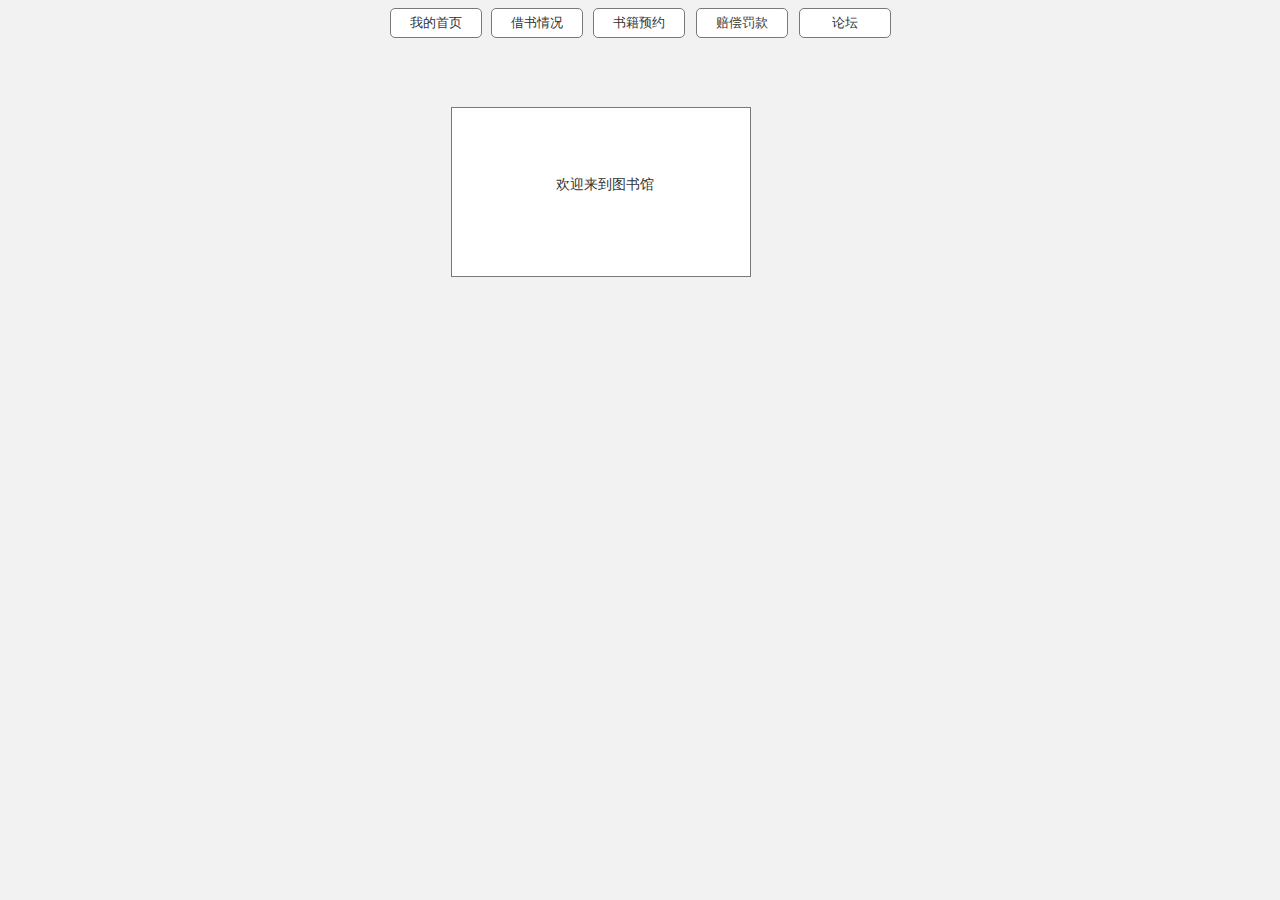
<file: index.html>
﻿<!DOCTYPE html>
<html>
  <head>
    <title>index</title>
    <meta http-equiv="X-UA-Compatible" content="IE=edge"/>
    <meta http-equiv="content-type" content="text/html; charset=utf-8"/>
    <link href="resources/css/axure_rp_page.css" type="text/css" rel="stylesheet"/>
    <link href="data/styles.css" type="text/css" rel="stylesheet"/>
    <link href="files/index/styles.css" type="text/css" rel="stylesheet"/>
    <script src="resources/scripts/jquery-3.2.1.min.js"></script>
    <script src="resources/scripts/axure/axQuery.js"></script>
    <script src="resources/scripts/axure/globals.js"></script>
    <script src="resources/scripts/axutils.js"></script>
    <script src="resources/scripts/axure/annotation.js"></script>
    <script src="resources/scripts/axure/axQuery.std.js"></script>
    <script src="resources/scripts/axure/doc.js"></script>
    <script src="resources/scripts/messagecenter.js"></script>
    <script src="resources/scripts/axure/events.js"></script>
    <script src="resources/scripts/axure/recording.js"></script>
    <script src="resources/scripts/axure/action.js"></script>
    <script src="resources/scripts/axure/expr.js"></script>
    <script src="resources/scripts/axure/geometry.js"></script>
    <script src="resources/scripts/axure/flyout.js"></script>
    <script src="resources/scripts/axure/model.js"></script>
    <script src="resources/scripts/axure/repeater.js"></script>
    <script src="resources/scripts/axure/sto.js"></script>
    <script src="resources/scripts/axure/utils.temp.js"></script>
    <script src="resources/scripts/axure/variables.js"></script>
    <script src="resources/scripts/axure/drag.js"></script>
    <script src="resources/scripts/axure/move.js"></script>
    <script src="resources/scripts/axure/visibility.js"></script>
    <script src="resources/scripts/axure/style.js"></script>
    <script src="resources/scripts/axure/adaptive.js"></script>
    <script src="resources/scripts/axure/tree.js"></script>
    <script src="resources/scripts/axure/init.temp.js"></script>
    <script src="resources/scripts/axure/legacy.js"></script>
    <script src="resources/scripts/axure/viewer.js"></script>
    <script src="resources/scripts/axure/math.js"></script>
    <script src="resources/scripts/axure/jquery.nicescroll.min.js"></script>
    <script src="data/document.js"></script>
    <script src="files/index/data.js"></script>
    <script type="text/javascript">
      $axure.utils.getTransparentGifPath = function() { return 'resources/images/transparent.gif'; };
      $axure.utils.getOtherPath = function() { return 'resources/Other.html'; };
      $axure.utils.getReloadPath = function() { return 'resources/reload.html'; };
    </script>
  </head>
  <body>
    <div id="base" class="">

      <!-- Unnamed (矩形) -->
      <div id="u0" class="ax_default button">
        <div id="u0_div" class=""></div>
        <div id="u0_text" class="text ">
          <p><span>我的首页</span></p>
        </div>
      </div>

      <!-- Unnamed (矩形) -->
      <div id="u1" class="ax_default button">
        <div id="u1_div" class=""></div>
        <div id="u1_text" class="text ">
          <p><span>借书情况</span></p>
        </div>
      </div>

      <!-- Unnamed (矩形) -->
      <div id="u2" class="ax_default button">
        <div id="u2_div" class=""></div>
        <div id="u2_text" class="text ">
          <p><span>书籍预约</span></p>
        </div>
      </div>

      <!-- Unnamed (矩形) -->
      <div id="u3" class="ax_default button">
        <div id="u3_div" class=""></div>
        <div id="u3_text" class="text ">
          <p><span>赔偿罚款</span></p>
        </div>
      </div>

      <!-- Unnamed (矩形) -->
      <div id="u4" class="ax_default button">
        <div id="u4_div" class=""></div>
        <div id="u4_text" class="text ">
          <p><span>论坛</span></p>
        </div>
      </div>

      <!-- Unnamed (矩形) -->
      <div id="u5" class="ax_default box_1">
        <div id="u5_div" class=""></div>
        <div id="u5_text" class="text " style="display:none; visibility: hidden">
          <p></p>
        </div>
      </div>

      <!-- Unnamed (矩形) -->
      <div id="u6" class="ax_default label">
        <div id="u6_div" class=""></div>
        <div id="u6_text" class="text ">
          <p><span>欢迎来到图书馆</span></p>
        </div>
      </div>
    </div>
    <script src="resources/scripts/axure/ios.js"></script>
  </body>
</html>
</file>
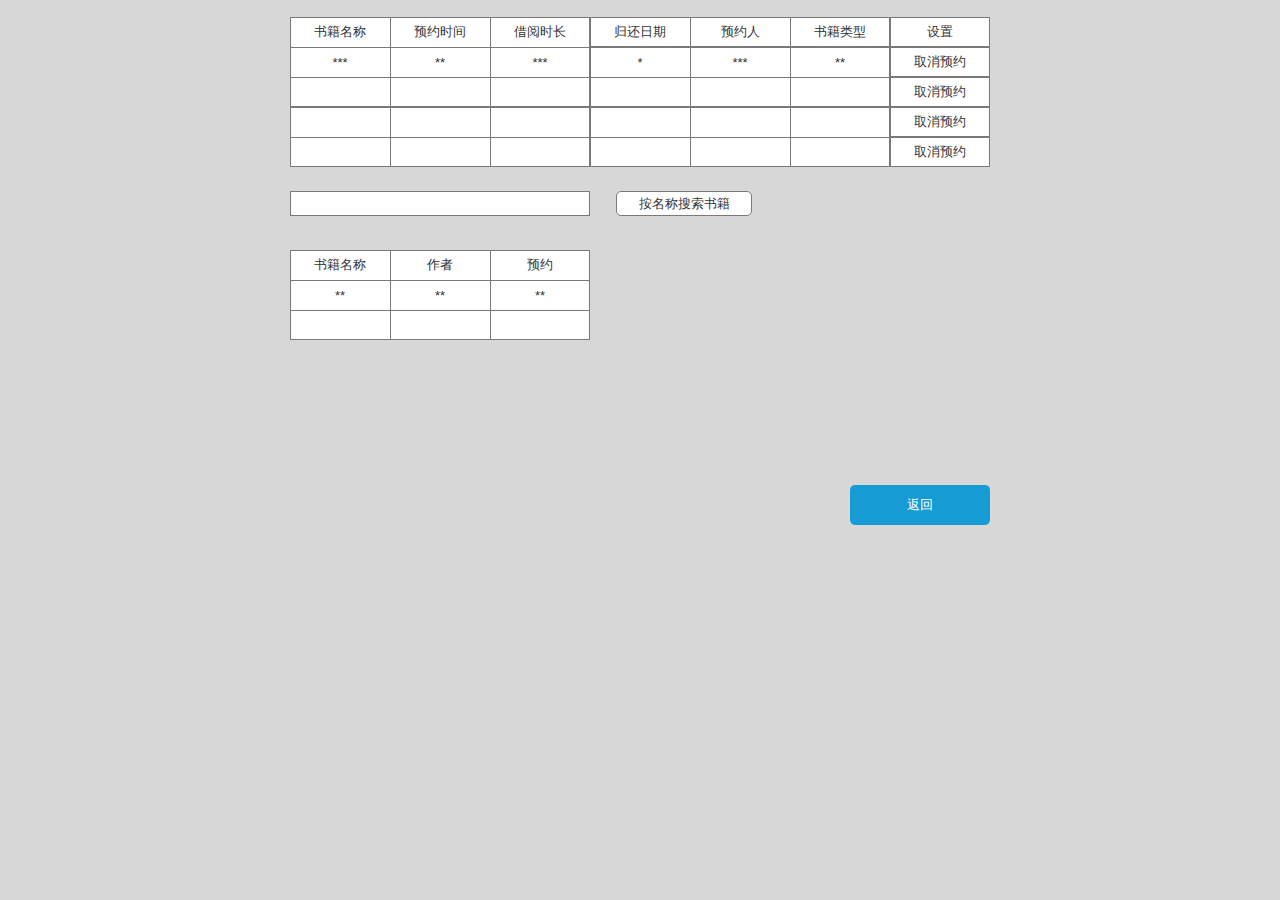
<file: 书籍预约.html>
﻿<!DOCTYPE html>
<html>
  <head>
    <title>书籍预约</title>
    <meta http-equiv="X-UA-Compatible" content="IE=edge"/>
    <meta http-equiv="content-type" content="text/html; charset=utf-8"/>
    <link href="resources/css/axure_rp_page.css" type="text/css" rel="stylesheet"/>
    <link href="data/styles.css" type="text/css" rel="stylesheet"/>
    <link href="files/书籍预约/styles.css" type="text/css" rel="stylesheet"/>
    <script src="resources/scripts/jquery-3.2.1.min.js"></script>
    <script src="resources/scripts/axure/axQuery.js"></script>
    <script src="resources/scripts/axure/globals.js"></script>
    <script src="resources/scripts/axutils.js"></script>
    <script src="resources/scripts/axure/annotation.js"></script>
    <script src="resources/scripts/axure/axQuery.std.js"></script>
    <script src="resources/scripts/axure/doc.js"></script>
    <script src="resources/scripts/messagecenter.js"></script>
    <script src="resources/scripts/axure/events.js"></script>
    <script src="resources/scripts/axure/recording.js"></script>
    <script src="resources/scripts/axure/action.js"></script>
    <script src="resources/scripts/axure/expr.js"></script>
    <script src="resources/scripts/axure/geometry.js"></script>
    <script src="resources/scripts/axure/flyout.js"></script>
    <script src="resources/scripts/axure/model.js"></script>
    <script src="resources/scripts/axure/repeater.js"></script>
    <script src="resources/scripts/axure/sto.js"></script>
    <script src="resources/scripts/axure/utils.temp.js"></script>
    <script src="resources/scripts/axure/variables.js"></script>
    <script src="resources/scripts/axure/drag.js"></script>
    <script src="resources/scripts/axure/move.js"></script>
    <script src="resources/scripts/axure/visibility.js"></script>
    <script src="resources/scripts/axure/style.js"></script>
    <script src="resources/scripts/axure/adaptive.js"></script>
    <script src="resources/scripts/axure/tree.js"></script>
    <script src="resources/scripts/axure/init.temp.js"></script>
    <script src="resources/scripts/axure/legacy.js"></script>
    <script src="resources/scripts/axure/viewer.js"></script>
    <script src="resources/scripts/axure/math.js"></script>
    <script src="resources/scripts/axure/jquery.nicescroll.min.js"></script>
    <script src="data/document.js"></script>
    <script src="files/书籍预约/data.js"></script>
    <script type="text/javascript">
      $axure.utils.getTransparentGifPath = function() { return 'resources/images/transparent.gif'; };
      $axure.utils.getOtherPath = function() { return 'resources/Other.html'; };
      $axure.utils.getReloadPath = function() { return 'resources/reload.html'; };
    </script>
  </head>
  <body>
    <div id="base" class="">

      <!-- Unnamed (表格) -->
      <div id="u61" class="ax_default">

        <!-- Unnamed (单元格) -->
        <div id="u62" class="ax_default table_cell">
          <img id="u62_img" class="img " src="images/借书情况/u26.png"/>
          <div id="u62_text" class="text ">
            <p><span>书籍名称</span></p>
          </div>
        </div>

        <!-- Unnamed (单元格) -->
        <div id="u63" class="ax_default table_cell">
          <img id="u63_img" class="img " src="images/借书情况/u26.png"/>
          <div id="u63_text" class="text ">
            <p><span>预约时间</span></p>
          </div>
        </div>

        <!-- Unnamed (单元格) -->
        <div id="u64" class="ax_default table_cell">
          <img id="u64_img" class="img " src="images/借书情况/u28.png"/>
          <div id="u64_text" class="text ">
            <p><span>借阅时长</span></p>
          </div>
        </div>

        <!-- Unnamed (单元格) -->
        <div id="u65" class="ax_default table_cell">
          <img id="u65_img" class="img " src="images/借书情况/u26.png"/>
          <div id="u65_text" class="text ">
            <p><span>***</span></p>
          </div>
        </div>

        <!-- Unnamed (单元格) -->
        <div id="u66" class="ax_default table_cell">
          <img id="u66_img" class="img " src="images/借书情况/u26.png"/>
          <div id="u66_text" class="text ">
            <p><span>**</span></p>
          </div>
        </div>

        <!-- Unnamed (单元格) -->
        <div id="u67" class="ax_default table_cell">
          <img id="u67_img" class="img " src="images/借书情况/u28.png"/>
          <div id="u67_text" class="text ">
            <p><span>***</span></p>
          </div>
        </div>

        <!-- Unnamed (单元格) -->
        <div id="u68" class="ax_default table_cell">
          <img id="u68_img" class="img " src="images/借书情况/u32.png"/>
          <div id="u68_text" class="text " style="display:none; visibility: hidden">
            <p></p>
          </div>
        </div>

        <!-- Unnamed (单元格) -->
        <div id="u69" class="ax_default table_cell">
          <img id="u69_img" class="img " src="images/借书情况/u32.png"/>
          <div id="u69_text" class="text " style="display:none; visibility: hidden">
            <p></p>
          </div>
        </div>

        <!-- Unnamed (单元格) -->
        <div id="u70" class="ax_default table_cell">
          <img id="u70_img" class="img " src="images/借书情况/u34.png"/>
          <div id="u70_text" class="text " style="display:none; visibility: hidden">
            <p></p>
          </div>
        </div>
      </div>

      <!-- Unnamed (表格) -->
      <div id="u71" class="ax_default">

        <!-- Unnamed (单元格) -->
        <div id="u72" class="ax_default table_cell">
          <img id="u72_img" class="img " src="images/借书情况/u32.png"/>
          <div id="u72_text" class="text ">
            <p><span>归还日期</span></p>
          </div>
        </div>

        <!-- Unnamed (单元格) -->
        <div id="u73" class="ax_default table_cell">
          <img id="u73_img" class="img " src="images/借书情况/u32.png"/>
          <div id="u73_text" class="text ">
            <p><span>预约人</span></p>
          </div>
        </div>

        <!-- Unnamed (单元格) -->
        <div id="u74" class="ax_default table_cell">
          <img id="u74_img" class="img " src="images/借书情况/u34.png"/>
          <div id="u74_text" class="text ">
            <p><span>书籍类型</span></p>
          </div>
        </div>
      </div>

      <!-- Unnamed (表格) -->
      <div id="u75" class="ax_default">

        <!-- Unnamed (单元格) -->
        <div id="u76" class="ax_default table_cell">
          <img id="u76_img" class="img " src="images/借书情况/u26.png"/>
          <div id="u76_text" class="text ">
            <p><span>*</span></p>
          </div>
        </div>

        <!-- Unnamed (单元格) -->
        <div id="u77" class="ax_default table_cell">
          <img id="u77_img" class="img " src="images/借书情况/u26.png"/>
          <div id="u77_text" class="text ">
            <p><span>***</span></p>
          </div>
        </div>

        <!-- Unnamed (单元格) -->
        <div id="u78" class="ax_default table_cell">
          <img id="u78_img" class="img " src="images/借书情况/u28.png"/>
          <div id="u78_text" class="text ">
            <p><span>**</span></p>
          </div>
        </div>

        <!-- Unnamed (单元格) -->
        <div id="u79" class="ax_default table_cell">
          <img id="u79_img" class="img " src="images/借书情况/u32.png"/>
          <div id="u79_text" class="text " style="display:none; visibility: hidden">
            <p></p>
          </div>
        </div>

        <!-- Unnamed (单元格) -->
        <div id="u80" class="ax_default table_cell">
          <img id="u80_img" class="img " src="images/借书情况/u32.png"/>
          <div id="u80_text" class="text " style="display:none; visibility: hidden">
            <p></p>
          </div>
        </div>

        <!-- Unnamed (单元格) -->
        <div id="u81" class="ax_default table_cell">
          <img id="u81_img" class="img " src="images/借书情况/u34.png"/>
          <div id="u81_text" class="text " style="display:none; visibility: hidden">
            <p></p>
          </div>
        </div>
      </div>

      <!-- Unnamed (表格) -->
      <div id="u82" class="ax_default">

        <!-- Unnamed (单元格) -->
        <div id="u83" class="ax_default table_cell">
          <img id="u83_img" class="img " src="images/借书情况/u26.png"/>
          <div id="u83_text" class="text " style="display:none; visibility: hidden">
            <p></p>
          </div>
        </div>

        <!-- Unnamed (单元格) -->
        <div id="u84" class="ax_default table_cell">
          <img id="u84_img" class="img " src="images/借书情况/u26.png"/>
          <div id="u84_text" class="text " style="display:none; visibility: hidden">
            <p></p>
          </div>
        </div>

        <!-- Unnamed (单元格) -->
        <div id="u85" class="ax_default table_cell">
          <img id="u85_img" class="img " src="images/借书情况/u28.png"/>
          <div id="u85_text" class="text " style="display:none; visibility: hidden">
            <p></p>
          </div>
        </div>

        <!-- Unnamed (单元格) -->
        <div id="u86" class="ax_default table_cell">
          <img id="u86_img" class="img " src="images/借书情况/u32.png"/>
          <div id="u86_text" class="text " style="display:none; visibility: hidden">
            <p></p>
          </div>
        </div>

        <!-- Unnamed (单元格) -->
        <div id="u87" class="ax_default table_cell">
          <img id="u87_img" class="img " src="images/借书情况/u32.png"/>
          <div id="u87_text" class="text " style="display:none; visibility: hidden">
            <p></p>
          </div>
        </div>

        <!-- Unnamed (单元格) -->
        <div id="u88" class="ax_default table_cell">
          <img id="u88_img" class="img " src="images/借书情况/u34.png"/>
          <div id="u88_text" class="text " style="display:none; visibility: hidden">
            <p></p>
          </div>
        </div>
      </div>

      <!-- Unnamed (表格) -->
      <div id="u89" class="ax_default">

        <!-- Unnamed (单元格) -->
        <div id="u90" class="ax_default table_cell">
          <img id="u90_img" class="img " src="images/借书情况/u26.png"/>
          <div id="u90_text" class="text " style="display:none; visibility: hidden">
            <p></p>
          </div>
        </div>

        <!-- Unnamed (单元格) -->
        <div id="u91" class="ax_default table_cell">
          <img id="u91_img" class="img " src="images/借书情况/u26.png"/>
          <div id="u91_text" class="text " style="display:none; visibility: hidden">
            <p></p>
          </div>
        </div>

        <!-- Unnamed (单元格) -->
        <div id="u92" class="ax_default table_cell">
          <img id="u92_img" class="img " src="images/借书情况/u28.png"/>
          <div id="u92_text" class="text " style="display:none; visibility: hidden">
            <p></p>
          </div>
        </div>

        <!-- Unnamed (单元格) -->
        <div id="u93" class="ax_default table_cell">
          <img id="u93_img" class="img " src="images/借书情况/u32.png"/>
          <div id="u93_text" class="text " style="display:none; visibility: hidden">
            <p></p>
          </div>
        </div>

        <!-- Unnamed (单元格) -->
        <div id="u94" class="ax_default table_cell">
          <img id="u94_img" class="img " src="images/借书情况/u32.png"/>
          <div id="u94_text" class="text " style="display:none; visibility: hidden">
            <p></p>
          </div>
        </div>

        <!-- Unnamed (单元格) -->
        <div id="u95" class="ax_default table_cell">
          <img id="u95_img" class="img " src="images/借书情况/u34.png"/>
          <div id="u95_text" class="text " style="display:none; visibility: hidden">
            <p></p>
          </div>
        </div>
      </div>

      <!-- Unnamed (表格) -->
      <div id="u96" class="ax_default">

        <!-- Unnamed (单元格) -->
        <div id="u97" class="ax_default table_cell">
          <img id="u97_img" class="img " src="images/借书情况/u34.png"/>
          <div id="u97_text" class="text ">
            <p><span>设置</span></p>
          </div>
        </div>
      </div>

      <!-- Unnamed (表格) -->
      <div id="u98" class="ax_default">

        <!-- Unnamed (单元格) -->
        <div id="u99" class="ax_default table_cell">
          <img id="u99_img" class="img " src="images/借书情况/u34.png"/>
          <div id="u99_text" class="text ">
            <p><span>取消预约</span></p>
          </div>
        </div>
      </div>

      <!-- Unnamed (表格) -->
      <div id="u100" class="ax_default">

        <!-- Unnamed (单元格) -->
        <div id="u101" class="ax_default table_cell">
          <img id="u101_img" class="img " src="images/借书情况/u34.png"/>
          <div id="u101_text" class="text ">
            <p><span>取消预约</span></p>
          </div>
        </div>
      </div>

      <!-- Unnamed (表格) -->
      <div id="u102" class="ax_default">

        <!-- Unnamed (单元格) -->
        <div id="u103" class="ax_default table_cell">
          <img id="u103_img" class="img " src="images/借书情况/u34.png"/>
          <div id="u103_text" class="text ">
            <p><span>取消预约</span></p>
          </div>
        </div>
      </div>

      <!-- Unnamed (表格) -->
      <div id="u104" class="ax_default">

        <!-- Unnamed (单元格) -->
        <div id="u105" class="ax_default table_cell">
          <img id="u105_img" class="img " src="images/借书情况/u34.png"/>
          <div id="u105_text" class="text ">
            <p><span>取消预约</span></p>
          </div>
        </div>
      </div>

      <!-- Unnamed (矩形) -->
      <div id="u106" class="ax_default primary_button">
        <div id="u106_div" class=""></div>
        <div id="u106_text" class="text ">
          <p><span>返回</span></p>
        </div>
      </div>

      <!-- Unnamed (文本框) -->
      <div id="u107" class="ax_default text_field">
        <div id="u107_div" class=""></div>
        <input id="u107_input" type="text" value="" class="u107_input"/>
      </div>

      <!-- Unnamed (矩形) -->
      <div id="u108" class="ax_default button">
        <div id="u108_div" class=""></div>
        <div id="u108_text" class="text ">
          <p><span>按名称搜索书籍</span></p>
        </div>
      </div>

      <!-- Unnamed (表格) -->
      <div id="u109" class="ax_default">

        <!-- Unnamed (单元格) -->
        <div id="u110" class="ax_default table_cell">
          <img id="u110_img" class="img " src="images/借书情况/u26.png"/>
          <div id="u110_text" class="text ">
            <p><span>书籍名称</span></p>
          </div>
        </div>

        <!-- Unnamed (单元格) -->
        <div id="u111" class="ax_default table_cell">
          <img id="u111_img" class="img " src="images/借书情况/u26.png"/>
          <div id="u111_text" class="text ">
            <p><span>作者</span></p>
          </div>
        </div>

        <!-- Unnamed (单元格) -->
        <div id="u112" class="ax_default table_cell">
          <img id="u112_img" class="img " src="images/借书情况/u28.png"/>
          <div id="u112_text" class="text ">
            <p><span>预约</span></p>
          </div>
        </div>

        <!-- Unnamed (单元格) -->
        <div id="u113" class="ax_default table_cell">
          <img id="u113_img" class="img " src="images/借书情况/u26.png"/>
          <div id="u113_text" class="text ">
            <p><span>**</span></p>
          </div>
        </div>

        <!-- Unnamed (单元格) -->
        <div id="u114" class="ax_default table_cell">
          <img id="u114_img" class="img " src="images/借书情况/u26.png"/>
          <div id="u114_text" class="text ">
            <p><span>**</span></p>
          </div>
        </div>

        <!-- Unnamed (单元格) -->
        <div id="u115" class="ax_default table_cell">
          <img id="u115_img" class="img " src="images/借书情况/u28.png"/>
          <div id="u115_text" class="text ">
            <p><span>**</span></p>
          </div>
        </div>

        <!-- Unnamed (单元格) -->
        <div id="u116" class="ax_default table_cell">
          <img id="u116_img" class="img " src="images/借书情况/u32.png"/>
          <div id="u116_text" class="text " style="display:none; visibility: hidden">
            <p></p>
          </div>
        </div>

        <!-- Unnamed (单元格) -->
        <div id="u117" class="ax_default table_cell">
          <img id="u117_img" class="img " src="images/借书情况/u32.png"/>
          <div id="u117_text" class="text " style="display:none; visibility: hidden">
            <p></p>
          </div>
        </div>

        <!-- Unnamed (单元格) -->
        <div id="u118" class="ax_default table_cell">
          <img id="u118_img" class="img " src="images/借书情况/u34.png"/>
          <div id="u118_text" class="text " style="display:none; visibility: hidden">
            <p></p>
          </div>
        </div>
      </div>
    </div>
    <script src="resources/scripts/axure/ios.js"></script>
  </body>
</html>
</file>
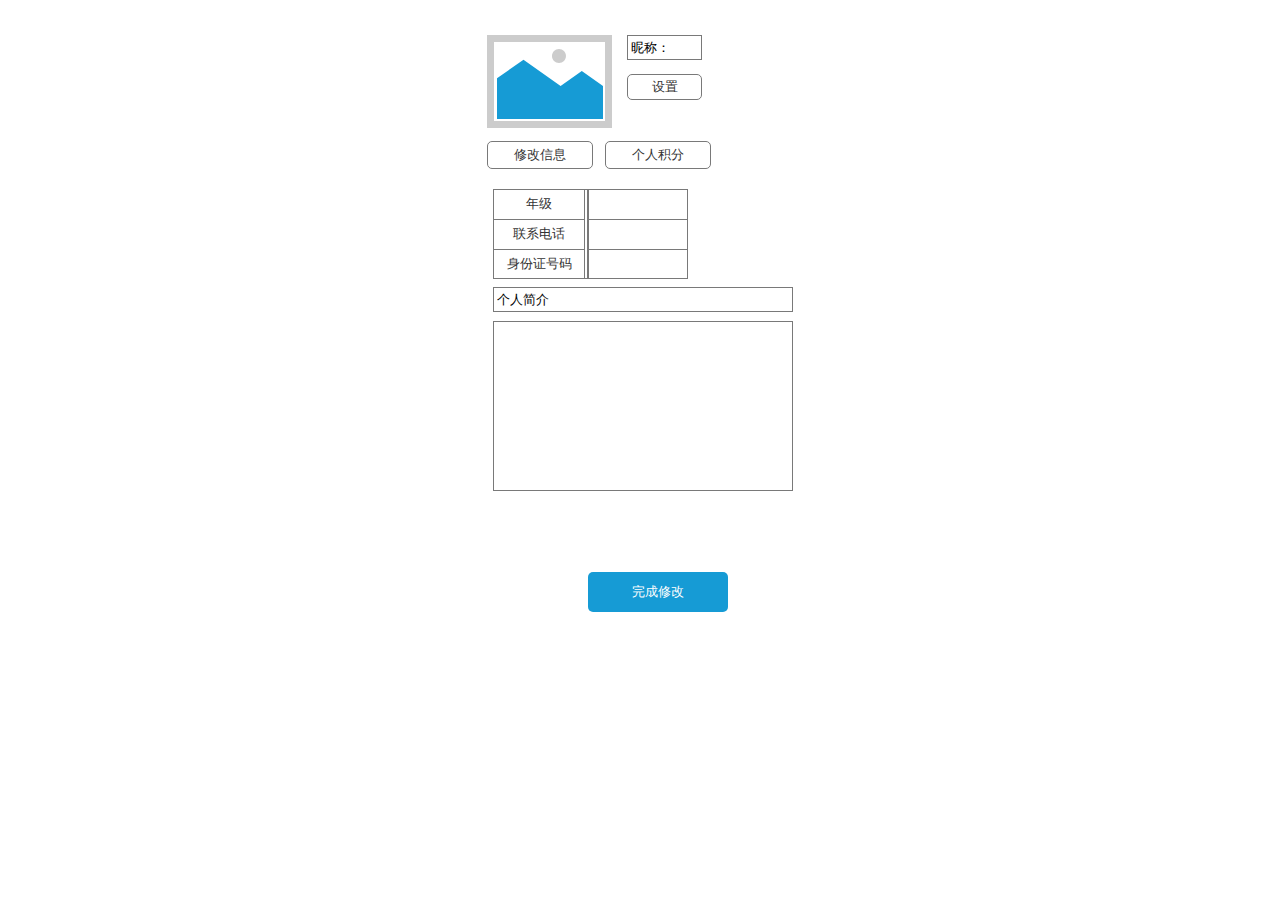
<file: 修改信息.html>
﻿<!DOCTYPE html>
<html>
  <head>
    <title>修改信息</title>
    <meta http-equiv="X-UA-Compatible" content="IE=edge"/>
    <meta http-equiv="content-type" content="text/html; charset=utf-8"/>
    <link href="resources/css/axure_rp_page.css" type="text/css" rel="stylesheet"/>
    <link href="data/styles.css" type="text/css" rel="stylesheet"/>
    <link href="files/修改信息/styles.css" type="text/css" rel="stylesheet"/>
    <script src="resources/scripts/jquery-3.2.1.min.js"></script>
    <script src="resources/scripts/axure/axQuery.js"></script>
    <script src="resources/scripts/axure/globals.js"></script>
    <script src="resources/scripts/axutils.js"></script>
    <script src="resources/scripts/axure/annotation.js"></script>
    <script src="resources/scripts/axure/axQuery.std.js"></script>
    <script src="resources/scripts/axure/doc.js"></script>
    <script src="resources/scripts/messagecenter.js"></script>
    <script src="resources/scripts/axure/events.js"></script>
    <script src="resources/scripts/axure/recording.js"></script>
    <script src="resources/scripts/axure/action.js"></script>
    <script src="resources/scripts/axure/expr.js"></script>
    <script src="resources/scripts/axure/geometry.js"></script>
    <script src="resources/scripts/axure/flyout.js"></script>
    <script src="resources/scripts/axure/model.js"></script>
    <script src="resources/scripts/axure/repeater.js"></script>
    <script src="resources/scripts/axure/sto.js"></script>
    <script src="resources/scripts/axure/utils.temp.js"></script>
    <script src="resources/scripts/axure/variables.js"></script>
    <script src="resources/scripts/axure/drag.js"></script>
    <script src="resources/scripts/axure/move.js"></script>
    <script src="resources/scripts/axure/visibility.js"></script>
    <script src="resources/scripts/axure/style.js"></script>
    <script src="resources/scripts/axure/adaptive.js"></script>
    <script src="resources/scripts/axure/tree.js"></script>
    <script src="resources/scripts/axure/init.temp.js"></script>
    <script src="resources/scripts/axure/legacy.js"></script>
    <script src="resources/scripts/axure/viewer.js"></script>
    <script src="resources/scripts/axure/math.js"></script>
    <script src="resources/scripts/axure/jquery.nicescroll.min.js"></script>
    <script src="data/document.js"></script>
    <script src="files/修改信息/data.js"></script>
    <script type="text/javascript">
      $axure.utils.getTransparentGifPath = function() { return 'resources/images/transparent.gif'; };
      $axure.utils.getOtherPath = function() { return 'resources/Other.html'; };
      $axure.utils.getReloadPath = function() { return 'resources/reload.html'; };
    </script>
  </head>
  <body>
    <div id="base" class="">

      <!-- Unnamed (图片 ) -->
      <div id="u143" class="ax_default image">
        <img id="u143_img" class="img " src="images/我的首页/u7.svg"/>
        <div id="u143_text" class="text " style="display:none; visibility: hidden">
          <p></p>
        </div>
      </div>

      <!-- Unnamed (文本框) -->
      <div id="u144" class="ax_default text_field">
        <div id="u144_div" class=""></div>
        <input id="u144_input" type="text" value="昵称： " class="u144_input"/>
      </div>

      <!-- Unnamed (矩形) -->
      <div id="u145" class="ax_default button">
        <div id="u145_div" class=""></div>
        <div id="u145_text" class="text ">
          <p><span>修改信息</span></p>
        </div>
      </div>

      <!-- Unnamed (矩形) -->
      <div id="u146" class="ax_default button">
        <div id="u146_div" class=""></div>
        <div id="u146_text" class="text ">
          <p><span>设置</span></p>
        </div>
      </div>

      <!-- Unnamed (菜单) -->
      <div id="u147" class="ax_default">
        <img id="u147_menu" class="img " src="images/我的首页/u11_menu.png" alt="u147_menu"/>

        <!-- Unnamed (表格) -->
        <div id="u148" class="ax_default">

          <!-- Unnamed (菜单项) -->
          <div id="u149" class="ax_default menu_item">
            <img id="u149_img" class="img " src="images/我的首页/u13.png"/>
            <div id="u149_text" class="text ">
              <p><span>年级</span></p>
            </div>
          </div>

          <!-- Unnamed (菜单项) -->
          <div id="u150" class="ax_default menu_item">
            <img id="u150_img" class="img " src="images/我的首页/u13.png"/>
            <div id="u150_text" class="text ">
              <p><span>联系电话</span></p>
            </div>
          </div>

          <!-- Unnamed (菜单项) -->
          <div id="u151" class="ax_default menu_item">
            <img id="u151_img" class="img " src="images/我的首页/u15.png"/>
            <div id="u151_text" class="text ">
              <p><span>身份证号码</span></p>
            </div>
          </div>
        </div>
      </div>

      <!-- Unnamed (菜单) -->
      <div id="u152" class="ax_default">
        <img id="u152_menu" class="img " src="images/我的首页/u16_menu.png" alt="u152_menu"/>

        <!-- Unnamed (表格) -->
        <div id="u153" class="ax_default">

          <!-- Unnamed (菜单项) -->
          <div id="u154" class="ax_default menu_item">
            <img id="u154_img" class="img " src="images/我的首页/u18.png"/>
            <div id="u154_text" class="text " style="display:none; visibility: hidden">
              <p></p>
            </div>
          </div>

          <!-- Unnamed (菜单项) -->
          <div id="u155" class="ax_default menu_item">
            <img id="u155_img" class="img " src="images/我的首页/u18.png"/>
            <div id="u155_text" class="text " style="display:none; visibility: hidden">
              <p></p>
            </div>
          </div>

          <!-- Unnamed (菜单项) -->
          <div id="u156" class="ax_default menu_item">
            <img id="u156_img" class="img " src="images/我的首页/u20.png"/>
            <div id="u156_text" class="text " style="display:none; visibility: hidden">
              <p></p>
            </div>
          </div>
        </div>
      </div>

      <!-- Unnamed (文本框) -->
      <div id="u157" class="ax_default text_field">
        <div id="u157_div" class=""></div>
        <input id="u157_input" type="text" value="个人简介" class="u157_input"/>
      </div>

      <!-- Unnamed (矩形) -->
      <div id="u158" class="ax_default box_1">
        <div id="u158_div" class=""></div>
        <div id="u158_text" class="text " style="display:none; visibility: hidden">
          <p></p>
        </div>
      </div>

      <!-- Unnamed (矩形) -->
      <div id="u159" class="ax_default primary_button">
        <div id="u159_div" class=""></div>
        <div id="u159_text" class="text ">
          <p><span>完成修改</span></p>
        </div>
      </div>

      <!-- Unnamed (矩形) -->
      <div id="u160" class="ax_default button">
        <div id="u160_div" class=""></div>
        <div id="u160_text" class="text ">
          <p><span>个人积分</span></p>
        </div>
      </div>
    </div>
    <script src="resources/scripts/axure/ios.js"></script>
  </body>
</html>
</file>
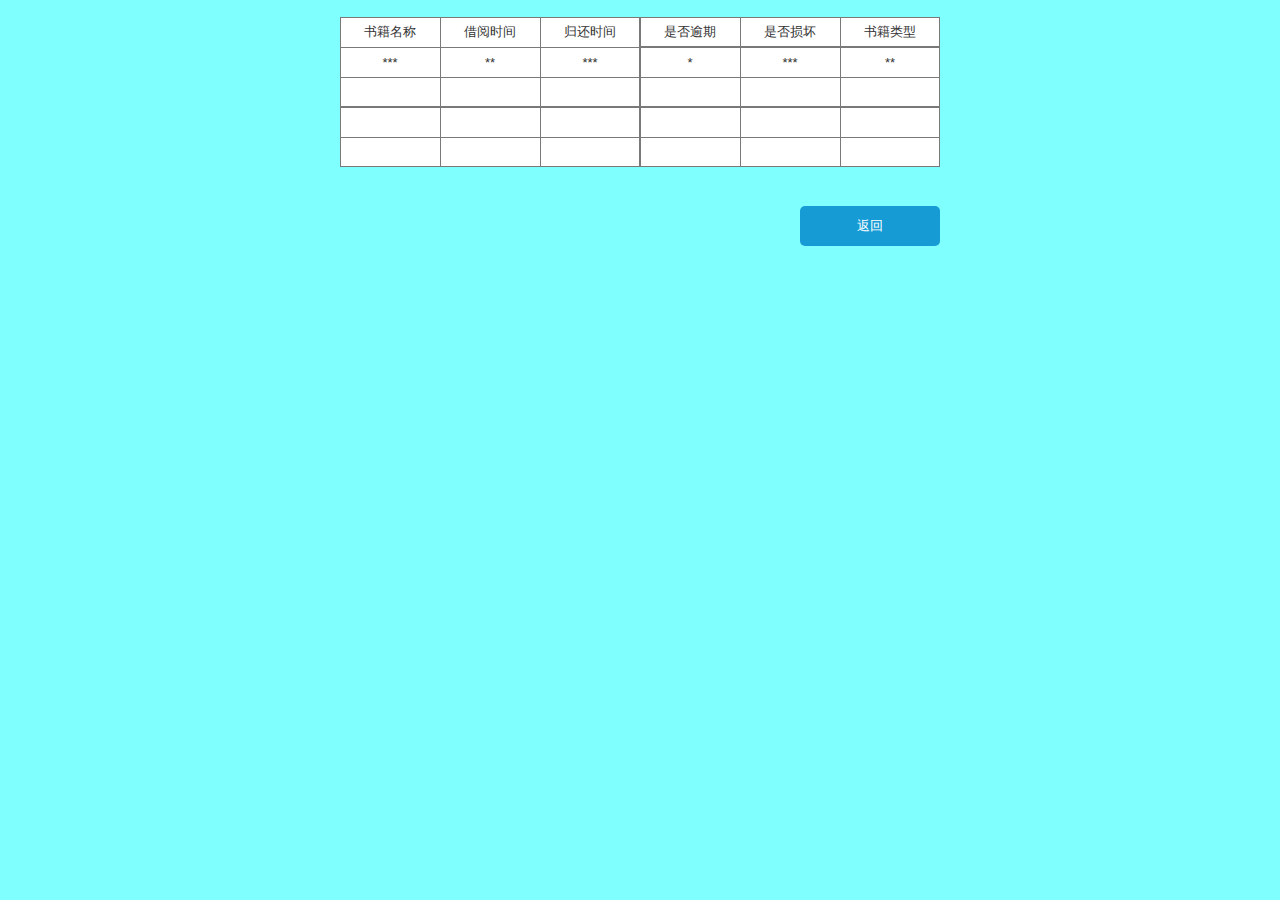
<file: 借书情况.html>
﻿<!DOCTYPE html>
<html>
  <head>
    <title>借书情况</title>
    <meta http-equiv="X-UA-Compatible" content="IE=edge"/>
    <meta http-equiv="content-type" content="text/html; charset=utf-8"/>
    <link href="resources/css/axure_rp_page.css" type="text/css" rel="stylesheet"/>
    <link href="data/styles.css" type="text/css" rel="stylesheet"/>
    <link href="files/借书情况/styles.css" type="text/css" rel="stylesheet"/>
    <script src="resources/scripts/jquery-3.2.1.min.js"></script>
    <script src="resources/scripts/axure/axQuery.js"></script>
    <script src="resources/scripts/axure/globals.js"></script>
    <script src="resources/scripts/axutils.js"></script>
    <script src="resources/scripts/axure/annotation.js"></script>
    <script src="resources/scripts/axure/axQuery.std.js"></script>
    <script src="resources/scripts/axure/doc.js"></script>
    <script src="resources/scripts/messagecenter.js"></script>
    <script src="resources/scripts/axure/events.js"></script>
    <script src="resources/scripts/axure/recording.js"></script>
    <script src="resources/scripts/axure/action.js"></script>
    <script src="resources/scripts/axure/expr.js"></script>
    <script src="resources/scripts/axure/geometry.js"></script>
    <script src="resources/scripts/axure/flyout.js"></script>
    <script src="resources/scripts/axure/model.js"></script>
    <script src="resources/scripts/axure/repeater.js"></script>
    <script src="resources/scripts/axure/sto.js"></script>
    <script src="resources/scripts/axure/utils.temp.js"></script>
    <script src="resources/scripts/axure/variables.js"></script>
    <script src="resources/scripts/axure/drag.js"></script>
    <script src="resources/scripts/axure/move.js"></script>
    <script src="resources/scripts/axure/visibility.js"></script>
    <script src="resources/scripts/axure/style.js"></script>
    <script src="resources/scripts/axure/adaptive.js"></script>
    <script src="resources/scripts/axure/tree.js"></script>
    <script src="resources/scripts/axure/init.temp.js"></script>
    <script src="resources/scripts/axure/legacy.js"></script>
    <script src="resources/scripts/axure/viewer.js"></script>
    <script src="resources/scripts/axure/math.js"></script>
    <script src="resources/scripts/axure/jquery.nicescroll.min.js"></script>
    <script src="data/document.js"></script>
    <script src="files/借书情况/data.js"></script>
    <script type="text/javascript">
      $axure.utils.getTransparentGifPath = function() { return 'resources/images/transparent.gif'; };
      $axure.utils.getOtherPath = function() { return 'resources/Other.html'; };
      $axure.utils.getReloadPath = function() { return 'resources/reload.html'; };
    </script>
  </head>
  <body>
    <div id="base" class="">

      <!-- Unnamed (表格) -->
      <div id="u25" class="ax_default">

        <!-- Unnamed (单元格) -->
        <div id="u26" class="ax_default table_cell">
          <img id="u26_img" class="img " src="images/借书情况/u26.png"/>
          <div id="u26_text" class="text ">
            <p><span>书籍名称</span></p>
          </div>
        </div>

        <!-- Unnamed (单元格) -->
        <div id="u27" class="ax_default table_cell">
          <img id="u27_img" class="img " src="images/借书情况/u26.png"/>
          <div id="u27_text" class="text ">
            <p><span>借阅时间</span></p>
          </div>
        </div>

        <!-- Unnamed (单元格) -->
        <div id="u28" class="ax_default table_cell">
          <img id="u28_img" class="img " src="images/借书情况/u28.png"/>
          <div id="u28_text" class="text ">
            <p><span>归还时间</span></p>
          </div>
        </div>

        <!-- Unnamed (单元格) -->
        <div id="u29" class="ax_default table_cell">
          <img id="u29_img" class="img " src="images/借书情况/u26.png"/>
          <div id="u29_text" class="text ">
            <p><span>***</span></p>
          </div>
        </div>

        <!-- Unnamed (单元格) -->
        <div id="u30" class="ax_default table_cell">
          <img id="u30_img" class="img " src="images/借书情况/u26.png"/>
          <div id="u30_text" class="text ">
            <p><span>**</span></p>
          </div>
        </div>

        <!-- Unnamed (单元格) -->
        <div id="u31" class="ax_default table_cell">
          <img id="u31_img" class="img " src="images/借书情况/u28.png"/>
          <div id="u31_text" class="text ">
            <p><span>***</span></p>
          </div>
        </div>

        <!-- Unnamed (单元格) -->
        <div id="u32" class="ax_default table_cell">
          <img id="u32_img" class="img " src="images/借书情况/u32.png"/>
          <div id="u32_text" class="text " style="display:none; visibility: hidden">
            <p></p>
          </div>
        </div>

        <!-- Unnamed (单元格) -->
        <div id="u33" class="ax_default table_cell">
          <img id="u33_img" class="img " src="images/借书情况/u32.png"/>
          <div id="u33_text" class="text " style="display:none; visibility: hidden">
            <p></p>
          </div>
        </div>

        <!-- Unnamed (单元格) -->
        <div id="u34" class="ax_default table_cell">
          <img id="u34_img" class="img " src="images/借书情况/u34.png"/>
          <div id="u34_text" class="text " style="display:none; visibility: hidden">
            <p></p>
          </div>
        </div>
      </div>

      <!-- Unnamed (表格) -->
      <div id="u35" class="ax_default">

        <!-- Unnamed (单元格) -->
        <div id="u36" class="ax_default table_cell">
          <img id="u36_img" class="img " src="images/借书情况/u32.png"/>
          <div id="u36_text" class="text ">
            <p><span>是否逾期</span></p>
          </div>
        </div>

        <!-- Unnamed (单元格) -->
        <div id="u37" class="ax_default table_cell">
          <img id="u37_img" class="img " src="images/借书情况/u32.png"/>
          <div id="u37_text" class="text ">
            <p><span>是否损坏</span></p>
          </div>
        </div>

        <!-- Unnamed (单元格) -->
        <div id="u38" class="ax_default table_cell">
          <img id="u38_img" class="img " src="images/借书情况/u34.png"/>
          <div id="u38_text" class="text ">
            <p><span>书籍类型</span></p>
          </div>
        </div>
      </div>

      <!-- Unnamed (表格) -->
      <div id="u39" class="ax_default">

        <!-- Unnamed (单元格) -->
        <div id="u40" class="ax_default table_cell">
          <img id="u40_img" class="img " src="images/借书情况/u26.png"/>
          <div id="u40_text" class="text ">
            <p><span>*</span></p>
          </div>
        </div>

        <!-- Unnamed (单元格) -->
        <div id="u41" class="ax_default table_cell">
          <img id="u41_img" class="img " src="images/借书情况/u26.png"/>
          <div id="u41_text" class="text ">
            <p><span>***</span></p>
          </div>
        </div>

        <!-- Unnamed (单元格) -->
        <div id="u42" class="ax_default table_cell">
          <img id="u42_img" class="img " src="images/借书情况/u28.png"/>
          <div id="u42_text" class="text ">
            <p><span>**</span></p>
          </div>
        </div>

        <!-- Unnamed (单元格) -->
        <div id="u43" class="ax_default table_cell">
          <img id="u43_img" class="img " src="images/借书情况/u32.png"/>
          <div id="u43_text" class="text " style="display:none; visibility: hidden">
            <p></p>
          </div>
        </div>

        <!-- Unnamed (单元格) -->
        <div id="u44" class="ax_default table_cell">
          <img id="u44_img" class="img " src="images/借书情况/u32.png"/>
          <div id="u44_text" class="text " style="display:none; visibility: hidden">
            <p></p>
          </div>
        </div>

        <!-- Unnamed (单元格) -->
        <div id="u45" class="ax_default table_cell">
          <img id="u45_img" class="img " src="images/借书情况/u34.png"/>
          <div id="u45_text" class="text " style="display:none; visibility: hidden">
            <p></p>
          </div>
        </div>
      </div>

      <!-- Unnamed (表格) -->
      <div id="u46" class="ax_default">

        <!-- Unnamed (单元格) -->
        <div id="u47" class="ax_default table_cell">
          <img id="u47_img" class="img " src="images/借书情况/u26.png"/>
          <div id="u47_text" class="text " style="display:none; visibility: hidden">
            <p></p>
          </div>
        </div>

        <!-- Unnamed (单元格) -->
        <div id="u48" class="ax_default table_cell">
          <img id="u48_img" class="img " src="images/借书情况/u26.png"/>
          <div id="u48_text" class="text " style="display:none; visibility: hidden">
            <p></p>
          </div>
        </div>

        <!-- Unnamed (单元格) -->
        <div id="u49" class="ax_default table_cell">
          <img id="u49_img" class="img " src="images/借书情况/u28.png"/>
          <div id="u49_text" class="text " style="display:none; visibility: hidden">
            <p></p>
          </div>
        </div>

        <!-- Unnamed (单元格) -->
        <div id="u50" class="ax_default table_cell">
          <img id="u50_img" class="img " src="images/借书情况/u32.png"/>
          <div id="u50_text" class="text " style="display:none; visibility: hidden">
            <p></p>
          </div>
        </div>

        <!-- Unnamed (单元格) -->
        <div id="u51" class="ax_default table_cell">
          <img id="u51_img" class="img " src="images/借书情况/u32.png"/>
          <div id="u51_text" class="text " style="display:none; visibility: hidden">
            <p></p>
          </div>
        </div>

        <!-- Unnamed (单元格) -->
        <div id="u52" class="ax_default table_cell">
          <img id="u52_img" class="img " src="images/借书情况/u34.png"/>
          <div id="u52_text" class="text " style="display:none; visibility: hidden">
            <p></p>
          </div>
        </div>
      </div>

      <!-- Unnamed (表格) -->
      <div id="u53" class="ax_default">

        <!-- Unnamed (单元格) -->
        <div id="u54" class="ax_default table_cell">
          <img id="u54_img" class="img " src="images/借书情况/u26.png"/>
          <div id="u54_text" class="text " style="display:none; visibility: hidden">
            <p></p>
          </div>
        </div>

        <!-- Unnamed (单元格) -->
        <div id="u55" class="ax_default table_cell">
          <img id="u55_img" class="img " src="images/借书情况/u26.png"/>
          <div id="u55_text" class="text " style="display:none; visibility: hidden">
            <p></p>
          </div>
        </div>

        <!-- Unnamed (单元格) -->
        <div id="u56" class="ax_default table_cell">
          <img id="u56_img" class="img " src="images/借书情况/u28.png"/>
          <div id="u56_text" class="text " style="display:none; visibility: hidden">
            <p></p>
          </div>
        </div>

        <!-- Unnamed (单元格) -->
        <div id="u57" class="ax_default table_cell">
          <img id="u57_img" class="img " src="images/借书情况/u32.png"/>
          <div id="u57_text" class="text " style="display:none; visibility: hidden">
            <p></p>
          </div>
        </div>

        <!-- Unnamed (单元格) -->
        <div id="u58" class="ax_default table_cell">
          <img id="u58_img" class="img " src="images/借书情况/u32.png"/>
          <div id="u58_text" class="text " style="display:none; visibility: hidden">
            <p></p>
          </div>
        </div>

        <!-- Unnamed (单元格) -->
        <div id="u59" class="ax_default table_cell">
          <img id="u59_img" class="img " src="images/借书情况/u34.png"/>
          <div id="u59_text" class="text " style="display:none; visibility: hidden">
            <p></p>
          </div>
        </div>
      </div>

      <!-- Unnamed (矩形) -->
      <div id="u60" class="ax_default primary_button">
        <div id="u60_div" class=""></div>
        <div id="u60_text" class="text ">
          <p><span>返回</span></p>
        </div>
      </div>
    </div>
    <script src="resources/scripts/axure/ios.js"></script>
  </body>
</html>
</file>
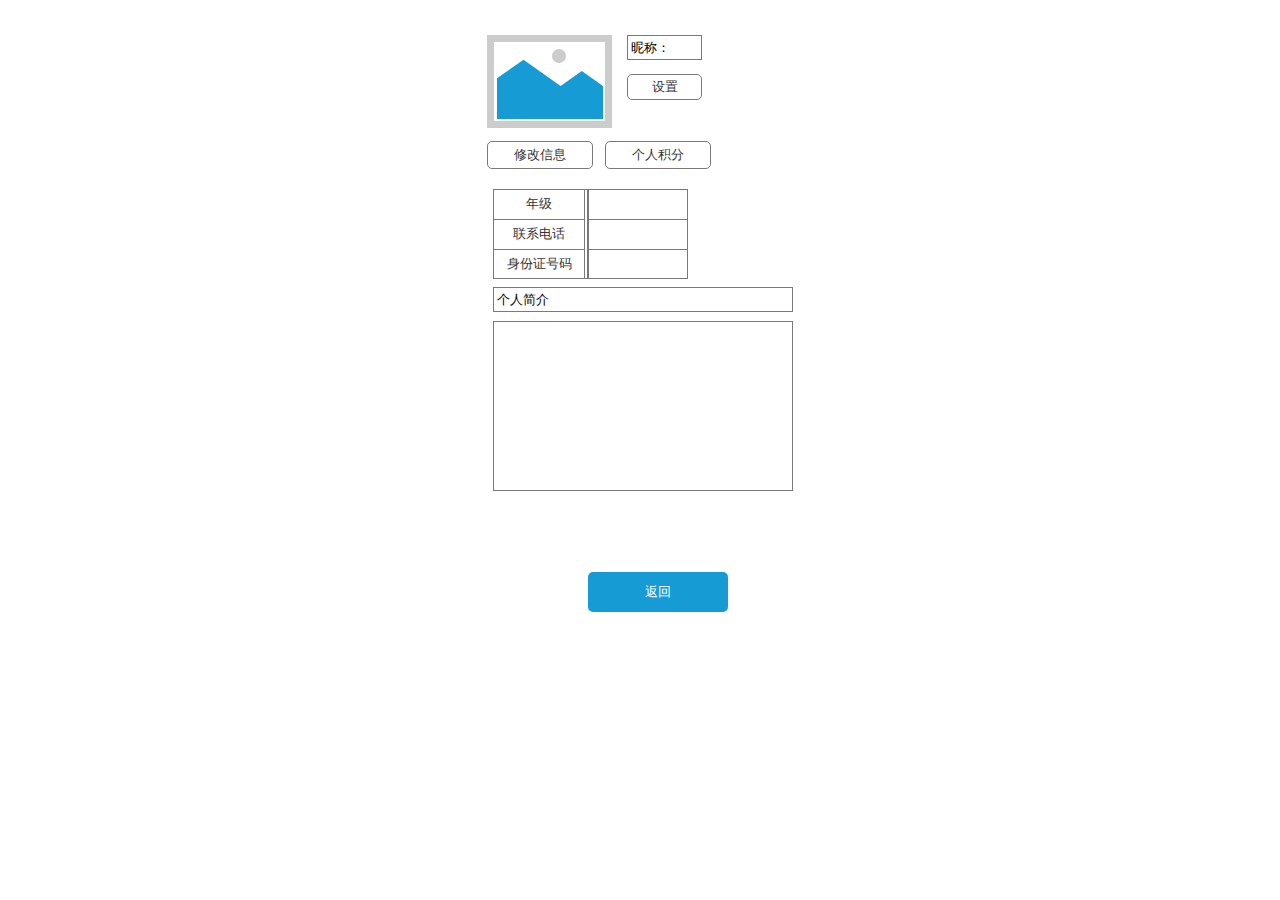
<file: 我的首页.html>
﻿<!DOCTYPE html>
<html>
  <head>
    <title>我的首页</title>
    <meta http-equiv="X-UA-Compatible" content="IE=edge"/>
    <meta http-equiv="content-type" content="text/html; charset=utf-8"/>
    <link href="resources/css/axure_rp_page.css" type="text/css" rel="stylesheet"/>
    <link href="data/styles.css" type="text/css" rel="stylesheet"/>
    <link href="files/我的首页/styles.css" type="text/css" rel="stylesheet"/>
    <script src="resources/scripts/jquery-3.2.1.min.js"></script>
    <script src="resources/scripts/axure/axQuery.js"></script>
    <script src="resources/scripts/axure/globals.js"></script>
    <script src="resources/scripts/axutils.js"></script>
    <script src="resources/scripts/axure/annotation.js"></script>
    <script src="resources/scripts/axure/axQuery.std.js"></script>
    <script src="resources/scripts/axure/doc.js"></script>
    <script src="resources/scripts/messagecenter.js"></script>
    <script src="resources/scripts/axure/events.js"></script>
    <script src="resources/scripts/axure/recording.js"></script>
    <script src="resources/scripts/axure/action.js"></script>
    <script src="resources/scripts/axure/expr.js"></script>
    <script src="resources/scripts/axure/geometry.js"></script>
    <script src="resources/scripts/axure/flyout.js"></script>
    <script src="resources/scripts/axure/model.js"></script>
    <script src="resources/scripts/axure/repeater.js"></script>
    <script src="resources/scripts/axure/sto.js"></script>
    <script src="resources/scripts/axure/utils.temp.js"></script>
    <script src="resources/scripts/axure/variables.js"></script>
    <script src="resources/scripts/axure/drag.js"></script>
    <script src="resources/scripts/axure/move.js"></script>
    <script src="resources/scripts/axure/visibility.js"></script>
    <script src="resources/scripts/axure/style.js"></script>
    <script src="resources/scripts/axure/adaptive.js"></script>
    <script src="resources/scripts/axure/tree.js"></script>
    <script src="resources/scripts/axure/init.temp.js"></script>
    <script src="resources/scripts/axure/legacy.js"></script>
    <script src="resources/scripts/axure/viewer.js"></script>
    <script src="resources/scripts/axure/math.js"></script>
    <script src="resources/scripts/axure/jquery.nicescroll.min.js"></script>
    <script src="data/document.js"></script>
    <script src="files/我的首页/data.js"></script>
    <script type="text/javascript">
      $axure.utils.getTransparentGifPath = function() { return 'resources/images/transparent.gif'; };
      $axure.utils.getOtherPath = function() { return 'resources/Other.html'; };
      $axure.utils.getReloadPath = function() { return 'resources/reload.html'; };
    </script>
  </head>
  <body>
    <div id="base" class="">

      <!-- Unnamed (图片 ) -->
      <div id="u7" class="ax_default image">
        <img id="u7_img" class="img " src="images/我的首页/u7.svg"/>
        <div id="u7_text" class="text " style="display:none; visibility: hidden">
          <p></p>
        </div>
      </div>

      <!-- Unnamed (文本框) -->
      <div id="u8" class="ax_default text_field">
        <div id="u8_div" class=""></div>
        <input id="u8_input" type="text" value="昵称： " class="u8_input"/>
      </div>

      <!-- Unnamed (矩形) -->
      <div id="u9" class="ax_default button">
        <div id="u9_div" class=""></div>
        <div id="u9_text" class="text ">
          <p><span>修改信息</span></p>
        </div>
      </div>

      <!-- Unnamed (矩形) -->
      <div id="u10" class="ax_default button">
        <div id="u10_div" class=""></div>
        <div id="u10_text" class="text ">
          <p><span>设置</span></p>
        </div>
      </div>

      <!-- Unnamed (菜单) -->
      <div id="u11" class="ax_default">
        <img id="u11_menu" class="img " src="images/我的首页/u11_menu.png" alt="u11_menu"/>

        <!-- Unnamed (表格) -->
        <div id="u12" class="ax_default">

          <!-- Unnamed (菜单项) -->
          <div id="u13" class="ax_default menu_item">
            <img id="u13_img" class="img " src="images/我的首页/u13.png"/>
            <div id="u13_text" class="text ">
              <p><span>年级</span></p>
            </div>
          </div>

          <!-- Unnamed (菜单项) -->
          <div id="u14" class="ax_default menu_item">
            <img id="u14_img" class="img " src="images/我的首页/u13.png"/>
            <div id="u14_text" class="text ">
              <p><span>联系电话</span></p>
            </div>
          </div>

          <!-- Unnamed (菜单项) -->
          <div id="u15" class="ax_default menu_item">
            <img id="u15_img" class="img " src="images/我的首页/u15.png"/>
            <div id="u15_text" class="text ">
              <p><span>身份证号码</span></p>
            </div>
          </div>
        </div>
      </div>

      <!-- Unnamed (菜单) -->
      <div id="u16" class="ax_default">
        <img id="u16_menu" class="img " src="images/我的首页/u16_menu.png" alt="u16_menu"/>

        <!-- Unnamed (表格) -->
        <div id="u17" class="ax_default">

          <!-- Unnamed (菜单项) -->
          <div id="u18" class="ax_default menu_item">
            <img id="u18_img" class="img " src="images/我的首页/u18.png"/>
            <div id="u18_text" class="text " style="display:none; visibility: hidden">
              <p></p>
            </div>
          </div>

          <!-- Unnamed (菜单项) -->
          <div id="u19" class="ax_default menu_item">
            <img id="u19_img" class="img " src="images/我的首页/u18.png"/>
            <div id="u19_text" class="text " style="display:none; visibility: hidden">
              <p></p>
            </div>
          </div>

          <!-- Unnamed (菜单项) -->
          <div id="u20" class="ax_default menu_item">
            <img id="u20_img" class="img " src="images/我的首页/u20.png"/>
            <div id="u20_text" class="text " style="display:none; visibility: hidden">
              <p></p>
            </div>
          </div>
        </div>
      </div>

      <!-- Unnamed (文本框) -->
      <div id="u21" class="ax_default text_field">
        <div id="u21_div" class=""></div>
        <input id="u21_input" type="text" value="个人简介" class="u21_input"/>
      </div>

      <!-- Unnamed (矩形) -->
      <div id="u22" class="ax_default box_1">
        <div id="u22_div" class=""></div>
        <div id="u22_text" class="text " style="display:none; visibility: hidden">
          <p></p>
        </div>
      </div>

      <!-- Unnamed (矩形) -->
      <div id="u23" class="ax_default primary_button">
        <div id="u23_div" class=""></div>
        <div id="u23_text" class="text ">
          <p><span>返回</span></p>
        </div>
      </div>

      <!-- Unnamed (矩形) -->
      <div id="u24" class="ax_default button">
        <div id="u24_div" class=""></div>
        <div id="u24_text" class="text ">
          <p><span>个人积分</span></p>
        </div>
      </div>
    </div>
    <script src="resources/scripts/axure/ios.js"></script>
  </body>
</html>
</file>
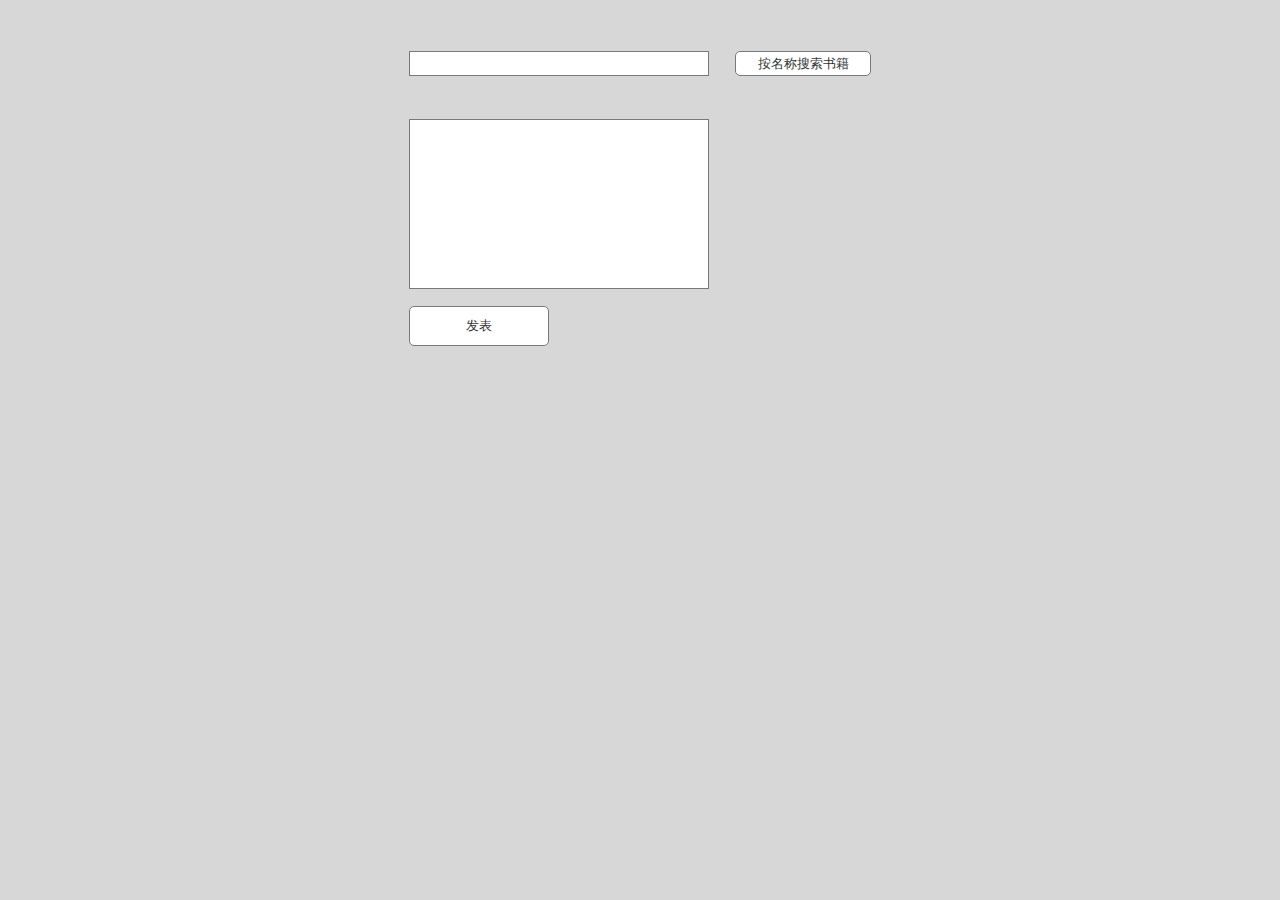
<file: 论坛.html>
﻿<!DOCTYPE html>
<html>
  <head>
    <title>论坛</title>
    <meta http-equiv="X-UA-Compatible" content="IE=edge"/>
    <meta http-equiv="content-type" content="text/html; charset=utf-8"/>
    <link href="resources/css/axure_rp_page.css" type="text/css" rel="stylesheet"/>
    <link href="data/styles.css" type="text/css" rel="stylesheet"/>
    <link href="files/论坛/styles.css" type="text/css" rel="stylesheet"/>
    <script src="resources/scripts/jquery-3.2.1.min.js"></script>
    <script src="resources/scripts/axure/axQuery.js"></script>
    <script src="resources/scripts/axure/globals.js"></script>
    <script src="resources/scripts/axutils.js"></script>
    <script src="resources/scripts/axure/annotation.js"></script>
    <script src="resources/scripts/axure/axQuery.std.js"></script>
    <script src="resources/scripts/axure/doc.js"></script>
    <script src="resources/scripts/messagecenter.js"></script>
    <script src="resources/scripts/axure/events.js"></script>
    <script src="resources/scripts/axure/recording.js"></script>
    <script src="resources/scripts/axure/action.js"></script>
    <script src="resources/scripts/axure/expr.js"></script>
    <script src="resources/scripts/axure/geometry.js"></script>
    <script src="resources/scripts/axure/flyout.js"></script>
    <script src="resources/scripts/axure/model.js"></script>
    <script src="resources/scripts/axure/repeater.js"></script>
    <script src="resources/scripts/axure/sto.js"></script>
    <script src="resources/scripts/axure/utils.temp.js"></script>
    <script src="resources/scripts/axure/variables.js"></script>
    <script src="resources/scripts/axure/drag.js"></script>
    <script src="resources/scripts/axure/move.js"></script>
    <script src="resources/scripts/axure/visibility.js"></script>
    <script src="resources/scripts/axure/style.js"></script>
    <script src="resources/scripts/axure/adaptive.js"></script>
    <script src="resources/scripts/axure/tree.js"></script>
    <script src="resources/scripts/axure/init.temp.js"></script>
    <script src="resources/scripts/axure/legacy.js"></script>
    <script src="resources/scripts/axure/viewer.js"></script>
    <script src="resources/scripts/axure/math.js"></script>
    <script src="resources/scripts/axure/jquery.nicescroll.min.js"></script>
    <script src="data/document.js"></script>
    <script src="files/论坛/data.js"></script>
    <script type="text/javascript">
      $axure.utils.getTransparentGifPath = function() { return 'resources/images/transparent.gif'; };
      $axure.utils.getOtherPath = function() { return 'resources/Other.html'; };
      $axure.utils.getReloadPath = function() { return 'resources/reload.html'; };
    </script>
  </head>
  <body>
    <div id="base" class="">

      <!-- Unnamed (矩形) -->
      <div id="u139" class="ax_default box_1">
        <div id="u139_div" class=""></div>
        <div id="u139_text" class="text " style="display:none; visibility: hidden">
          <p></p>
        </div>
      </div>

      <!-- Unnamed (矩形) -->
      <div id="u140" class="ax_default button">
        <div id="u140_div" class=""></div>
        <div id="u140_text" class="text ">
          <p><span>发表</span></p>
        </div>
      </div>

      <!-- Unnamed (文本框) -->
      <div id="u141" class="ax_default text_field">
        <div id="u141_div" class=""></div>
        <input id="u141_input" type="text" value="" class="u141_input"/>
      </div>

      <!-- Unnamed (矩形) -->
      <div id="u142" class="ax_default button">
        <div id="u142_div" class=""></div>
        <div id="u142_text" class="text ">
          <p><span>按名称搜索书籍</span></p>
        </div>
      </div>
    </div>
    <script src="resources/scripts/axure/ios.js"></script>
  </body>
</html>
</file>
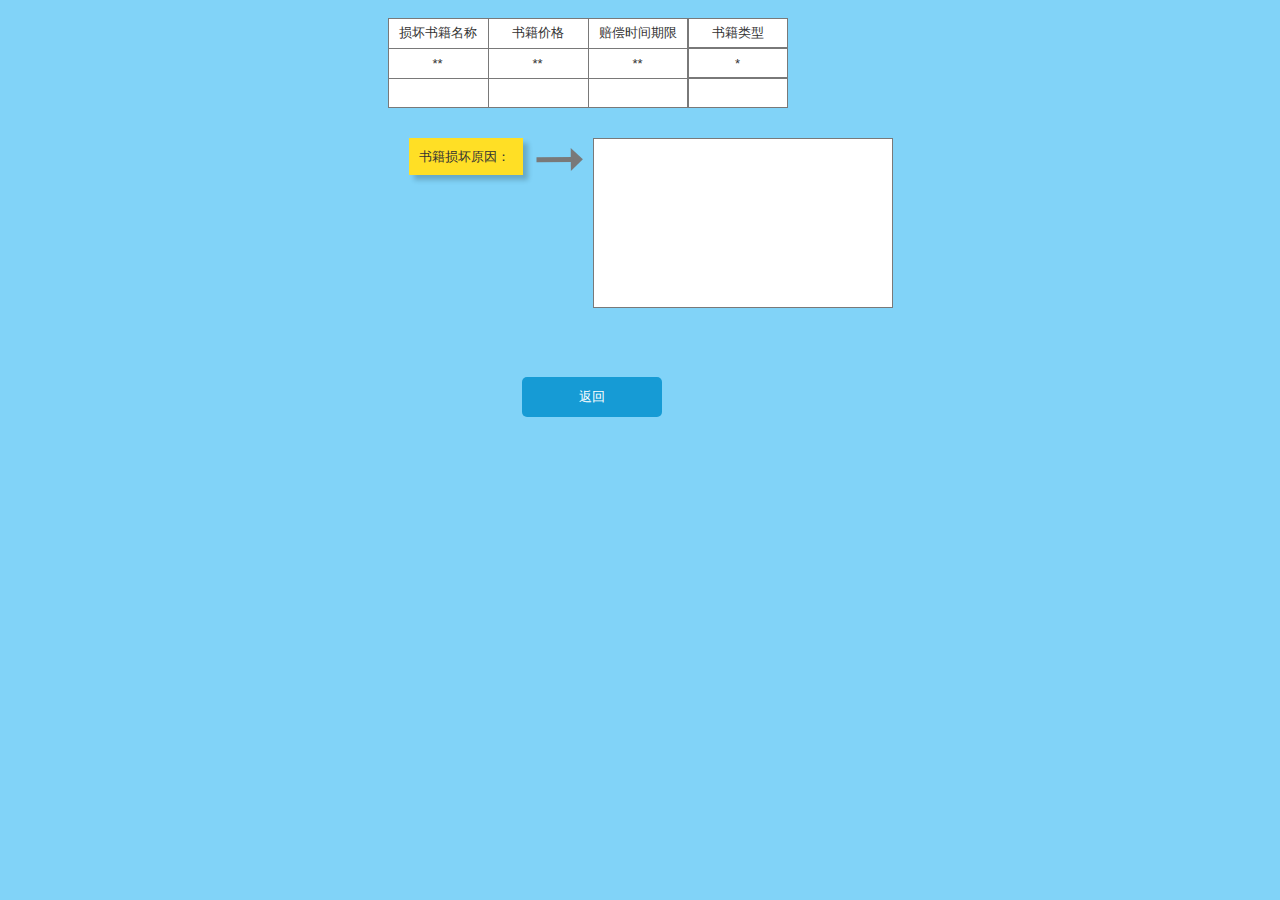
<file: 赔偿罚款.html>
﻿<!DOCTYPE html>
<html>
  <head>
    <title>赔偿罚款</title>
    <meta http-equiv="X-UA-Compatible" content="IE=edge"/>
    <meta http-equiv="content-type" content="text/html; charset=utf-8"/>
    <link href="resources/css/axure_rp_page.css" type="text/css" rel="stylesheet"/>
    <link href="data/styles.css" type="text/css" rel="stylesheet"/>
    <link href="files/赔偿罚款/styles.css" type="text/css" rel="stylesheet"/>
    <script src="resources/scripts/jquery-3.2.1.min.js"></script>
    <script src="resources/scripts/axure/axQuery.js"></script>
    <script src="resources/scripts/axure/globals.js"></script>
    <script src="resources/scripts/axutils.js"></script>
    <script src="resources/scripts/axure/annotation.js"></script>
    <script src="resources/scripts/axure/axQuery.std.js"></script>
    <script src="resources/scripts/axure/doc.js"></script>
    <script src="resources/scripts/messagecenter.js"></script>
    <script src="resources/scripts/axure/events.js"></script>
    <script src="resources/scripts/axure/recording.js"></script>
    <script src="resources/scripts/axure/action.js"></script>
    <script src="resources/scripts/axure/expr.js"></script>
    <script src="resources/scripts/axure/geometry.js"></script>
    <script src="resources/scripts/axure/flyout.js"></script>
    <script src="resources/scripts/axure/model.js"></script>
    <script src="resources/scripts/axure/repeater.js"></script>
    <script src="resources/scripts/axure/sto.js"></script>
    <script src="resources/scripts/axure/utils.temp.js"></script>
    <script src="resources/scripts/axure/variables.js"></script>
    <script src="resources/scripts/axure/drag.js"></script>
    <script src="resources/scripts/axure/move.js"></script>
    <script src="resources/scripts/axure/visibility.js"></script>
    <script src="resources/scripts/axure/style.js"></script>
    <script src="resources/scripts/axure/adaptive.js"></script>
    <script src="resources/scripts/axure/tree.js"></script>
    <script src="resources/scripts/axure/init.temp.js"></script>
    <script src="resources/scripts/axure/legacy.js"></script>
    <script src="resources/scripts/axure/viewer.js"></script>
    <script src="resources/scripts/axure/math.js"></script>
    <script src="resources/scripts/axure/jquery.nicescroll.min.js"></script>
    <script src="data/document.js"></script>
    <script src="files/赔偿罚款/data.js"></script>
    <script type="text/javascript">
      $axure.utils.getTransparentGifPath = function() { return 'resources/images/transparent.gif'; };
      $axure.utils.getOtherPath = function() { return 'resources/Other.html'; };
      $axure.utils.getReloadPath = function() { return 'resources/reload.html'; };
    </script>
  </head>
  <body>
    <div id="base" class="">

      <!-- Unnamed (表格) -->
      <div id="u119" class="ax_default">

        <!-- Unnamed (单元格) -->
        <div id="u120" class="ax_default table_cell">
          <img id="u120_img" class="img " src="images/借书情况/u26.png"/>
          <div id="u120_text" class="text ">
            <p><span>损坏书籍名称</span></p>
          </div>
        </div>

        <!-- Unnamed (单元格) -->
        <div id="u121" class="ax_default table_cell">
          <img id="u121_img" class="img " src="images/借书情况/u26.png"/>
          <div id="u121_text" class="text ">
            <p><span>书籍价格</span></p>
          </div>
        </div>

        <!-- Unnamed (单元格) -->
        <div id="u122" class="ax_default table_cell">
          <img id="u122_img" class="img " src="images/借书情况/u28.png"/>
          <div id="u122_text" class="text ">
            <p><span>赔偿时间期限</span></p>
          </div>
        </div>

        <!-- Unnamed (单元格) -->
        <div id="u123" class="ax_default table_cell">
          <img id="u123_img" class="img " src="images/借书情况/u26.png"/>
          <div id="u123_text" class="text ">
            <p><span>**</span></p>
          </div>
        </div>

        <!-- Unnamed (单元格) -->
        <div id="u124" class="ax_default table_cell">
          <img id="u124_img" class="img " src="images/借书情况/u26.png"/>
          <div id="u124_text" class="text ">
            <p><span>**</span></p>
          </div>
        </div>

        <!-- Unnamed (单元格) -->
        <div id="u125" class="ax_default table_cell">
          <img id="u125_img" class="img " src="images/借书情况/u28.png"/>
          <div id="u125_text" class="text ">
            <p><span>**</span></p>
          </div>
        </div>

        <!-- Unnamed (单元格) -->
        <div id="u126" class="ax_default table_cell">
          <img id="u126_img" class="img " src="images/借书情况/u32.png"/>
          <div id="u126_text" class="text " style="display:none; visibility: hidden">
            <p></p>
          </div>
        </div>

        <!-- Unnamed (单元格) -->
        <div id="u127" class="ax_default table_cell">
          <img id="u127_img" class="img " src="images/借书情况/u32.png"/>
          <div id="u127_text" class="text " style="display:none; visibility: hidden">
            <p></p>
          </div>
        </div>

        <!-- Unnamed (单元格) -->
        <div id="u128" class="ax_default table_cell">
          <img id="u128_img" class="img " src="images/借书情况/u34.png"/>
          <div id="u128_text" class="text " style="display:none; visibility: hidden">
            <p></p>
          </div>
        </div>
      </div>

      <!-- Unnamed (表格) -->
      <div id="u129" class="ax_default">

        <!-- Unnamed (单元格) -->
        <div id="u130" class="ax_default table_cell">
          <img id="u130_img" class="img " src="images/借书情况/u34.png"/>
          <div id="u130_text" class="text ">
            <p><span>书籍类型</span></p>
          </div>
        </div>
      </div>

      <!-- Unnamed (表格) -->
      <div id="u131" class="ax_default">

        <!-- Unnamed (单元格) -->
        <div id="u132" class="ax_default table_cell">
          <img id="u132_img" class="img " src="images/借书情况/u34.png"/>
          <div id="u132_text" class="text ">
            <p><span>*</span></p>
          </div>
        </div>
      </div>

      <!-- Unnamed (表格) -->
      <div id="u133" class="ax_default">

        <!-- Unnamed (单元格) -->
        <div id="u134" class="ax_default table_cell">
          <img id="u134_img" class="img " src="images/借书情况/u34.png"/>
          <div id="u134_text" class="text " style="display:none; visibility: hidden">
            <p></p>
          </div>
        </div>
      </div>

      <!-- Unnamed (矩形) -->
      <div id="u135" class="ax_default sticky_1">
        <div id="u135_div" class=""></div>
        <div id="u135_text" class="text ">
          <p><span>书籍损坏原因：</span></p>
        </div>
      </div>

      <!-- Unnamed (线段) -->
      <div id="u136" class="ax_default arrow">
        <img id="u136_img" class="img " src="images/赔偿罚款/u136.svg"/>
        <div id="u136_text" class="text " style="display:none; visibility: hidden">
          <p></p>
        </div>
      </div>

      <!-- Unnamed (矩形) -->
      <div id="u137" class="ax_default box_1">
        <div id="u137_div" class=""></div>
        <div id="u137_text" class="text " style="display:none; visibility: hidden">
          <p></p>
        </div>
      </div>

      <!-- Unnamed (矩形) -->
      <div id="u138" class="ax_default primary_button">
        <div id="u138_div" class=""></div>
        <div id="u138_text" class="text ">
          <p><span>返回</span></p>
        </div>
      </div>
    </div>
    <script src="resources/scripts/axure/ios.js"></script>
  </body>
</html>
</file>
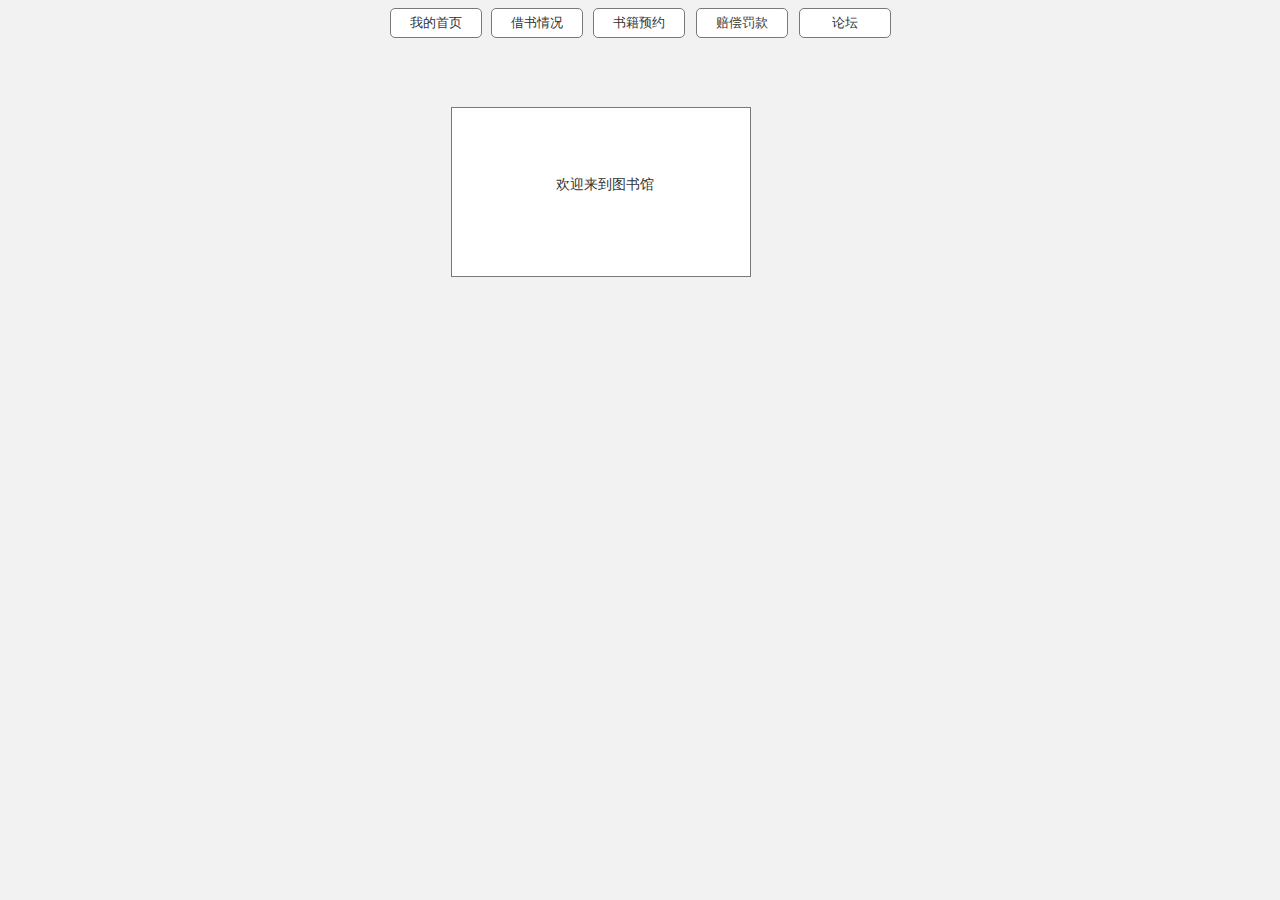
<file: resources/reload.html>
﻿<html>
	<head>
		<title></title>
	</head>
	<body>
	
	<script language="javascript">
	function getUrl() {
      var query = window.location.hash.substring(1);
      var vars = query.split("&&&");
      for (var i=0;i<vars.length;i++) {
        var url = vars[i];
        return decodeURI(url).replace("html%23","html#");
      } 
    }

    var rel = '../';
    var url = getUrl();
    if (url.indexOf(":") > 0 && url.indexOf(":") < 10) rel = '';
	self.location.href = rel + url;
	</script>
	
	</body>
</html>
</file>
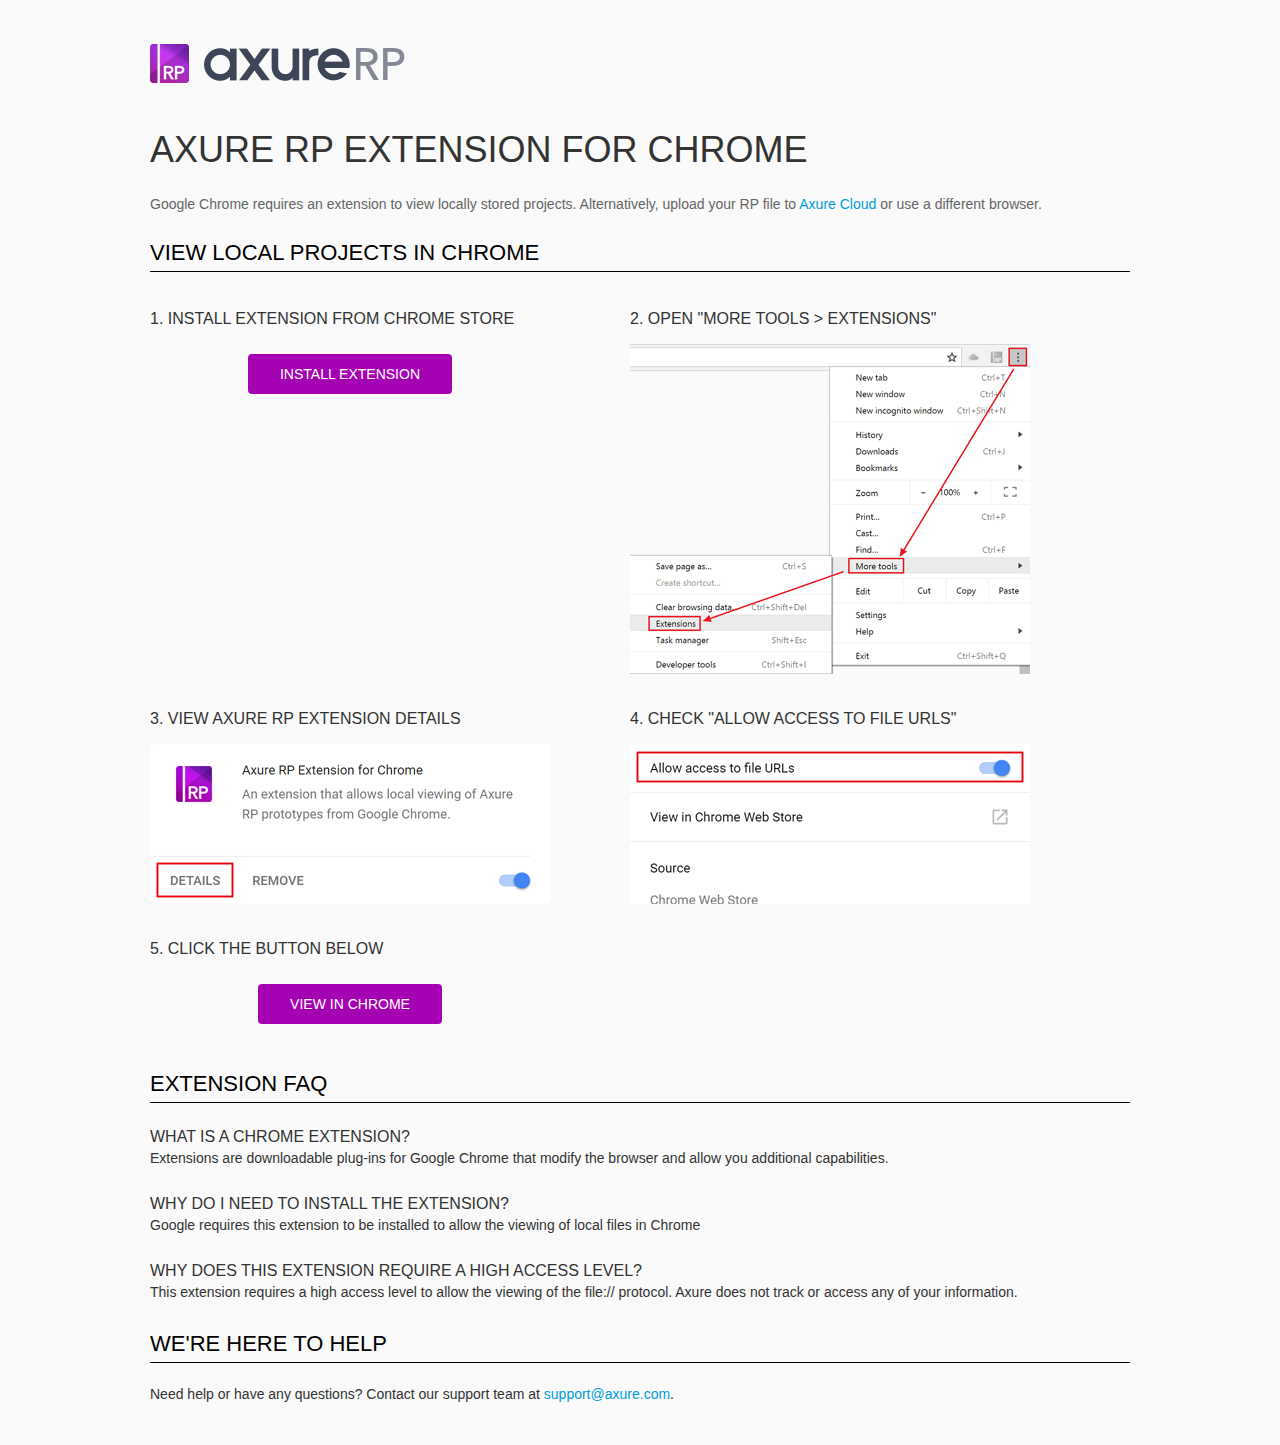
<file: resources/chrome/chrome.html>
<html>
<head>
    <title>Install the Axure RP Chrome Extension</title>
    <style type="text/css">
        *
        {
            font-family: NunitoSans, Helvetica, Arial, sans-serif;
        }
        body
        {
            text-align: center;
            background-color: #fafafa;
        }
        p
        {
            font-size: 14px;
            line-height: 18px;
            color: #333333;
        }
        div.container
        {
            width: 980px;
            margin-left: auto;
            margin-right: auto;
            text-align: left;
        }
        a
        {
            text-decoration: none;
            color: #009dda;
        }
        .button
        {
            background: #A502B3;
            font: normal 16px Arial, sans-serif;
            color: #FFFFFF;
            padding: 10px 30px 10px 30px;
            border: 2px solid #A502B3;
            display: inline-block;
            margin-top: 10px;
            text-transform: uppercase;
            font-size: 14px;
	    border-radius: 4px;
        }
        a:hover.button
        {
            border: 2px solid #A502B3;
	    color: #A502B3;
	    background-color: #FFFFFF;
        }
        div.left
        {
            width: 400px;
            float: left;
            margin-right: 80px;
        }
        div.right
        {
            width: 400px;
            float: left;
        }
        div.buttonContainer
        {
            text-align: center;
        }
        h1
        {
            font-size: 36px;
            color: #333333;
            line-height: 50px;
            margin-bottom: 20px;
            font-weight: normal;
        }
        h2
        {
            font-size: 24px;
            font-weight: normal;
            color: #08639C;
            text-align: center;
        }
        h3
        {
            font-size: 16px;
            color: #333333;
            font-weight: normal;
	    text-transform: uppercase;
        }
        .heading
        {
            border-bottom: 1px solid black;
	    height: 36px;
            line-height: 36px;
            font-size: 22px;
            color: #000000;

        }
        span.faq
        {
            font-size: 16px;
	    line-height: 24px;
            font-weight: normal;
	    text-transform: uppercase;
            color: #333333;
            display: block;
        }
    </style>
</head>
<body>
    <div class="container">
        <br />
        <br />
        <img src="axure_logo.png" alt="axure" />
        <br />
	<br />
        <h1>
            AXURE RP EXTENSION FOR CHROME</h1>
        <p style="font-size: 14px; color: #666666; margin-top: 10px;">
            Google Chrome requires an extension to view locally stored projects. Alternatively,
            upload your RP file to <a href="https://share.axure.com">Axure Cloud</a> or use a different
            browser.</p>
        <h3 class="heading">
            VIEW LOCAL PROJECTS IN CHROME</h3>
        <div class="left">
            <h3>
                1. Install Extension from Chrome Store</h3>
            <div class="buttonContainer">
                <a class="button" href="https://chrome.google.com/webstore/detail/dogkpdfcklifaemcdfbildhcofnopogp"
                    target="_blank">Install Extension</a>
            </div>
        </div>
        <div class="right">
            <h3>
                2. Open "More Tools > Extensions"</h3>
            <img src="extensions.png" alt="extensions"/>
        </div>
        <div style="clear: both; height: 20px;">
            &nbsp;</div>
       <div class="left">
            <h3>
                3. View Axure RP Extension Details</h3>
            <img src="details.png" alt="extension details"/>
            </div>
	<div class="right">
            <h3>
                4. Check "Allow access to file URLs"</h3>
            <img src="allow-access.png" alt="allow access"/>
        </div>
   <div style="clear: both; height: 20px;">
            &nbsp;</div>
        <div class="left">
            <h3>
                5. Click the button below</h3>
            <div class="buttonContainer">
                <a class="button" href="../../start.html">View in Chrome</a>
            </div>
        </div>
        <div style="clear: both; height: 20px;">
        </div>
        <h3 class="heading">
            EXTENSION FAQ</h3>
        <p>
            <span class="faq">What is a Chrome Extension?</span> Extensions are downloadable
            plug-ins for Google Chrome that modify the browser
            and allow you additional capabilities.
        </p>
        <p style="margin-top: 25px;">
            <span class="faq">Why do I need to install the extension?</span> Google requires
            this extension to be installed to allow the viewing of local files in
            Chrome
        </p>
        <p style="margin-top: 25px; margin-bottom: 25px;">
            <span class="faq">Why does this extension require a high access level?</span> This
            extension requires a high access level to allow the viewing of the file://
            protocol. Axure does not track or access any of your information.
        </p>
        <h3 class="heading">
           WE'RE HERE TO HELP</h3>
        <p>
            Need help or have any questions? Contact our support team at <a href="mailto:support@axure.com">
                support@axure.com</a>.
        </p>
        <div style="clear: both; height: 20px;">
        </div>
    </div>
</body>
</html>
</file>
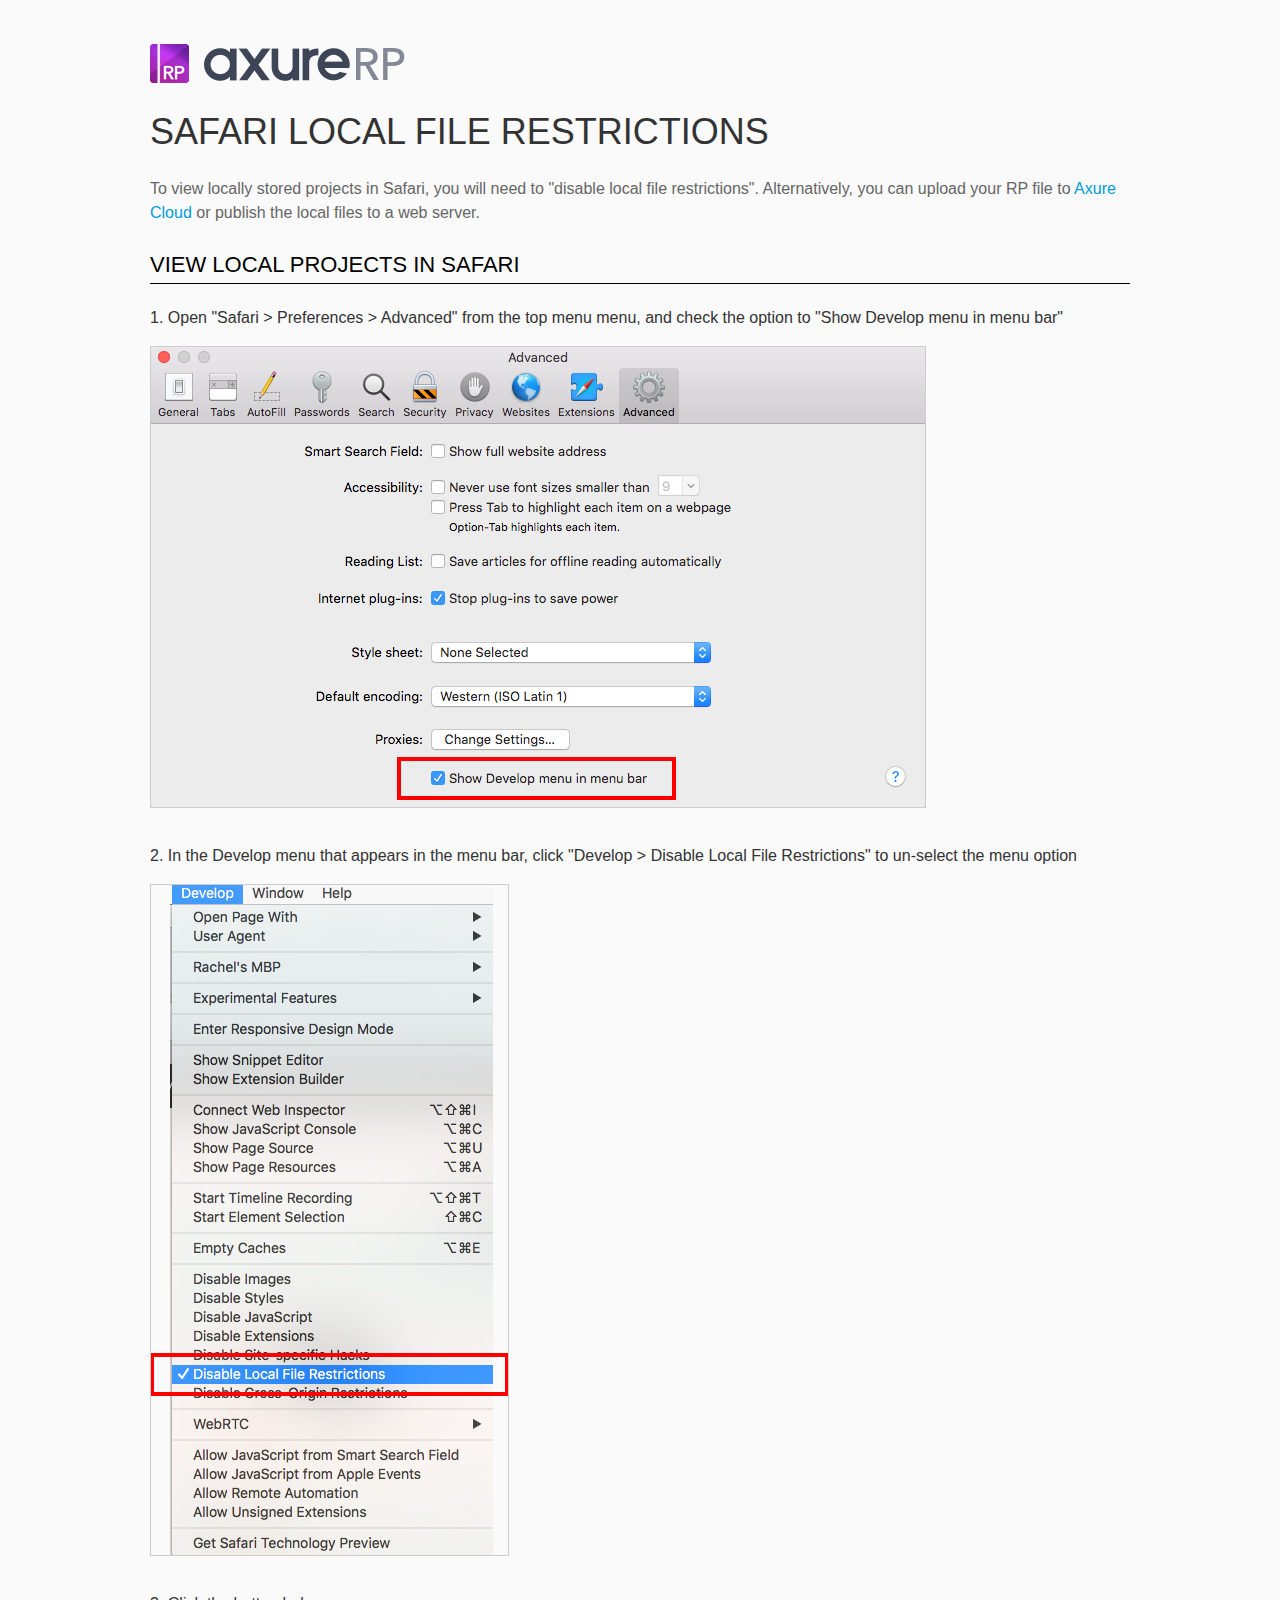
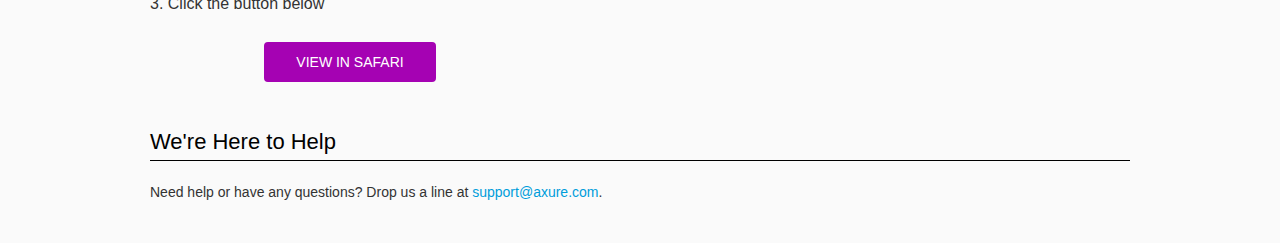
<file: resources/chrome/safari.html>
<html>
<head>
    <title>Axure RP - Safari Local File Restrictions</title>
    <style type="text/css">
        *
        {
            font-family: Helvetica, Arial, sans-serif;
        }
        body
        {
            text-align: center;
            background-color: #fafafa;
        }
        p
        {
            font-size: 14px;
            line-height: 18px;
            color: #333333;
        }
        div.container
        {
            width: 980px;
            margin-left: auto;
            margin-right: auto;
            text-align: left;
        }
        a
        {
            text-decoration: none;
            color: #009dda;
        }
        .button
        {
            background: #A502B3;
            font: normal 16px Arial, sans-serif;
            color: #FFFFFF;
            padding: 10px 30px 10px 30px;
            border: 2px solid #A502B3;
            display: inline-block;
            margin-top: 10px;
            text-transform: uppercase;
            font-size: 14px;
	    border-radius: 4px;
        }
        a:hover.button
        {
            border: 2px solid #A502B3;
	    color: #A502B3;
	    background-color: #FFFFFF;
        }
        div.left
        {
            width: 400px;
            float: left;
            margin-right: 80px;
        }
        div.right
        {
            width: 400px;
            float: left;
        }
        div.buttonContainer
        {
            text-align: center;
        }
        h1
        {
            font-size: 36px;
            color: #333333;
            line-height: 50px;
            margin-bottom: 20px;
            font-weight: normal;
        }
        h2
        {
            font-size: 24px;
            font-weight: normal;
            color: #08639C;
            text-align: center;
        }
        h3
        {
            font-size: 16px;
            line-height: 24px;
            color: #333333;
            font-weight: normal;
        }
        .heading
        {
            border-bottom: 1px solid black;
	    height: 36px;
            line-height: 36px;
            font-size: 22px;
            color: #000000;
        }
        span.faq
        {
            font-size: 16px;
            font-weight: normal;
	    text-transform: uppercase;
            color: #333333;
            display: block;
        }
    </style>
</head>
<body>
    <div class="container">
        <br />
        <br />
        <img src="axure_logo.png" alt="axure" />
        <br />
        <h1>
            SAFARI LOCAL FILE RESTRICTIONS</h1>
        <p style="font-size: 16px; line-height: 24px; color: #666666; margin-top: 10px;">
            To view locally stored projects in Safari, you will need to "disable local file restrictions". Alternatively,
            you can upload your RP file to <a href="https://share.axure.com">Axure Cloud</a> or publish the local files to a web server.</p>
        <h3 class="heading">
            VIEW LOCAL PROJECTS IN SAFARI</h3>
        <div class="">
            <h3>
                1. Open "Safari > Preferences > Advanced" from the top menu menu, and check the option to "Show Develop menu in menu bar"</h3>
            <img src="safari_advanced.png" alt="advanced" />
        </div>
        <div style="clear: both; height: 20px;">
            &nbsp;
        </div>
        <div class="">
            <h3>
                2. In the Develop menu that appears in the menu bar, click "Develop > Disable Local File Restrictions" to un-select the menu option</h3>
            <img src="safari_restrictions.png" alt="extensions" />
        </div>
        <div style="clear: both; height: 20px;">
            &nbsp;</div>
        <div class="left">
            <h3>
                3. Click the button below
            </h3>
            <div class="buttonContainer">
                <a class="button" href="../../start.html">View in Safari</a>
            </div>
        </div>
        <div style="clear: both; height: 20px;">
        </div>
        <h3 class="heading">
            We're Here to Help</h3>
        <p>
            Need help or have any questions? Drop us a line at <a href="mailto:support@axure.com">
                support@axure.com</a>.
        </p>
        <div style="clear: both; height: 20px;">
        </div>
    </div>
</body>
</html>
</file>
<file: resources/css/axure_rp_page.css>
﻿/* so the window resize fires within a frame in IE7 */
html, body {
    height: 100%;
}

.mobileFrameCursor div * {
    cursor: inherit !important;
}

a {
    color: inherit;
}

p {
    margin: 0px;
    text-rendering: optimizeLegibility;
    font-feature-settings: "kern" 1;
    -webkit-font-feature-settings: "kern";
    -moz-font-feature-settings: "kern";
    -moz-font-feature-settings: "kern=1";
    font-kerning: normal;
}

ul {
    margin:0px;
}

iframe {
    background: #FFFFFF;
}

/* to match IE with C, FF */
input {
    padding: 1px 0px 1px 0px;
    box-sizing: border-box;
    -moz-box-sizing: border-box;
}

input[type=text]::-ms-clear {
    width: 0;
    height: 0;
    display: none;
}

textarea {
    margin: 0px;
    box-sizing: border-box;
    -moz-box-sizing: border-box;
}

.focused:focus, .selectedFocused:focus {
    outline: none;
}

div.intcases {
    font-family: arial; 
    font-size: 12px;
    text-align:left; 
    border:1px solid #AAA; 
    background:#FFF none repeat scroll 0% 0%; 
    z-index:9999; 
    visibility:hidden; 
    position:absolute;
    padding: 0px;
    border-radius: 3px;
    white-space: nowrap;
}

div.intcaselink {
    cursor: pointer;
    padding: 3px 8px 3px 8px;
    margin: 5px;
    background:#EEE none repeat scroll 0% 0%; 
    border:1px solid #AAA;
    border-radius: 3px;
}

div.refpageimage {
    position: absolute;
    left: 0px;
    top: 0px;
    font-size: 0px;
    width: 16px;
    height: 16px;
    cursor: pointer;
    background-image: url(images/newwindow.gif);
    background-repeat: no-repeat;
}

div.annnoteimage {
    position: absolute;
    left: 0px;
    top: 0px;
    font-size: 0px;
    /*width: 16px;
    height: 12px;*/
    cursor: help;
    /*background-image: url(images/note.gif);*/
    /*background-repeat: no-repeat;*/
    width: 13px;
    height: 12px;
    padding-top: 1px;
    text-align: center;
    background-color: #138CDD;
    -moz-box-shadow: 1px 1px 3px #aaa;
    -webkit-box-shadow: 1px 1px 3px #aaa;
    box-shadow: 1px 1px 3px #aaa;
}

div.annnoteline {
    display: inline-block;
    width: 9px;
    height: 1px;
    border-bottom: 1px solid white;
    margin-top: 1px;
}

div.annnotelabel {
    /*position: absolute;
    left: 0px;
    top: 0px;*/
    font-family: Helvetica,Arial;
    white-space: nowrap;
    
    padding-top: 1px;
    background-color: #fff849;
    font-size: 10px;
    font-weight: bold;
    line-height: 14px;
    margin-right: 3px;
    padding: 0px 4px;
    color: #000;

    -moz-box-shadow: 1px 1px 3px #aaa;
    -webkit-box-shadow: 1px 1px 3px #aaa;
    box-shadow: 1px 1px 3px #aaa;
}

div.annnote {
    display: flex;
    position: absolute;
    cursor: help;
    line-height: 14px;
}

.annotation {
    font-size: 12px;
    padding-left: 2px;
    margin-bottom: 5px;
}

.annotationName {
    /*font-size: 13px;
    font-weight: bold;
    margin-bottom: 3px;
    white-space: nowrap;*/

    font-family: 'Trebuchet MS';
    font-size: 14px;
    font-weight: bold;
    margin-bottom: 5px;
    white-space: nowrap;
}

.annotationValue {
    font-family: Arial, Helvetica, Sans-Serif;
    font-size: 12px;
    color: #4a4a4a;
    line-height: 21px;
    margin-bottom: 20px;
}

.noteLink {
    text-decoration: inherit;
    color: inherit;
}

.noteLink:hover {
    background-color: white;
}

/* this is a fix for the issue where dialogs jump around and takes the text-align from the body */
.dialogFix {
    position:absolute;
    text-align:left;
    border: 1px solid #8f949a;
}


@keyframes pulsate {
  from {
    box-shadow: 0 0 10px #15d6ba;
  }
  to {
    box-shadow: 0 0 20px #15d6ba;
  }
}

@-webkit-keyframes pulsate {
  from {
    -webkit-box-shadow: 0 0 10px #15d6ba;
    box-shadow: 0 0 10px #15d6ba;
  }
  to {
    -webkit-box-shadow: 0 0 20px #15d6ba;
    box-shadow: 0 0 20px #15d6ba;
  }
}
 
@-moz-keyframes pulsate {
  from {
    -moz-box-shadow: 0 0 10px #15d6ba;
    box-shadow: 0 0 10px #15d6ba;
  }
  to {
    -moz-box-shadow: 0 0 20px #15d6ba;
    box-shadow: 0 0 20px #15d6ba;
  }
}

.legacyPulsateBorder {
    /*border: 5px solid #15d6ba;
    margin: -5px;*/
    -moz-box-shadow: 0 0 10px 3px #15d6ba;
    box-shadow: 0 0 10px 3px #15d6ba;
}

.pulsateBorder {
  animation-name: pulsate;
  animation-timing-function: ease-in-out;
  animation-duration: 0.9s;
  animation-iteration-count: infinite;
  animation-direction: alternate;
  
  -webkit-animation-name: pulsate;
  -webkit-animation-timing-function: ease-in-out;
  -webkit-animation-duration: 0.9s;
  -webkit-animation-iteration-count: infinite;
  -webkit-animation-direction: alternate;

  -moz-animation-name: pulsate;
  -moz-animation-timing-function: ease-in-out;
  -moz-animation-duration: 0.9s;
  -moz-animation-iteration-count: infinite;
  -moz-animation-direction: alternate;
}

.ax_default_hidden, .ax_default_unplaced{
    display: none;
    visibility: hidden;
}

.widgetNoteSelected {
    -moz-box-shadow: 0 0 10px 3px #138CDD;
    box-shadow: 0 0 10px 3px #138CDD;
    /*-moz-box-shadow: 0 0 20px #3915d6;
    box-shadow: 0 0 20px #3915d6;*/
    /*border: 3px solid #3915d6;*/
    /*margin: -3px;*/
}


.singleImg {
    display: none;
    visibility: hidden;
}

#ios-safari {
    overflow: auto;
    -webkit-overflow-scrolling: touch;
}

#ios-safari-html {
    display: block;
    overflow: auto;
    -webkit-overflow-scrolling: touch;
    position: absolute;
    top: 0;
    left: 0;
    right: 0;
    bottom: 0;
}

#ios-safari-fixed {
    position: absolute;
    pointer-events: none;
    width: initial;
}

#ios-safari-fixed div {
    pointer-events: auto;
}
</file>
<file: data/styles.css>
﻿.ax_default {
  font-family:'Arial Normal', 'Arial';
  font-weight:400;
  font-style:normal;
  font-size:13px;
  letter-spacing:normal;
  color:#333333;
  vertical-align:none;
  text-align:center;
  line-height:normal;
  text-transform:none;
}
.box_1 {
}
.box_2 {
}
.image {
}
.button {
}
.primary_button {
  color:#FFFFFF;
}
._一级标题 {
  font-family:'Arial Normal', 'Arial';
  font-weight:bold;
  font-style:normal;
  font-size:32px;
  text-align:left;
}
._二级标题 {
  font-family:'Arial Normal', 'Arial';
  font-weight:bold;
  font-style:normal;
  font-size:24px;
  text-align:left;
}
._三级标题 {
  font-family:'Arial Normal', 'Arial';
  font-weight:bold;
  font-style:normal;
  font-size:18px;
  text-align:left;
}
._四级标题 {
  font-family:'Arial Normal', 'Arial';
  font-weight:bold;
  font-style:normal;
  font-size:14px;
  text-align:left;
}
._五级标题 {
  font-family:'Arial Normal', 'Arial';
  font-weight:bold;
  font-style:normal;
  text-align:left;
}
._六级标题 {
  font-family:'Arial Normal', 'Arial';
  font-weight:bold;
  font-style:normal;
  font-size:10px;
  text-align:left;
}
.label {
  font-size:14px;
  text-align:left;
}
._文本段落 {
  text-align:left;
}
.arrow {
}
.text_field {
  color:#000000;
  text-align:left;
}
.text_area {
  color:#000000;
  text-align:left;
}
.list_box {
  color:#000000;
  text-align:left;
}
.table_cell {
}
.menu_item {
}
.sticky_1 {
  text-align:left;
}
.form_hint {
  color:#999999;
}
.form_disabled {
}
._表单提示 {
  color:#999999;
}
._表单禁用 {
}
textarea, select, input, button { outline: none; }
</file>
<file: files/index/styles.css>
﻿body {
  margin:0px;
  background-color:rgba(242, 242, 242, 1);
  background-image:none;
  position:relative;
  left:-8px;
  width:501px;
  margin-left:auto;
  margin-right:auto;
  text-align:left;
}
.form_sketch {
  border-color:transparent;
  background-color:transparent;
}
#base {
  position:absolute;
  z-index:0;
}
#u0_div {
  border-width:0px;
  position:absolute;
  left:0px;
  top:0px;
  width:92px;
  height:30px;
  background:inherit;
  background-color:rgba(255, 255, 255, 1);
  box-sizing:border-box;
  border-width:1px;
  border-style:solid;
  border-color:rgba(121, 121, 121, 1);
  border-radius:5px;
  -moz-box-shadow:none;
  -webkit-box-shadow:none;
  box-shadow:none;
}
#u0 {
  border-width:0px;
  position:absolute;
  left:8px;
  top:8px;
  width:92px;
  height:30px;
  display:flex;
}
#u0 .text {
  position:absolute;
  align-self:center;
  padding:2px 2px 2px 2px;
  box-sizing:border-box;
  width:100%;
}
#u0_text {
  border-width:0px;
  word-wrap:break-word;
  text-transform:none;
}
#u1_div {
  border-width:0px;
  position:absolute;
  left:0px;
  top:0px;
  width:92px;
  height:30px;
  background:inherit;
  background-color:rgba(255, 255, 255, 1);
  box-sizing:border-box;
  border-width:1px;
  border-style:solid;
  border-color:rgba(121, 121, 121, 1);
  border-radius:5px;
  -moz-box-shadow:none;
  -webkit-box-shadow:none;
  box-shadow:none;
}
#u1 {
  border-width:0px;
  position:absolute;
  left:109px;
  top:8px;
  width:92px;
  height:30px;
  display:flex;
}
#u1 .text {
  position:absolute;
  align-self:center;
  padding:2px 2px 2px 2px;
  box-sizing:border-box;
  width:100%;
}
#u1_text {
  border-width:0px;
  word-wrap:break-word;
  text-transform:none;
}
#u2_div {
  border-width:0px;
  position:absolute;
  left:0px;
  top:0px;
  width:92px;
  height:30px;
  background:inherit;
  background-color:rgba(255, 255, 255, 1);
  box-sizing:border-box;
  border-width:1px;
  border-style:solid;
  border-color:rgba(121, 121, 121, 1);
  border-radius:5px;
  -moz-box-shadow:none;
  -webkit-box-shadow:none;
  box-shadow:none;
}
#u2 {
  border-width:0px;
  position:absolute;
  left:211px;
  top:8px;
  width:92px;
  height:30px;
  display:flex;
}
#u2 .text {
  position:absolute;
  align-self:center;
  padding:2px 2px 2px 2px;
  box-sizing:border-box;
  width:100%;
}
#u2_text {
  border-width:0px;
  word-wrap:break-word;
  text-transform:none;
}
#u3_div {
  border-width:0px;
  position:absolute;
  left:0px;
  top:0px;
  width:92px;
  height:30px;
  background:inherit;
  background-color:rgba(255, 255, 255, 1);
  box-sizing:border-box;
  border-width:1px;
  border-style:solid;
  border-color:rgba(121, 121, 121, 1);
  border-radius:5px;
  -moz-box-shadow:none;
  -webkit-box-shadow:none;
  box-shadow:none;
}
#u3 {
  border-width:0px;
  position:absolute;
  left:314px;
  top:8px;
  width:92px;
  height:30px;
  display:flex;
}
#u3 .text {
  position:absolute;
  align-self:center;
  padding:2px 2px 2px 2px;
  box-sizing:border-box;
  width:100%;
}
#u3_text {
  border-width:0px;
  word-wrap:break-word;
  text-transform:none;
}
#u4_div {
  border-width:0px;
  position:absolute;
  left:0px;
  top:0px;
  width:92px;
  height:30px;
  background:inherit;
  background-color:rgba(255, 255, 255, 1);
  box-sizing:border-box;
  border-width:1px;
  border-style:solid;
  border-color:rgba(121, 121, 121, 1);
  border-radius:5px;
  -moz-box-shadow:none;
  -webkit-box-shadow:none;
  box-shadow:none;
}
#u4 {
  border-width:0px;
  position:absolute;
  left:417px;
  top:8px;
  width:92px;
  height:30px;
  display:flex;
}
#u4 .text {
  position:absolute;
  align-self:center;
  padding:2px 2px 2px 2px;
  box-sizing:border-box;
  width:100%;
}
#u4_text {
  border-width:0px;
  word-wrap:break-word;
  text-transform:none;
}
#u5_div {
  border-width:0px;
  position:absolute;
  left:0px;
  top:0px;
  width:300px;
  height:170px;
  background:inherit;
  background-color:rgba(255, 255, 255, 1);
  box-sizing:border-box;
  border-width:1px;
  border-style:solid;
  border-color:rgba(121, 121, 121, 1);
  border-radius:0px;
  -moz-box-shadow:none;
  -webkit-box-shadow:none;
  box-shadow:none;
  color:#D7D7D7;
}
#u5 {
  border-width:0px;
  position:absolute;
  left:69px;
  top:107px;
  width:300px;
  height:170px;
  display:flex;
  color:#D7D7D7;
}
#u5 .text {
  position:absolute;
  align-self:center;
  padding:2px 2px 2px 2px;
  box-sizing:border-box;
  width:100%;
}
#u5_text {
  border-width:0px;
  word-wrap:break-word;
  text-transform:none;
  visibility:hidden;
}
#u6_div {
  border-width:0px;
  position:absolute;
  left:0px;
  top:0px;
  width:98px;
  height:16px;
  background:inherit;
  background-color:rgba(255, 255, 255, 0);
  border:none;
  border-radius:0px;
  -moz-box-shadow:none;
  -webkit-box-shadow:none;
  box-shadow:none;
}
#u6 {
  border-width:0px;
  position:absolute;
  left:174px;
  top:176px;
  width:98px;
  height:16px;
  display:flex;
}
#u6 .text {
  position:absolute;
  align-self:flex-start;
  padding:0px 0px 0px 0px;
  box-sizing:border-box;
  width:100%;
}
#u6_text {
  border-width:0px;
  white-space:nowrap;
  text-transform:none;
}
</file>
<file: files/书籍预约/styles.css>
﻿body {
  margin:0px;
  background-color:rgba(215, 215, 215, 1);
  background-image:none;
  position:relative;
  left:-20px;
  width:700px;
  margin-left:auto;
  margin-right:auto;
  text-align:left;
}
.form_sketch {
  border-color:transparent;
  background-color:transparent;
}
#base {
  position:absolute;
  z-index:0;
}
#u61 {
  border-width:0px;
  position:absolute;
  left:20px;
  top:17px;
  width:300px;
  height:90px;
}
#u62_img {
  border-width:0px;
  position:absolute;
  left:0px;
  top:0px;
  width:100px;
  height:30px;
}
#u62 {
  border-width:0px;
  position:absolute;
  left:0px;
  top:0px;
  width:100px;
  height:30px;
  display:flex;
}
#u62 .text {
  position:absolute;
  align-self:center;
  padding:2px 2px 2px 2px;
  box-sizing:border-box;
  width:100%;
}
#u62_text {
  border-width:0px;
  word-wrap:break-word;
  text-transform:none;
}
#u63_img {
  border-width:0px;
  position:absolute;
  left:0px;
  top:0px;
  width:100px;
  height:30px;
}
#u63 {
  border-width:0px;
  position:absolute;
  left:100px;
  top:0px;
  width:100px;
  height:30px;
  display:flex;
}
#u63 .text {
  position:absolute;
  align-self:center;
  padding:2px 2px 2px 2px;
  box-sizing:border-box;
  width:100%;
}
#u63_text {
  border-width:0px;
  word-wrap:break-word;
  text-transform:none;
}
#u64_img {
  border-width:0px;
  position:absolute;
  left:0px;
  top:0px;
  width:100px;
  height:30px;
}
#u64 {
  border-width:0px;
  position:absolute;
  left:200px;
  top:0px;
  width:100px;
  height:30px;
  display:flex;
}
#u64 .text {
  position:absolute;
  align-self:center;
  padding:2px 2px 2px 2px;
  box-sizing:border-box;
  width:100%;
}
#u64_text {
  border-width:0px;
  word-wrap:break-word;
  text-transform:none;
}
#u65_img {
  border-width:0px;
  position:absolute;
  left:0px;
  top:0px;
  width:100px;
  height:30px;
}
#u65 {
  border-width:0px;
  position:absolute;
  left:0px;
  top:30px;
  width:100px;
  height:30px;
  display:flex;
}
#u65 .text {
  position:absolute;
  align-self:center;
  padding:2px 2px 2px 2px;
  box-sizing:border-box;
  width:100%;
}
#u65_text {
  border-width:0px;
  word-wrap:break-word;
  text-transform:none;
}
#u66_img {
  border-width:0px;
  position:absolute;
  left:0px;
  top:0px;
  width:100px;
  height:30px;
}
#u66 {
  border-width:0px;
  position:absolute;
  left:100px;
  top:30px;
  width:100px;
  height:30px;
  display:flex;
}
#u66 .text {
  position:absolute;
  align-self:center;
  padding:2px 2px 2px 2px;
  box-sizing:border-box;
  width:100%;
}
#u66_text {
  border-width:0px;
  word-wrap:break-word;
  text-transform:none;
}
#u67_img {
  border-width:0px;
  position:absolute;
  left:0px;
  top:0px;
  width:100px;
  height:30px;
}
#u67 {
  border-width:0px;
  position:absolute;
  left:200px;
  top:30px;
  width:100px;
  height:30px;
  display:flex;
}
#u67 .text {
  position:absolute;
  align-self:center;
  padding:2px 2px 2px 2px;
  box-sizing:border-box;
  width:100%;
}
#u67_text {
  border-width:0px;
  word-wrap:break-word;
  text-transform:none;
}
#u68_img {
  border-width:0px;
  position:absolute;
  left:0px;
  top:0px;
  width:100px;
  height:30px;
}
#u68 {
  border-width:0px;
  position:absolute;
  left:0px;
  top:60px;
  width:100px;
  height:30px;
  display:flex;
}
#u68 .text {
  position:absolute;
  align-self:center;
  padding:2px 2px 2px 2px;
  box-sizing:border-box;
  width:100%;
}
#u68_text {
  border-width:0px;
  word-wrap:break-word;
  text-transform:none;
  visibility:hidden;
}
#u69_img {
  border-width:0px;
  position:absolute;
  left:0px;
  top:0px;
  width:100px;
  height:30px;
}
#u69 {
  border-width:0px;
  position:absolute;
  left:100px;
  top:60px;
  width:100px;
  height:30px;
  display:flex;
}
#u69 .text {
  position:absolute;
  align-self:center;
  padding:2px 2px 2px 2px;
  box-sizing:border-box;
  width:100%;
}
#u69_text {
  border-width:0px;
  word-wrap:break-word;
  text-transform:none;
  visibility:hidden;
}
#u70_img {
  border-width:0px;
  position:absolute;
  left:0px;
  top:0px;
  width:100px;
  height:30px;
}
#u70 {
  border-width:0px;
  position:absolute;
  left:200px;
  top:60px;
  width:100px;
  height:30px;
  display:flex;
}
#u70 .text {
  position:absolute;
  align-self:center;
  padding:2px 2px 2px 2px;
  box-sizing:border-box;
  width:100%;
}
#u70_text {
  border-width:0px;
  word-wrap:break-word;
  text-transform:none;
  visibility:hidden;
}
#u71 {
  border-width:0px;
  position:absolute;
  left:320px;
  top:17px;
  width:300px;
  height:30px;
}
#u72_img {
  border-width:0px;
  position:absolute;
  left:0px;
  top:0px;
  width:100px;
  height:30px;
}
#u72 {
  border-width:0px;
  position:absolute;
  left:0px;
  top:0px;
  width:100px;
  height:30px;
  display:flex;
}
#u72 .text {
  position:absolute;
  align-self:center;
  padding:2px 2px 2px 2px;
  box-sizing:border-box;
  width:100%;
}
#u72_text {
  border-width:0px;
  word-wrap:break-word;
  text-transform:none;
}
#u73_img {
  border-width:0px;
  position:absolute;
  left:0px;
  top:0px;
  width:100px;
  height:30px;
}
#u73 {
  border-width:0px;
  position:absolute;
  left:100px;
  top:0px;
  width:100px;
  height:30px;
  display:flex;
}
#u73 .text {
  position:absolute;
  align-self:center;
  padding:2px 2px 2px 2px;
  box-sizing:border-box;
  width:100%;
}
#u73_text {
  border-width:0px;
  word-wrap:break-word;
  text-transform:none;
}
#u74_img {
  border-width:0px;
  position:absolute;
  left:0px;
  top:0px;
  width:100px;
  height:30px;
}
#u74 {
  border-width:0px;
  position:absolute;
  left:200px;
  top:0px;
  width:100px;
  height:30px;
  display:flex;
}
#u74 .text {
  position:absolute;
  align-self:center;
  padding:2px 2px 2px 2px;
  box-sizing:border-box;
  width:100%;
}
#u74_text {
  border-width:0px;
  word-wrap:break-word;
  text-transform:none;
}
#u75 {
  border-width:0px;
  position:absolute;
  left:320px;
  top:47px;
  width:300px;
  height:60px;
}
#u76_img {
  border-width:0px;
  position:absolute;
  left:0px;
  top:0px;
  width:100px;
  height:30px;
}
#u76 {
  border-width:0px;
  position:absolute;
  left:0px;
  top:0px;
  width:100px;
  height:30px;
  display:flex;
}
#u76 .text {
  position:absolute;
  align-self:center;
  padding:2px 2px 2px 2px;
  box-sizing:border-box;
  width:100%;
}
#u76_text {
  border-width:0px;
  word-wrap:break-word;
  text-transform:none;
}
#u77_img {
  border-width:0px;
  position:absolute;
  left:0px;
  top:0px;
  width:100px;
  height:30px;
}
#u77 {
  border-width:0px;
  position:absolute;
  left:100px;
  top:0px;
  width:100px;
  height:30px;
  display:flex;
}
#u77 .text {
  position:absolute;
  align-self:center;
  padding:2px 2px 2px 2px;
  box-sizing:border-box;
  width:100%;
}
#u77_text {
  border-width:0px;
  word-wrap:break-word;
  text-transform:none;
}
#u78_img {
  border-width:0px;
  position:absolute;
  left:0px;
  top:0px;
  width:100px;
  height:30px;
}
#u78 {
  border-width:0px;
  position:absolute;
  left:200px;
  top:0px;
  width:100px;
  height:30px;
  display:flex;
}
#u78 .text {
  position:absolute;
  align-self:center;
  padding:2px 2px 2px 2px;
  box-sizing:border-box;
  width:100%;
}
#u78_text {
  border-width:0px;
  word-wrap:break-word;
  text-transform:none;
}
#u79_img {
  border-width:0px;
  position:absolute;
  left:0px;
  top:0px;
  width:100px;
  height:30px;
}
#u79 {
  border-width:0px;
  position:absolute;
  left:0px;
  top:30px;
  width:100px;
  height:30px;
  display:flex;
}
#u79 .text {
  position:absolute;
  align-self:center;
  padding:2px 2px 2px 2px;
  box-sizing:border-box;
  width:100%;
}
#u79_text {
  border-width:0px;
  word-wrap:break-word;
  text-transform:none;
  visibility:hidden;
}
#u80_img {
  border-width:0px;
  position:absolute;
  left:0px;
  top:0px;
  width:100px;
  height:30px;
}
#u80 {
  border-width:0px;
  position:absolute;
  left:100px;
  top:30px;
  width:100px;
  height:30px;
  display:flex;
}
#u80 .text {
  position:absolute;
  align-self:center;
  padding:2px 2px 2px 2px;
  box-sizing:border-box;
  width:100%;
}
#u80_text {
  border-width:0px;
  word-wrap:break-word;
  text-transform:none;
  visibility:hidden;
}
#u81_img {
  border-width:0px;
  position:absolute;
  left:0px;
  top:0px;
  width:100px;
  height:30px;
}
#u81 {
  border-width:0px;
  position:absolute;
  left:200px;
  top:30px;
  width:100px;
  height:30px;
  display:flex;
}
#u81 .text {
  position:absolute;
  align-self:center;
  padding:2px 2px 2px 2px;
  box-sizing:border-box;
  width:100%;
}
#u81_text {
  border-width:0px;
  word-wrap:break-word;
  text-transform:none;
  visibility:hidden;
}
#u82 {
  border-width:0px;
  position:absolute;
  left:20px;
  top:107px;
  width:300px;
  height:60px;
}
#u83_img {
  border-width:0px;
  position:absolute;
  left:0px;
  top:0px;
  width:100px;
  height:30px;
}
#u83 {
  border-width:0px;
  position:absolute;
  left:0px;
  top:0px;
  width:100px;
  height:30px;
  display:flex;
}
#u83 .text {
  position:absolute;
  align-self:center;
  padding:2px 2px 2px 2px;
  box-sizing:border-box;
  width:100%;
}
#u83_text {
  border-width:0px;
  word-wrap:break-word;
  text-transform:none;
  visibility:hidden;
}
#u84_img {
  border-width:0px;
  position:absolute;
  left:0px;
  top:0px;
  width:100px;
  height:30px;
}
#u84 {
  border-width:0px;
  position:absolute;
  left:100px;
  top:0px;
  width:100px;
  height:30px;
  display:flex;
}
#u84 .text {
  position:absolute;
  align-self:center;
  padding:2px 2px 2px 2px;
  box-sizing:border-box;
  width:100%;
}
#u84_text {
  border-width:0px;
  word-wrap:break-word;
  text-transform:none;
  visibility:hidden;
}
#u85_img {
  border-width:0px;
  position:absolute;
  left:0px;
  top:0px;
  width:100px;
  height:30px;
}
#u85 {
  border-width:0px;
  position:absolute;
  left:200px;
  top:0px;
  width:100px;
  height:30px;
  display:flex;
}
#u85 .text {
  position:absolute;
  align-self:center;
  padding:2px 2px 2px 2px;
  box-sizing:border-box;
  width:100%;
}
#u85_text {
  border-width:0px;
  word-wrap:break-word;
  text-transform:none;
  visibility:hidden;
}
#u86_img {
  border-width:0px;
  position:absolute;
  left:0px;
  top:0px;
  width:100px;
  height:30px;
}
#u86 {
  border-width:0px;
  position:absolute;
  left:0px;
  top:30px;
  width:100px;
  height:30px;
  display:flex;
}
#u86 .text {
  position:absolute;
  align-self:center;
  padding:2px 2px 2px 2px;
  box-sizing:border-box;
  width:100%;
}
#u86_text {
  border-width:0px;
  word-wrap:break-word;
  text-transform:none;
  visibility:hidden;
}
#u87_img {
  border-width:0px;
  position:absolute;
  left:0px;
  top:0px;
  width:100px;
  height:30px;
}
#u87 {
  border-width:0px;
  position:absolute;
  left:100px;
  top:30px;
  width:100px;
  height:30px;
  display:flex;
}
#u87 .text {
  position:absolute;
  align-self:center;
  padding:2px 2px 2px 2px;
  box-sizing:border-box;
  width:100%;
}
#u87_text {
  border-width:0px;
  word-wrap:break-word;
  text-transform:none;
  visibility:hidden;
}
#u88_img {
  border-width:0px;
  position:absolute;
  left:0px;
  top:0px;
  width:100px;
  height:30px;
}
#u88 {
  border-width:0px;
  position:absolute;
  left:200px;
  top:30px;
  width:100px;
  height:30px;
  display:flex;
}
#u88 .text {
  position:absolute;
  align-self:center;
  padding:2px 2px 2px 2px;
  box-sizing:border-box;
  width:100%;
}
#u88_text {
  border-width:0px;
  word-wrap:break-word;
  text-transform:none;
  visibility:hidden;
}
#u89 {
  border-width:0px;
  position:absolute;
  left:320px;
  top:107px;
  width:300px;
  height:60px;
}
#u90_img {
  border-width:0px;
  position:absolute;
  left:0px;
  top:0px;
  width:100px;
  height:30px;
}
#u90 {
  border-width:0px;
  position:absolute;
  left:0px;
  top:0px;
  width:100px;
  height:30px;
  display:flex;
}
#u90 .text {
  position:absolute;
  align-self:center;
  padding:2px 2px 2px 2px;
  box-sizing:border-box;
  width:100%;
}
#u90_text {
  border-width:0px;
  word-wrap:break-word;
  text-transform:none;
  visibility:hidden;
}
#u91_img {
  border-width:0px;
  position:absolute;
  left:0px;
  top:0px;
  width:100px;
  height:30px;
}
#u91 {
  border-width:0px;
  position:absolute;
  left:100px;
  top:0px;
  width:100px;
  height:30px;
  display:flex;
}
#u91 .text {
  position:absolute;
  align-self:center;
  padding:2px 2px 2px 2px;
  box-sizing:border-box;
  width:100%;
}
#u91_text {
  border-width:0px;
  word-wrap:break-word;
  text-transform:none;
  visibility:hidden;
}
#u92_img {
  border-width:0px;
  position:absolute;
  left:0px;
  top:0px;
  width:100px;
  height:30px;
}
#u92 {
  border-width:0px;
  position:absolute;
  left:200px;
  top:0px;
  width:100px;
  height:30px;
  display:flex;
}
#u92 .text {
  position:absolute;
  align-self:center;
  padding:2px 2px 2px 2px;
  box-sizing:border-box;
  width:100%;
}
#u92_text {
  border-width:0px;
  word-wrap:break-word;
  text-transform:none;
  visibility:hidden;
}
#u93_img {
  border-width:0px;
  position:absolute;
  left:0px;
  top:0px;
  width:100px;
  height:30px;
}
#u93 {
  border-width:0px;
  position:absolute;
  left:0px;
  top:30px;
  width:100px;
  height:30px;
  display:flex;
}
#u93 .text {
  position:absolute;
  align-self:center;
  padding:2px 2px 2px 2px;
  box-sizing:border-box;
  width:100%;
}
#u93_text {
  border-width:0px;
  word-wrap:break-word;
  text-transform:none;
  visibility:hidden;
}
#u94_img {
  border-width:0px;
  position:absolute;
  left:0px;
  top:0px;
  width:100px;
  height:30px;
}
#u94 {
  border-width:0px;
  position:absolute;
  left:100px;
  top:30px;
  width:100px;
  height:30px;
  display:flex;
}
#u94 .text {
  position:absolute;
  align-self:center;
  padding:2px 2px 2px 2px;
  box-sizing:border-box;
  width:100%;
}
#u94_text {
  border-width:0px;
  word-wrap:break-word;
  text-transform:none;
  visibility:hidden;
}
#u95_img {
  border-width:0px;
  position:absolute;
  left:0px;
  top:0px;
  width:100px;
  height:30px;
}
#u95 {
  border-width:0px;
  position:absolute;
  left:200px;
  top:30px;
  width:100px;
  height:30px;
  display:flex;
}
#u95 .text {
  position:absolute;
  align-self:center;
  padding:2px 2px 2px 2px;
  box-sizing:border-box;
  width:100%;
}
#u95_text {
  border-width:0px;
  word-wrap:break-word;
  text-transform:none;
  visibility:hidden;
}
#u96 {
  border-width:0px;
  position:absolute;
  left:620px;
  top:17px;
  width:100px;
  height:30px;
}
#u97_img {
  border-width:0px;
  position:absolute;
  left:0px;
  top:0px;
  width:100px;
  height:30px;
}
#u97 {
  border-width:0px;
  position:absolute;
  left:0px;
  top:0px;
  width:100px;
  height:30px;
  display:flex;
}
#u97 .text {
  position:absolute;
  align-self:center;
  padding:2px 2px 2px 2px;
  box-sizing:border-box;
  width:100%;
}
#u97_text {
  border-width:0px;
  word-wrap:break-word;
  text-transform:none;
}
#u98 {
  border-width:0px;
  position:absolute;
  left:620px;
  top:47px;
  width:100px;
  height:30px;
}
#u99_img {
  border-width:0px;
  position:absolute;
  left:0px;
  top:0px;
  width:100px;
  height:30px;
}
#u99 {
  border-width:0px;
  position:absolute;
  left:0px;
  top:0px;
  width:100px;
  height:30px;
  display:flex;
}
#u99 .text {
  position:absolute;
  align-self:center;
  padding:2px 2px 2px 2px;
  box-sizing:border-box;
  width:100%;
}
#u99_text {
  border-width:0px;
  word-wrap:break-word;
  text-transform:none;
}
#u100 {
  border-width:0px;
  position:absolute;
  left:620px;
  top:77px;
  width:100px;
  height:30px;
}
#u101_img {
  border-width:0px;
  position:absolute;
  left:0px;
  top:0px;
  width:100px;
  height:30px;
}
#u101 {
  border-width:0px;
  position:absolute;
  left:0px;
  top:0px;
  width:100px;
  height:30px;
  display:flex;
}
#u101 .text {
  position:absolute;
  align-self:center;
  padding:2px 2px 2px 2px;
  box-sizing:border-box;
  width:100%;
}
#u101_text {
  border-width:0px;
  word-wrap:break-word;
  text-transform:none;
}
#u102 {
  border-width:0px;
  position:absolute;
  left:620px;
  top:107px;
  width:100px;
  height:30px;
}
#u103_img {
  border-width:0px;
  position:absolute;
  left:0px;
  top:0px;
  width:100px;
  height:30px;
}
#u103 {
  border-width:0px;
  position:absolute;
  left:0px;
  top:0px;
  width:100px;
  height:30px;
  display:flex;
}
#u103 .text {
  position:absolute;
  align-self:center;
  padding:2px 2px 2px 2px;
  box-sizing:border-box;
  width:100%;
}
#u103_text {
  border-width:0px;
  word-wrap:break-word;
  text-transform:none;
}
#u104 {
  border-width:0px;
  position:absolute;
  left:620px;
  top:137px;
  width:100px;
  height:30px;
}
#u105_img {
  border-width:0px;
  position:absolute;
  left:0px;
  top:0px;
  width:100px;
  height:30px;
}
#u105 {
  border-width:0px;
  position:absolute;
  left:0px;
  top:0px;
  width:100px;
  height:30px;
  display:flex;
}
#u105 .text {
  position:absolute;
  align-self:center;
  padding:2px 2px 2px 2px;
  box-sizing:border-box;
  width:100%;
}
#u105_text {
  border-width:0px;
  word-wrap:break-word;
  text-transform:none;
}
#u106_div {
  border-width:0px;
  position:absolute;
  left:0px;
  top:0px;
  width:140px;
  height:40px;
  background:inherit;
  background-color:rgba(22, 155, 213, 1);
  border:none;
  border-radius:5px;
  -moz-box-shadow:none;
  -webkit-box-shadow:none;
  box-shadow:none;
}
#u106 {
  border-width:0px;
  position:absolute;
  left:580px;
  top:485px;
  width:140px;
  height:40px;
  display:flex;
}
#u106 .text {
  position:absolute;
  align-self:center;
  padding:2px 2px 2px 2px;
  box-sizing:border-box;
  width:100%;
}
#u106_text {
  border-width:0px;
  word-wrap:break-word;
  text-transform:none;
}
#u107_input {
  position:absolute;
  left:0px;
  top:0px;
  width:300px;
  height:25px;
  padding:3px 2px 3px 2px;
  font-family:'Arial Normal', 'Arial';
  font-weight:400;
  font-style:normal;
  font-size:13px;
  letter-spacing:normal;
  color:#000000;
  vertical-align:none;
  text-align:left;
  text-transform:none;
  background-color:transparent;
  border-color:transparent;
}
#u107_input.disabled {
  position:absolute;
  left:0px;
  top:0px;
  width:300px;
  height:25px;
  padding:3px 2px 3px 2px;
  font-family:'Arial Normal', 'Arial';
  font-weight:400;
  font-style:normal;
  font-size:13px;
  letter-spacing:normal;
  color:#000000;
  vertical-align:none;
  text-align:left;
  text-transform:none;
  background-color:transparent;
  border-color:transparent;
}
#u107_div {
  border-width:0px;
  position:absolute;
  left:0px;
  top:0px;
  width:300px;
  height:25px;
  background:inherit;
  background-color:rgba(255, 255, 255, 1);
  box-sizing:border-box;
  border-width:1px;
  border-style:solid;
  border-color:rgba(121, 121, 121, 1);
  border-radius:0px;
  -moz-box-shadow:none;
  -webkit-box-shadow:none;
  box-shadow:none;
}
#u107 {
  border-width:0px;
  position:absolute;
  left:20px;
  top:191px;
  width:300px;
  height:25px;
  display:flex;
}
#u107 .text {
  position:absolute;
  align-self:center;
  padding:2px 2px 2px 2px;
  box-sizing:border-box;
  width:100%;
}
#u107_div.disabled {
  border-width:0px;
  position:absolute;
  left:0px;
  top:0px;
  width:300px;
  height:25px;
  background:inherit;
  background-color:rgba(240, 240, 240, 1);
  box-sizing:border-box;
  border-width:1px;
  border-style:solid;
  border-color:rgba(121, 121, 121, 1);
  border-radius:0px;
  -moz-box-shadow:none;
  -webkit-box-shadow:none;
  box-shadow:none;
}
#u107.disabled {
}
#u108_div {
  border-width:0px;
  position:absolute;
  left:0px;
  top:0px;
  width:136px;
  height:25px;
  background:inherit;
  background-color:rgba(255, 255, 255, 1);
  box-sizing:border-box;
  border-width:1px;
  border-style:solid;
  border-color:rgba(121, 121, 121, 1);
  border-radius:5px;
  -moz-box-shadow:none;
  -webkit-box-shadow:none;
  box-shadow:none;
}
#u108 {
  border-width:0px;
  position:absolute;
  left:346px;
  top:191px;
  width:136px;
  height:25px;
  display:flex;
}
#u108 .text {
  position:absolute;
  align-self:center;
  padding:2px 2px 2px 2px;
  box-sizing:border-box;
  width:100%;
}
#u108_text {
  border-width:0px;
  word-wrap:break-word;
  text-transform:none;
}
#u109 {
  border-width:0px;
  position:absolute;
  left:20px;
  top:250px;
  width:300px;
  height:92px;
}
#u110_img {
  border-width:0px;
  position:absolute;
  left:0px;
  top:0px;
  width:100px;
  height:30px;
}
#u110 {
  border-width:0px;
  position:absolute;
  left:0px;
  top:0px;
  width:100px;
  height:30px;
  display:flex;
}
#u110 .text {
  position:absolute;
  align-self:center;
  padding:2px 2px 2px 2px;
  box-sizing:border-box;
  width:100%;
}
#u110_text {
  border-width:0px;
  word-wrap:break-word;
  text-transform:none;
}
#u111_img {
  border-width:0px;
  position:absolute;
  left:0px;
  top:0px;
  width:100px;
  height:30px;
}
#u111 {
  border-width:0px;
  position:absolute;
  left:100px;
  top:0px;
  width:100px;
  height:30px;
  display:flex;
}
#u111 .text {
  position:absolute;
  align-self:center;
  padding:2px 2px 2px 2px;
  box-sizing:border-box;
  width:100%;
}
#u111_text {
  border-width:0px;
  word-wrap:break-word;
  text-transform:none;
}
#u112_img {
  border-width:0px;
  position:absolute;
  left:0px;
  top:0px;
  width:100px;
  height:30px;
}
#u112 {
  border-width:0px;
  position:absolute;
  left:200px;
  top:0px;
  width:100px;
  height:30px;
  display:flex;
}
#u112 .text {
  position:absolute;
  align-self:center;
  padding:2px 2px 2px 2px;
  box-sizing:border-box;
  width:100%;
}
#u112_text {
  border-width:0px;
  word-wrap:break-word;
  text-transform:none;
}
#u113_img {
  border-width:0px;
  position:absolute;
  left:0px;
  top:0px;
  width:100px;
  height:30px;
}
#u113 {
  border-width:0px;
  position:absolute;
  left:0px;
  top:30px;
  width:100px;
  height:30px;
  display:flex;
}
#u113 .text {
  position:absolute;
  align-self:center;
  padding:2px 2px 2px 2px;
  box-sizing:border-box;
  width:100%;
}
#u113_text {
  border-width:0px;
  word-wrap:break-word;
  text-transform:none;
}
#u114_img {
  border-width:0px;
  position:absolute;
  left:0px;
  top:0px;
  width:100px;
  height:30px;
}
#u114 {
  border-width:0px;
  position:absolute;
  left:100px;
  top:30px;
  width:100px;
  height:30px;
  display:flex;
}
#u114 .text {
  position:absolute;
  align-self:center;
  padding:2px 2px 2px 2px;
  box-sizing:border-box;
  width:100%;
}
#u114_text {
  border-width:0px;
  word-wrap:break-word;
  text-transform:none;
}
#u115_img {
  border-width:0px;
  position:absolute;
  left:0px;
  top:0px;
  width:100px;
  height:30px;
}
#u115 {
  border-width:0px;
  position:absolute;
  left:200px;
  top:30px;
  width:100px;
  height:30px;
  display:flex;
}
#u115 .text {
  position:absolute;
  align-self:center;
  padding:2px 2px 2px 2px;
  box-sizing:border-box;
  width:100%;
}
#u115_text {
  border-width:0px;
  word-wrap:break-word;
  text-transform:none;
}
#u116_img {
  border-width:0px;
  position:absolute;
  left:0px;
  top:0px;
  width:100px;
  height:30px;
}
#u116 {
  border-width:0px;
  position:absolute;
  left:0px;
  top:60px;
  width:100px;
  height:30px;
  display:flex;
}
#u116 .text {
  position:absolute;
  align-self:center;
  padding:2px 2px 2px 2px;
  box-sizing:border-box;
  width:100%;
}
#u116_text {
  border-width:0px;
  word-wrap:break-word;
  text-transform:none;
  visibility:hidden;
}
#u117_img {
  border-width:0px;
  position:absolute;
  left:0px;
  top:0px;
  width:100px;
  height:30px;
}
#u117 {
  border-width:0px;
  position:absolute;
  left:100px;
  top:60px;
  width:100px;
  height:30px;
  display:flex;
}
#u117 .text {
  position:absolute;
  align-self:center;
  padding:2px 2px 2px 2px;
  box-sizing:border-box;
  width:100%;
}
#u117_text {
  border-width:0px;
  word-wrap:break-word;
  text-transform:none;
  visibility:hidden;
}
#u118_img {
  border-width:0px;
  position:absolute;
  left:0px;
  top:0px;
  width:100px;
  height:30px;
}
#u118 {
  border-width:0px;
  position:absolute;
  left:200px;
  top:60px;
  width:100px;
  height:30px;
  display:flex;
}
#u118 .text {
  position:absolute;
  align-self:center;
  padding:2px 2px 2px 2px;
  box-sizing:border-box;
  width:100%;
}
#u118_text {
  border-width:0px;
  word-wrap:break-word;
  text-transform:none;
  visibility:hidden;
}
</file>
<file: files/修改信息/styles.css>
﻿body {
  margin:0px;
  background-image:none;
  position:relative;
  left:-68px;
  width:306px;
  margin-left:auto;
  margin-right:auto;
  text-align:left;
}
.form_sketch {
  border-color:transparent;
  background-color:transparent;
}
#base {
  position:absolute;
  z-index:0;
}
#u143_img {
  border-width:0px;
  position:absolute;
  left:0px;
  top:0px;
  width:125px;
  height:93px;
}
#u143 {
  border-width:0px;
  position:absolute;
  left:68px;
  top:35px;
  width:125px;
  height:93px;
  display:flex;
}
#u143 .text {
  position:absolute;
  align-self:center;
  padding:2px 2px 2px 2px;
  box-sizing:border-box;
  width:100%;
}
#u143_text {
  border-width:0px;
  word-wrap:break-word;
  text-transform:none;
  visibility:hidden;
}
#u144_input {
  position:absolute;
  left:0px;
  top:0px;
  width:75px;
  height:25px;
  padding:3px 2px 3px 2px;
  font-family:'Arial Normal', 'Arial';
  font-weight:400;
  font-style:normal;
  font-size:13px;
  letter-spacing:normal;
  color:#000000;
  vertical-align:none;
  text-align:left;
  text-transform:none;
  background-color:transparent;
  border-color:transparent;
}
#u144_input.disabled {
  position:absolute;
  left:0px;
  top:0px;
  width:75px;
  height:25px;
  padding:3px 2px 3px 2px;
  font-family:'Arial Normal', 'Arial';
  font-weight:400;
  font-style:normal;
  font-size:13px;
  letter-spacing:normal;
  color:#000000;
  vertical-align:none;
  text-align:left;
  text-transform:none;
  background-color:transparent;
  border-color:transparent;
}
#u144_div {
  border-width:0px;
  position:absolute;
  left:0px;
  top:0px;
  width:75px;
  height:25px;
  background:inherit;
  background-color:rgba(255, 255, 255, 1);
  box-sizing:border-box;
  border-width:1px;
  border-style:solid;
  border-color:rgba(121, 121, 121, 1);
  border-radius:0px;
  -moz-box-shadow:none;
  -webkit-box-shadow:none;
  box-shadow:none;
}
#u144 {
  border-width:0px;
  position:absolute;
  left:208px;
  top:35px;
  width:75px;
  height:25px;
  display:flex;
}
#u144 .text {
  position:absolute;
  align-self:center;
  padding:2px 2px 2px 2px;
  box-sizing:border-box;
  width:100%;
}
#u144_div.disabled {
  border-width:0px;
  position:absolute;
  left:0px;
  top:0px;
  width:75px;
  height:25px;
  background:inherit;
  background-color:rgba(240, 240, 240, 1);
  box-sizing:border-box;
  border-width:1px;
  border-style:solid;
  border-color:rgba(121, 121, 121, 1);
  border-radius:0px;
  -moz-box-shadow:none;
  -webkit-box-shadow:none;
  box-shadow:none;
}
#u144.disabled {
}
#u145_div {
  border-width:0px;
  position:absolute;
  left:0px;
  top:0px;
  width:106px;
  height:28px;
  background:inherit;
  background-color:rgba(255, 255, 255, 1);
  box-sizing:border-box;
  border-width:1px;
  border-style:solid;
  border-color:rgba(121, 121, 121, 1);
  border-radius:5px;
  -moz-box-shadow:none;
  -webkit-box-shadow:none;
  box-shadow:none;
}
#u145 {
  border-width:0px;
  position:absolute;
  left:68px;
  top:141px;
  width:106px;
  height:28px;
  display:flex;
}
#u145 .text {
  position:absolute;
  align-self:center;
  padding:2px 2px 2px 2px;
  box-sizing:border-box;
  width:100%;
}
#u145_text {
  border-width:0px;
  word-wrap:break-word;
  text-transform:none;
}
#u146_div {
  border-width:0px;
  position:absolute;
  left:0px;
  top:0px;
  width:75px;
  height:26px;
  background:inherit;
  background-color:rgba(255, 255, 255, 1);
  box-sizing:border-box;
  border-width:1px;
  border-style:solid;
  border-color:rgba(121, 121, 121, 1);
  border-radius:5px;
  -moz-box-shadow:none;
  -webkit-box-shadow:none;
  box-shadow:none;
}
#u146 {
  border-width:0px;
  position:absolute;
  left:208px;
  top:74px;
  width:75px;
  height:26px;
  display:flex;
}
#u146 .text {
  position:absolute;
  align-self:center;
  padding:2px 2px 2px 2px;
  box-sizing:border-box;
  width:100%;
}
#u146_text {
  border-width:0px;
  word-wrap:break-word;
  text-transform:none;
}
#u147 {
  border-width:0px;
  position:absolute;
  left:74px;
  top:189px;
  width:95px;
  height:90px;
}
#u147_menu {
  border-width:0px;
  position:absolute;
  left:0px;
  top:0px;
  width:95px;
  height:90px;
  -webkit-transform:rotate(NaNdeg);
  -moz-transform:rotate(NaNdeg);
  -ms-transform:rotate(NaNdeg);
  transform:rotate(NaNdeg);
}
#u148 {
  border-width:0px;
  position:absolute;
  left:0px;
  top:0px;
  width:95px;
  height:90px;
}
#u149_img {
  border-width:0px;
  position:absolute;
  left:0px;
  top:0px;
  width:92px;
  height:30px;
}
#u149 {
  border-width:0px;
  position:absolute;
  left:0px;
  top:0px;
  width:92px;
  height:30px;
  display:flex;
}
#u149 .text {
  position:absolute;
  align-self:center;
  padding:2px 2px 2px 2px;
  box-sizing:border-box;
  width:100%;
}
#u149_text {
  border-width:0px;
  word-wrap:break-word;
  text-transform:none;
}
#u150_img {
  border-width:0px;
  position:absolute;
  left:0px;
  top:0px;
  width:92px;
  height:30px;
}
#u150 {
  border-width:0px;
  position:absolute;
  left:0px;
  top:30px;
  width:92px;
  height:30px;
  display:flex;
}
#u150 .text {
  position:absolute;
  align-self:center;
  padding:2px 2px 2px 2px;
  box-sizing:border-box;
  width:100%;
}
#u150_text {
  border-width:0px;
  word-wrap:break-word;
  text-transform:none;
}
#u151_img {
  border-width:0px;
  position:absolute;
  left:0px;
  top:0px;
  width:92px;
  height:30px;
}
#u151 {
  border-width:0px;
  position:absolute;
  left:0px;
  top:60px;
  width:92px;
  height:30px;
  display:flex;
}
#u151 .text {
  position:absolute;
  align-self:center;
  padding:2px 2px 2px 2px;
  box-sizing:border-box;
  width:100%;
}
#u151_text {
  border-width:0px;
  word-wrap:break-word;
  text-transform:none;
}
#u152 {
  border-width:0px;
  position:absolute;
  left:169px;
  top:189px;
  width:100px;
  height:90px;
}
#u152_menu {
  border-width:0px;
  position:absolute;
  left:0px;
  top:0px;
  width:100px;
  height:90px;
  -webkit-transform:rotate(NaNdeg);
  -moz-transform:rotate(NaNdeg);
  -ms-transform:rotate(NaNdeg);
  transform:rotate(NaNdeg);
}
#u153 {
  border-width:0px;
  position:absolute;
  left:0px;
  top:0px;
  width:100px;
  height:90px;
}
#u154_img {
  border-width:0px;
  position:absolute;
  left:0px;
  top:0px;
  width:100px;
  height:30px;
}
#u154 {
  border-width:0px;
  position:absolute;
  left:0px;
  top:0px;
  width:100px;
  height:30px;
  display:flex;
}
#u154 .text {
  position:absolute;
  align-self:center;
  padding:2px 2px 2px 2px;
  box-sizing:border-box;
  width:100%;
}
#u154_text {
  border-width:0px;
  word-wrap:break-word;
  text-transform:none;
  visibility:hidden;
}
#u155_img {
  border-width:0px;
  position:absolute;
  left:0px;
  top:0px;
  width:100px;
  height:30px;
}
#u155 {
  border-width:0px;
  position:absolute;
  left:0px;
  top:30px;
  width:100px;
  height:30px;
  display:flex;
}
#u155 .text {
  position:absolute;
  align-self:center;
  padding:2px 2px 2px 2px;
  box-sizing:border-box;
  width:100%;
}
#u155_text {
  border-width:0px;
  word-wrap:break-word;
  text-transform:none;
  visibility:hidden;
}
#u156_img {
  border-width:0px;
  position:absolute;
  left:0px;
  top:0px;
  width:100px;
  height:30px;
}
#u156 {
  border-width:0px;
  position:absolute;
  left:0px;
  top:60px;
  width:100px;
  height:30px;
  display:flex;
}
#u156 .text {
  position:absolute;
  align-self:center;
  padding:2px 2px 2px 2px;
  box-sizing:border-box;
  width:100%;
}
#u156_text {
  border-width:0px;
  word-wrap:break-word;
  text-transform:none;
  visibility:hidden;
}
#u157_input {
  position:absolute;
  left:0px;
  top:0px;
  width:300px;
  height:25px;
  padding:3px 2px 3px 2px;
  font-family:'Arial Normal', 'Arial';
  font-weight:400;
  font-style:normal;
  font-size:13px;
  letter-spacing:normal;
  color:#000000;
  vertical-align:none;
  text-align:left;
  text-transform:none;
  background-color:transparent;
  border-color:transparent;
}
#u157_input.disabled {
  position:absolute;
  left:0px;
  top:0px;
  width:300px;
  height:25px;
  padding:3px 2px 3px 2px;
  font-family:'Arial Normal', 'Arial';
  font-weight:400;
  font-style:normal;
  font-size:13px;
  letter-spacing:normal;
  color:#000000;
  vertical-align:none;
  text-align:left;
  text-transform:none;
  background-color:transparent;
  border-color:transparent;
}
#u157_div {
  border-width:0px;
  position:absolute;
  left:0px;
  top:0px;
  width:300px;
  height:25px;
  background:inherit;
  background-color:rgba(255, 255, 255, 1);
  box-sizing:border-box;
  border-width:1px;
  border-style:solid;
  border-color:rgba(121, 121, 121, 1);
  border-radius:0px;
  -moz-box-shadow:none;
  -webkit-box-shadow:none;
  box-shadow:none;
}
#u157 {
  border-width:0px;
  position:absolute;
  left:74px;
  top:287px;
  width:300px;
  height:25px;
  display:flex;
}
#u157 .text {
  position:absolute;
  align-self:center;
  padding:2px 2px 2px 2px;
  box-sizing:border-box;
  width:100%;
}
#u157_div.disabled {
  border-width:0px;
  position:absolute;
  left:0px;
  top:0px;
  width:300px;
  height:25px;
  background:inherit;
  background-color:rgba(240, 240, 240, 1);
  box-sizing:border-box;
  border-width:1px;
  border-style:solid;
  border-color:rgba(121, 121, 121, 1);
  border-radius:0px;
  -moz-box-shadow:none;
  -webkit-box-shadow:none;
  box-shadow:none;
}
#u157.disabled {
}
#u158_div {
  border-width:0px;
  position:absolute;
  left:0px;
  top:0px;
  width:300px;
  height:170px;
  background:inherit;
  background-color:rgba(255, 255, 255, 1);
  box-sizing:border-box;
  border-width:1px;
  border-style:solid;
  border-color:rgba(121, 121, 121, 1);
  border-radius:0px;
  -moz-box-shadow:none;
  -webkit-box-shadow:none;
  box-shadow:none;
}
#u158 {
  border-width:0px;
  position:absolute;
  left:74px;
  top:321px;
  width:300px;
  height:170px;
  display:flex;
}
#u158 .text {
  position:absolute;
  align-self:center;
  padding:2px 2px 2px 2px;
  box-sizing:border-box;
  width:100%;
}
#u158_text {
  border-width:0px;
  word-wrap:break-word;
  text-transform:none;
  visibility:hidden;
}
#u159_div {
  border-width:0px;
  position:absolute;
  left:0px;
  top:0px;
  width:140px;
  height:40px;
  background:inherit;
  background-color:rgba(22, 155, 213, 1);
  border:none;
  border-radius:5px;
  -moz-box-shadow:none;
  -webkit-box-shadow:none;
  box-shadow:none;
}
#u159 {
  border-width:0px;
  position:absolute;
  left:169px;
  top:572px;
  width:140px;
  height:40px;
  display:flex;
}
#u159 .text {
  position:absolute;
  align-self:center;
  padding:2px 2px 2px 2px;
  box-sizing:border-box;
  width:100%;
}
#u159_text {
  border-width:0px;
  word-wrap:break-word;
  text-transform:none;
}
#u160_div {
  border-width:0px;
  position:absolute;
  left:0px;
  top:0px;
  width:106px;
  height:28px;
  background:inherit;
  background-color:rgba(255, 255, 255, 1);
  box-sizing:border-box;
  border-width:1px;
  border-style:solid;
  border-color:rgba(121, 121, 121, 1);
  border-radius:5px;
  -moz-box-shadow:none;
  -webkit-box-shadow:none;
  box-shadow:none;
}
#u160 {
  border-width:0px;
  position:absolute;
  left:186px;
  top:141px;
  width:106px;
  height:28px;
  display:flex;
}
#u160 .text {
  position:absolute;
  align-self:center;
  padding:2px 2px 2px 2px;
  box-sizing:border-box;
  width:100%;
}
#u160_text {
  border-width:0px;
  word-wrap:break-word;
  text-transform:none;
}
</file>
<file: files/借书情况/styles.css>
﻿body {
  margin:0px;
  background-color:rgba(128, 255, 255, 1);
  background-image:none;
  position:relative;
  left:-20px;
  width:600px;
  margin-left:auto;
  margin-right:auto;
  text-align:left;
}
.form_sketch {
  border-color:transparent;
  background-color:transparent;
}
#base {
  position:absolute;
  z-index:0;
}
#u25 {
  border-width:0px;
  position:absolute;
  left:20px;
  top:17px;
  width:300px;
  height:90px;
}
#u26_img {
  border-width:0px;
  position:absolute;
  left:0px;
  top:0px;
  width:100px;
  height:30px;
}
#u26 {
  border-width:0px;
  position:absolute;
  left:0px;
  top:0px;
  width:100px;
  height:30px;
  display:flex;
}
#u26 .text {
  position:absolute;
  align-self:center;
  padding:2px 2px 2px 2px;
  box-sizing:border-box;
  width:100%;
}
#u26_text {
  border-width:0px;
  word-wrap:break-word;
  text-transform:none;
}
#u27_img {
  border-width:0px;
  position:absolute;
  left:0px;
  top:0px;
  width:100px;
  height:30px;
}
#u27 {
  border-width:0px;
  position:absolute;
  left:100px;
  top:0px;
  width:100px;
  height:30px;
  display:flex;
}
#u27 .text {
  position:absolute;
  align-self:center;
  padding:2px 2px 2px 2px;
  box-sizing:border-box;
  width:100%;
}
#u27_text {
  border-width:0px;
  word-wrap:break-word;
  text-transform:none;
}
#u28_img {
  border-width:0px;
  position:absolute;
  left:0px;
  top:0px;
  width:100px;
  height:30px;
}
#u28 {
  border-width:0px;
  position:absolute;
  left:200px;
  top:0px;
  width:100px;
  height:30px;
  display:flex;
}
#u28 .text {
  position:absolute;
  align-self:center;
  padding:2px 2px 2px 2px;
  box-sizing:border-box;
  width:100%;
}
#u28_text {
  border-width:0px;
  word-wrap:break-word;
  text-transform:none;
}
#u29_img {
  border-width:0px;
  position:absolute;
  left:0px;
  top:0px;
  width:100px;
  height:30px;
}
#u29 {
  border-width:0px;
  position:absolute;
  left:0px;
  top:30px;
  width:100px;
  height:30px;
  display:flex;
}
#u29 .text {
  position:absolute;
  align-self:center;
  padding:2px 2px 2px 2px;
  box-sizing:border-box;
  width:100%;
}
#u29_text {
  border-width:0px;
  word-wrap:break-word;
  text-transform:none;
}
#u30_img {
  border-width:0px;
  position:absolute;
  left:0px;
  top:0px;
  width:100px;
  height:30px;
}
#u30 {
  border-width:0px;
  position:absolute;
  left:100px;
  top:30px;
  width:100px;
  height:30px;
  display:flex;
}
#u30 .text {
  position:absolute;
  align-self:center;
  padding:2px 2px 2px 2px;
  box-sizing:border-box;
  width:100%;
}
#u30_text {
  border-width:0px;
  word-wrap:break-word;
  text-transform:none;
}
#u31_img {
  border-width:0px;
  position:absolute;
  left:0px;
  top:0px;
  width:100px;
  height:30px;
}
#u31 {
  border-width:0px;
  position:absolute;
  left:200px;
  top:30px;
  width:100px;
  height:30px;
  display:flex;
}
#u31 .text {
  position:absolute;
  align-self:center;
  padding:2px 2px 2px 2px;
  box-sizing:border-box;
  width:100%;
}
#u31_text {
  border-width:0px;
  word-wrap:break-word;
  text-transform:none;
}
#u32_img {
  border-width:0px;
  position:absolute;
  left:0px;
  top:0px;
  width:100px;
  height:30px;
}
#u32 {
  border-width:0px;
  position:absolute;
  left:0px;
  top:60px;
  width:100px;
  height:30px;
  display:flex;
}
#u32 .text {
  position:absolute;
  align-self:center;
  padding:2px 2px 2px 2px;
  box-sizing:border-box;
  width:100%;
}
#u32_text {
  border-width:0px;
  word-wrap:break-word;
  text-transform:none;
  visibility:hidden;
}
#u33_img {
  border-width:0px;
  position:absolute;
  left:0px;
  top:0px;
  width:100px;
  height:30px;
}
#u33 {
  border-width:0px;
  position:absolute;
  left:100px;
  top:60px;
  width:100px;
  height:30px;
  display:flex;
}
#u33 .text {
  position:absolute;
  align-self:center;
  padding:2px 2px 2px 2px;
  box-sizing:border-box;
  width:100%;
}
#u33_text {
  border-width:0px;
  word-wrap:break-word;
  text-transform:none;
  visibility:hidden;
}
#u34_img {
  border-width:0px;
  position:absolute;
  left:0px;
  top:0px;
  width:100px;
  height:30px;
}
#u34 {
  border-width:0px;
  position:absolute;
  left:200px;
  top:60px;
  width:100px;
  height:30px;
  display:flex;
}
#u34 .text {
  position:absolute;
  align-self:center;
  padding:2px 2px 2px 2px;
  box-sizing:border-box;
  width:100%;
}
#u34_text {
  border-width:0px;
  word-wrap:break-word;
  text-transform:none;
  visibility:hidden;
}
#u35 {
  border-width:0px;
  position:absolute;
  left:320px;
  top:17px;
  width:300px;
  height:30px;
}
#u36_img {
  border-width:0px;
  position:absolute;
  left:0px;
  top:0px;
  width:100px;
  height:30px;
}
#u36 {
  border-width:0px;
  position:absolute;
  left:0px;
  top:0px;
  width:100px;
  height:30px;
  display:flex;
}
#u36 .text {
  position:absolute;
  align-self:center;
  padding:2px 2px 2px 2px;
  box-sizing:border-box;
  width:100%;
}
#u36_text {
  border-width:0px;
  word-wrap:break-word;
  text-transform:none;
}
#u37_img {
  border-width:0px;
  position:absolute;
  left:0px;
  top:0px;
  width:100px;
  height:30px;
}
#u37 {
  border-width:0px;
  position:absolute;
  left:100px;
  top:0px;
  width:100px;
  height:30px;
  display:flex;
}
#u37 .text {
  position:absolute;
  align-self:center;
  padding:2px 2px 2px 2px;
  box-sizing:border-box;
  width:100%;
}
#u37_text {
  border-width:0px;
  word-wrap:break-word;
  text-transform:none;
}
#u38_img {
  border-width:0px;
  position:absolute;
  left:0px;
  top:0px;
  width:100px;
  height:30px;
}
#u38 {
  border-width:0px;
  position:absolute;
  left:200px;
  top:0px;
  width:100px;
  height:30px;
  display:flex;
}
#u38 .text {
  position:absolute;
  align-self:center;
  padding:2px 2px 2px 2px;
  box-sizing:border-box;
  width:100%;
}
#u38_text {
  border-width:0px;
  word-wrap:break-word;
  text-transform:none;
}
#u39 {
  border-width:0px;
  position:absolute;
  left:320px;
  top:47px;
  width:300px;
  height:60px;
}
#u40_img {
  border-width:0px;
  position:absolute;
  left:0px;
  top:0px;
  width:100px;
  height:30px;
}
#u40 {
  border-width:0px;
  position:absolute;
  left:0px;
  top:0px;
  width:100px;
  height:30px;
  display:flex;
}
#u40 .text {
  position:absolute;
  align-self:center;
  padding:2px 2px 2px 2px;
  box-sizing:border-box;
  width:100%;
}
#u40_text {
  border-width:0px;
  word-wrap:break-word;
  text-transform:none;
}
#u41_img {
  border-width:0px;
  position:absolute;
  left:0px;
  top:0px;
  width:100px;
  height:30px;
}
#u41 {
  border-width:0px;
  position:absolute;
  left:100px;
  top:0px;
  width:100px;
  height:30px;
  display:flex;
}
#u41 .text {
  position:absolute;
  align-self:center;
  padding:2px 2px 2px 2px;
  box-sizing:border-box;
  width:100%;
}
#u41_text {
  border-width:0px;
  word-wrap:break-word;
  text-transform:none;
}
#u42_img {
  border-width:0px;
  position:absolute;
  left:0px;
  top:0px;
  width:100px;
  height:30px;
}
#u42 {
  border-width:0px;
  position:absolute;
  left:200px;
  top:0px;
  width:100px;
  height:30px;
  display:flex;
}
#u42 .text {
  position:absolute;
  align-self:center;
  padding:2px 2px 2px 2px;
  box-sizing:border-box;
  width:100%;
}
#u42_text {
  border-width:0px;
  word-wrap:break-word;
  text-transform:none;
}
#u43_img {
  border-width:0px;
  position:absolute;
  left:0px;
  top:0px;
  width:100px;
  height:30px;
}
#u43 {
  border-width:0px;
  position:absolute;
  left:0px;
  top:30px;
  width:100px;
  height:30px;
  display:flex;
}
#u43 .text {
  position:absolute;
  align-self:center;
  padding:2px 2px 2px 2px;
  box-sizing:border-box;
  width:100%;
}
#u43_text {
  border-width:0px;
  word-wrap:break-word;
  text-transform:none;
  visibility:hidden;
}
#u44_img {
  border-width:0px;
  position:absolute;
  left:0px;
  top:0px;
  width:100px;
  height:30px;
}
#u44 {
  border-width:0px;
  position:absolute;
  left:100px;
  top:30px;
  width:100px;
  height:30px;
  display:flex;
}
#u44 .text {
  position:absolute;
  align-self:center;
  padding:2px 2px 2px 2px;
  box-sizing:border-box;
  width:100%;
}
#u44_text {
  border-width:0px;
  word-wrap:break-word;
  text-transform:none;
  visibility:hidden;
}
#u45_img {
  border-width:0px;
  position:absolute;
  left:0px;
  top:0px;
  width:100px;
  height:30px;
}
#u45 {
  border-width:0px;
  position:absolute;
  left:200px;
  top:30px;
  width:100px;
  height:30px;
  display:flex;
}
#u45 .text {
  position:absolute;
  align-self:center;
  padding:2px 2px 2px 2px;
  box-sizing:border-box;
  width:100%;
}
#u45_text {
  border-width:0px;
  word-wrap:break-word;
  text-transform:none;
  visibility:hidden;
}
#u46 {
  border-width:0px;
  position:absolute;
  left:20px;
  top:107px;
  width:300px;
  height:60px;
}
#u47_img {
  border-width:0px;
  position:absolute;
  left:0px;
  top:0px;
  width:100px;
  height:30px;
}
#u47 {
  border-width:0px;
  position:absolute;
  left:0px;
  top:0px;
  width:100px;
  height:30px;
  display:flex;
}
#u47 .text {
  position:absolute;
  align-self:center;
  padding:2px 2px 2px 2px;
  box-sizing:border-box;
  width:100%;
}
#u47_text {
  border-width:0px;
  word-wrap:break-word;
  text-transform:none;
  visibility:hidden;
}
#u48_img {
  border-width:0px;
  position:absolute;
  left:0px;
  top:0px;
  width:100px;
  height:30px;
}
#u48 {
  border-width:0px;
  position:absolute;
  left:100px;
  top:0px;
  width:100px;
  height:30px;
  display:flex;
}
#u48 .text {
  position:absolute;
  align-self:center;
  padding:2px 2px 2px 2px;
  box-sizing:border-box;
  width:100%;
}
#u48_text {
  border-width:0px;
  word-wrap:break-word;
  text-transform:none;
  visibility:hidden;
}
#u49_img {
  border-width:0px;
  position:absolute;
  left:0px;
  top:0px;
  width:100px;
  height:30px;
}
#u49 {
  border-width:0px;
  position:absolute;
  left:200px;
  top:0px;
  width:100px;
  height:30px;
  display:flex;
}
#u49 .text {
  position:absolute;
  align-self:center;
  padding:2px 2px 2px 2px;
  box-sizing:border-box;
  width:100%;
}
#u49_text {
  border-width:0px;
  word-wrap:break-word;
  text-transform:none;
  visibility:hidden;
}
#u50_img {
  border-width:0px;
  position:absolute;
  left:0px;
  top:0px;
  width:100px;
  height:30px;
}
#u50 {
  border-width:0px;
  position:absolute;
  left:0px;
  top:30px;
  width:100px;
  height:30px;
  display:flex;
}
#u50 .text {
  position:absolute;
  align-self:center;
  padding:2px 2px 2px 2px;
  box-sizing:border-box;
  width:100%;
}
#u50_text {
  border-width:0px;
  word-wrap:break-word;
  text-transform:none;
  visibility:hidden;
}
#u51_img {
  border-width:0px;
  position:absolute;
  left:0px;
  top:0px;
  width:100px;
  height:30px;
}
#u51 {
  border-width:0px;
  position:absolute;
  left:100px;
  top:30px;
  width:100px;
  height:30px;
  display:flex;
}
#u51 .text {
  position:absolute;
  align-self:center;
  padding:2px 2px 2px 2px;
  box-sizing:border-box;
  width:100%;
}
#u51_text {
  border-width:0px;
  word-wrap:break-word;
  text-transform:none;
  visibility:hidden;
}
#u52_img {
  border-width:0px;
  position:absolute;
  left:0px;
  top:0px;
  width:100px;
  height:30px;
}
#u52 {
  border-width:0px;
  position:absolute;
  left:200px;
  top:30px;
  width:100px;
  height:30px;
  display:flex;
}
#u52 .text {
  position:absolute;
  align-self:center;
  padding:2px 2px 2px 2px;
  box-sizing:border-box;
  width:100%;
}
#u52_text {
  border-width:0px;
  word-wrap:break-word;
  text-transform:none;
  visibility:hidden;
}
#u53 {
  border-width:0px;
  position:absolute;
  left:320px;
  top:107px;
  width:300px;
  height:60px;
}
#u54_img {
  border-width:0px;
  position:absolute;
  left:0px;
  top:0px;
  width:100px;
  height:30px;
}
#u54 {
  border-width:0px;
  position:absolute;
  left:0px;
  top:0px;
  width:100px;
  height:30px;
  display:flex;
}
#u54 .text {
  position:absolute;
  align-self:center;
  padding:2px 2px 2px 2px;
  box-sizing:border-box;
  width:100%;
}
#u54_text {
  border-width:0px;
  word-wrap:break-word;
  text-transform:none;
  visibility:hidden;
}
#u55_img {
  border-width:0px;
  position:absolute;
  left:0px;
  top:0px;
  width:100px;
  height:30px;
}
#u55 {
  border-width:0px;
  position:absolute;
  left:100px;
  top:0px;
  width:100px;
  height:30px;
  display:flex;
}
#u55 .text {
  position:absolute;
  align-self:center;
  padding:2px 2px 2px 2px;
  box-sizing:border-box;
  width:100%;
}
#u55_text {
  border-width:0px;
  word-wrap:break-word;
  text-transform:none;
  visibility:hidden;
}
#u56_img {
  border-width:0px;
  position:absolute;
  left:0px;
  top:0px;
  width:100px;
  height:30px;
}
#u56 {
  border-width:0px;
  position:absolute;
  left:200px;
  top:0px;
  width:100px;
  height:30px;
  display:flex;
}
#u56 .text {
  position:absolute;
  align-self:center;
  padding:2px 2px 2px 2px;
  box-sizing:border-box;
  width:100%;
}
#u56_text {
  border-width:0px;
  word-wrap:break-word;
  text-transform:none;
  visibility:hidden;
}
#u57_img {
  border-width:0px;
  position:absolute;
  left:0px;
  top:0px;
  width:100px;
  height:30px;
}
#u57 {
  border-width:0px;
  position:absolute;
  left:0px;
  top:30px;
  width:100px;
  height:30px;
  display:flex;
}
#u57 .text {
  position:absolute;
  align-self:center;
  padding:2px 2px 2px 2px;
  box-sizing:border-box;
  width:100%;
}
#u57_text {
  border-width:0px;
  word-wrap:break-word;
  text-transform:none;
  visibility:hidden;
}
#u58_img {
  border-width:0px;
  position:absolute;
  left:0px;
  top:0px;
  width:100px;
  height:30px;
}
#u58 {
  border-width:0px;
  position:absolute;
  left:100px;
  top:30px;
  width:100px;
  height:30px;
  display:flex;
}
#u58 .text {
  position:absolute;
  align-self:center;
  padding:2px 2px 2px 2px;
  box-sizing:border-box;
  width:100%;
}
#u58_text {
  border-width:0px;
  word-wrap:break-word;
  text-transform:none;
  visibility:hidden;
}
#u59_img {
  border-width:0px;
  position:absolute;
  left:0px;
  top:0px;
  width:100px;
  height:30px;
}
#u59 {
  border-width:0px;
  position:absolute;
  left:200px;
  top:30px;
  width:100px;
  height:30px;
  display:flex;
}
#u59 .text {
  position:absolute;
  align-self:center;
  padding:2px 2px 2px 2px;
  box-sizing:border-box;
  width:100%;
}
#u59_text {
  border-width:0px;
  word-wrap:break-word;
  text-transform:none;
  visibility:hidden;
}
#u60_div {
  border-width:0px;
  position:absolute;
  left:0px;
  top:0px;
  width:140px;
  height:40px;
  background:inherit;
  background-color:rgba(22, 155, 213, 1);
  border:none;
  border-radius:5px;
  -moz-box-shadow:none;
  -webkit-box-shadow:none;
  box-shadow:none;
}
#u60 {
  border-width:0px;
  position:absolute;
  left:480px;
  top:206px;
  width:140px;
  height:40px;
  display:flex;
}
#u60 .text {
  position:absolute;
  align-self:center;
  padding:2px 2px 2px 2px;
  box-sizing:border-box;
  width:100%;
}
#u60_text {
  border-width:0px;
  word-wrap:break-word;
  text-transform:none;
}
</file>
<file: files/我的首页/styles.css>
﻿body {
  margin:0px;
  background-image:none;
  position:relative;
  left:-68px;
  width:306px;
  margin-left:auto;
  margin-right:auto;
  text-align:left;
}
.form_sketch {
  border-color:transparent;
  background-color:transparent;
}
#base {
  position:absolute;
  z-index:0;
}
#u7_img {
  border-width:0px;
  position:absolute;
  left:0px;
  top:0px;
  width:125px;
  height:93px;
}
#u7 {
  border-width:0px;
  position:absolute;
  left:68px;
  top:35px;
  width:125px;
  height:93px;
  display:flex;
}
#u7 .text {
  position:absolute;
  align-self:center;
  padding:2px 2px 2px 2px;
  box-sizing:border-box;
  width:100%;
}
#u7_text {
  border-width:0px;
  word-wrap:break-word;
  text-transform:none;
  visibility:hidden;
}
#u8_input {
  position:absolute;
  left:0px;
  top:0px;
  width:75px;
  height:25px;
  padding:3px 2px 3px 2px;
  font-family:'Arial Normal', 'Arial';
  font-weight:400;
  font-style:normal;
  font-size:13px;
  letter-spacing:normal;
  color:#000000;
  vertical-align:none;
  text-align:left;
  text-transform:none;
  background-color:transparent;
  border-color:transparent;
}
#u8_input.disabled {
  position:absolute;
  left:0px;
  top:0px;
  width:75px;
  height:25px;
  padding:3px 2px 3px 2px;
  font-family:'Arial Normal', 'Arial';
  font-weight:400;
  font-style:normal;
  font-size:13px;
  letter-spacing:normal;
  color:#000000;
  vertical-align:none;
  text-align:left;
  text-transform:none;
  background-color:transparent;
  border-color:transparent;
}
#u8_div {
  border-width:0px;
  position:absolute;
  left:0px;
  top:0px;
  width:75px;
  height:25px;
  background:inherit;
  background-color:rgba(255, 255, 255, 1);
  box-sizing:border-box;
  border-width:1px;
  border-style:solid;
  border-color:rgba(121, 121, 121, 1);
  border-radius:0px;
  -moz-box-shadow:none;
  -webkit-box-shadow:none;
  box-shadow:none;
}
#u8 {
  border-width:0px;
  position:absolute;
  left:208px;
  top:35px;
  width:75px;
  height:25px;
  display:flex;
}
#u8 .text {
  position:absolute;
  align-self:center;
  padding:2px 2px 2px 2px;
  box-sizing:border-box;
  width:100%;
}
#u8_div.disabled {
  border-width:0px;
  position:absolute;
  left:0px;
  top:0px;
  width:75px;
  height:25px;
  background:inherit;
  background-color:rgba(240, 240, 240, 1);
  box-sizing:border-box;
  border-width:1px;
  border-style:solid;
  border-color:rgba(121, 121, 121, 1);
  border-radius:0px;
  -moz-box-shadow:none;
  -webkit-box-shadow:none;
  box-shadow:none;
}
#u8.disabled {
}
#u9_div {
  border-width:0px;
  position:absolute;
  left:0px;
  top:0px;
  width:106px;
  height:28px;
  background:inherit;
  background-color:rgba(255, 255, 255, 1);
  box-sizing:border-box;
  border-width:1px;
  border-style:solid;
  border-color:rgba(121, 121, 121, 1);
  border-radius:5px;
  -moz-box-shadow:none;
  -webkit-box-shadow:none;
  box-shadow:none;
}
#u9 {
  border-width:0px;
  position:absolute;
  left:68px;
  top:141px;
  width:106px;
  height:28px;
  display:flex;
}
#u9 .text {
  position:absolute;
  align-self:center;
  padding:2px 2px 2px 2px;
  box-sizing:border-box;
  width:100%;
}
#u9_text {
  border-width:0px;
  word-wrap:break-word;
  text-transform:none;
}
#u10_div {
  border-width:0px;
  position:absolute;
  left:0px;
  top:0px;
  width:75px;
  height:26px;
  background:inherit;
  background-color:rgba(255, 255, 255, 1);
  box-sizing:border-box;
  border-width:1px;
  border-style:solid;
  border-color:rgba(121, 121, 121, 1);
  border-radius:5px;
  -moz-box-shadow:none;
  -webkit-box-shadow:none;
  box-shadow:none;
}
#u10 {
  border-width:0px;
  position:absolute;
  left:208px;
  top:74px;
  width:75px;
  height:26px;
  display:flex;
}
#u10 .text {
  position:absolute;
  align-self:center;
  padding:2px 2px 2px 2px;
  box-sizing:border-box;
  width:100%;
}
#u10_text {
  border-width:0px;
  word-wrap:break-word;
  text-transform:none;
}
#u11 {
  border-width:0px;
  position:absolute;
  left:74px;
  top:189px;
  width:95px;
  height:90px;
}
#u11_menu {
  border-width:0px;
  position:absolute;
  left:0px;
  top:0px;
  width:95px;
  height:90px;
  -webkit-transform:rotate(NaNdeg);
  -moz-transform:rotate(NaNdeg);
  -ms-transform:rotate(NaNdeg);
  transform:rotate(NaNdeg);
}
#u12 {
  border-width:0px;
  position:absolute;
  left:0px;
  top:0px;
  width:95px;
  height:90px;
}
#u13_img {
  border-width:0px;
  position:absolute;
  left:0px;
  top:0px;
  width:92px;
  height:30px;
}
#u13 {
  border-width:0px;
  position:absolute;
  left:0px;
  top:0px;
  width:92px;
  height:30px;
  display:flex;
}
#u13 .text {
  position:absolute;
  align-self:center;
  padding:2px 2px 2px 2px;
  box-sizing:border-box;
  width:100%;
}
#u13_text {
  border-width:0px;
  word-wrap:break-word;
  text-transform:none;
}
#u14_img {
  border-width:0px;
  position:absolute;
  left:0px;
  top:0px;
  width:92px;
  height:30px;
}
#u14 {
  border-width:0px;
  position:absolute;
  left:0px;
  top:30px;
  width:92px;
  height:30px;
  display:flex;
}
#u14 .text {
  position:absolute;
  align-self:center;
  padding:2px 2px 2px 2px;
  box-sizing:border-box;
  width:100%;
}
#u14_text {
  border-width:0px;
  word-wrap:break-word;
  text-transform:none;
}
#u15_img {
  border-width:0px;
  position:absolute;
  left:0px;
  top:0px;
  width:92px;
  height:30px;
}
#u15 {
  border-width:0px;
  position:absolute;
  left:0px;
  top:60px;
  width:92px;
  height:30px;
  display:flex;
}
#u15 .text {
  position:absolute;
  align-self:center;
  padding:2px 2px 2px 2px;
  box-sizing:border-box;
  width:100%;
}
#u15_text {
  border-width:0px;
  word-wrap:break-word;
  text-transform:none;
}
#u16 {
  border-width:0px;
  position:absolute;
  left:169px;
  top:189px;
  width:100px;
  height:90px;
}
#u16_menu {
  border-width:0px;
  position:absolute;
  left:0px;
  top:0px;
  width:100px;
  height:90px;
  -webkit-transform:rotate(NaNdeg);
  -moz-transform:rotate(NaNdeg);
  -ms-transform:rotate(NaNdeg);
  transform:rotate(NaNdeg);
}
#u17 {
  border-width:0px;
  position:absolute;
  left:0px;
  top:0px;
  width:100px;
  height:90px;
}
#u18_img {
  border-width:0px;
  position:absolute;
  left:0px;
  top:0px;
  width:100px;
  height:30px;
}
#u18 {
  border-width:0px;
  position:absolute;
  left:0px;
  top:0px;
  width:100px;
  height:30px;
  display:flex;
}
#u18 .text {
  position:absolute;
  align-self:center;
  padding:2px 2px 2px 2px;
  box-sizing:border-box;
  width:100%;
}
#u18_text {
  border-width:0px;
  word-wrap:break-word;
  text-transform:none;
  visibility:hidden;
}
#u19_img {
  border-width:0px;
  position:absolute;
  left:0px;
  top:0px;
  width:100px;
  height:30px;
}
#u19 {
  border-width:0px;
  position:absolute;
  left:0px;
  top:30px;
  width:100px;
  height:30px;
  display:flex;
}
#u19 .text {
  position:absolute;
  align-self:center;
  padding:2px 2px 2px 2px;
  box-sizing:border-box;
  width:100%;
}
#u19_text {
  border-width:0px;
  word-wrap:break-word;
  text-transform:none;
  visibility:hidden;
}
#u20_img {
  border-width:0px;
  position:absolute;
  left:0px;
  top:0px;
  width:100px;
  height:30px;
}
#u20 {
  border-width:0px;
  position:absolute;
  left:0px;
  top:60px;
  width:100px;
  height:30px;
  display:flex;
}
#u20 .text {
  position:absolute;
  align-self:center;
  padding:2px 2px 2px 2px;
  box-sizing:border-box;
  width:100%;
}
#u20_text {
  border-width:0px;
  word-wrap:break-word;
  text-transform:none;
  visibility:hidden;
}
#u21_input {
  position:absolute;
  left:0px;
  top:0px;
  width:300px;
  height:25px;
  padding:3px 2px 3px 2px;
  font-family:'Arial Normal', 'Arial';
  font-weight:400;
  font-style:normal;
  font-size:13px;
  letter-spacing:normal;
  color:#000000;
  vertical-align:none;
  text-align:left;
  text-transform:none;
  background-color:transparent;
  border-color:transparent;
}
#u21_input.disabled {
  position:absolute;
  left:0px;
  top:0px;
  width:300px;
  height:25px;
  padding:3px 2px 3px 2px;
  font-family:'Arial Normal', 'Arial';
  font-weight:400;
  font-style:normal;
  font-size:13px;
  letter-spacing:normal;
  color:#000000;
  vertical-align:none;
  text-align:left;
  text-transform:none;
  background-color:transparent;
  border-color:transparent;
}
#u21_div {
  border-width:0px;
  position:absolute;
  left:0px;
  top:0px;
  width:300px;
  height:25px;
  background:inherit;
  background-color:rgba(255, 255, 255, 1);
  box-sizing:border-box;
  border-width:1px;
  border-style:solid;
  border-color:rgba(121, 121, 121, 1);
  border-radius:0px;
  -moz-box-shadow:none;
  -webkit-box-shadow:none;
  box-shadow:none;
}
#u21 {
  border-width:0px;
  position:absolute;
  left:74px;
  top:287px;
  width:300px;
  height:25px;
  display:flex;
}
#u21 .text {
  position:absolute;
  align-self:center;
  padding:2px 2px 2px 2px;
  box-sizing:border-box;
  width:100%;
}
#u21_div.disabled {
  border-width:0px;
  position:absolute;
  left:0px;
  top:0px;
  width:300px;
  height:25px;
  background:inherit;
  background-color:rgba(240, 240, 240, 1);
  box-sizing:border-box;
  border-width:1px;
  border-style:solid;
  border-color:rgba(121, 121, 121, 1);
  border-radius:0px;
  -moz-box-shadow:none;
  -webkit-box-shadow:none;
  box-shadow:none;
}
#u21.disabled {
}
#u22_div {
  border-width:0px;
  position:absolute;
  left:0px;
  top:0px;
  width:300px;
  height:170px;
  background:inherit;
  background-color:rgba(255, 255, 255, 1);
  box-sizing:border-box;
  border-width:1px;
  border-style:solid;
  border-color:rgba(121, 121, 121, 1);
  border-radius:0px;
  -moz-box-shadow:none;
  -webkit-box-shadow:none;
  box-shadow:none;
}
#u22 {
  border-width:0px;
  position:absolute;
  left:74px;
  top:321px;
  width:300px;
  height:170px;
  display:flex;
}
#u22 .text {
  position:absolute;
  align-self:center;
  padding:2px 2px 2px 2px;
  box-sizing:border-box;
  width:100%;
}
#u22_text {
  border-width:0px;
  word-wrap:break-word;
  text-transform:none;
  visibility:hidden;
}
#u23_div {
  border-width:0px;
  position:absolute;
  left:0px;
  top:0px;
  width:140px;
  height:40px;
  background:inherit;
  background-color:rgba(22, 155, 213, 1);
  border:none;
  border-radius:5px;
  -moz-box-shadow:none;
  -webkit-box-shadow:none;
  box-shadow:none;
}
#u23 {
  border-width:0px;
  position:absolute;
  left:169px;
  top:572px;
  width:140px;
  height:40px;
  display:flex;
}
#u23 .text {
  position:absolute;
  align-self:center;
  padding:2px 2px 2px 2px;
  box-sizing:border-box;
  width:100%;
}
#u23_text {
  border-width:0px;
  word-wrap:break-word;
  text-transform:none;
}
#u24_div {
  border-width:0px;
  position:absolute;
  left:0px;
  top:0px;
  width:106px;
  height:28px;
  background:inherit;
  background-color:rgba(255, 255, 255, 1);
  box-sizing:border-box;
  border-width:1px;
  border-style:solid;
  border-color:rgba(121, 121, 121, 1);
  border-radius:5px;
  -moz-box-shadow:none;
  -webkit-box-shadow:none;
  box-shadow:none;
}
#u24 {
  border-width:0px;
  position:absolute;
  left:186px;
  top:141px;
  width:106px;
  height:28px;
  display:flex;
}
#u24 .text {
  position:absolute;
  align-self:center;
  padding:2px 2px 2px 2px;
  box-sizing:border-box;
  width:100%;
}
#u24_text {
  border-width:0px;
  word-wrap:break-word;
  text-transform:none;
}
</file>
<file: files/论坛/styles.css>
﻿body {
  margin:0px;
  background-color:rgba(215, 215, 215, 1);
  background-image:none;
  position:relative;
  left:-48px;
  width:462px;
  margin-left:auto;
  margin-right:auto;
  text-align:left;
}
.form_sketch {
  border-color:transparent;
  background-color:transparent;
}
#base {
  position:absolute;
  z-index:0;
}
#u139_div {
  border-width:0px;
  position:absolute;
  left:0px;
  top:0px;
  width:300px;
  height:170px;
  background:inherit;
  background-color:rgba(255, 255, 255, 1);
  box-sizing:border-box;
  border-width:1px;
  border-style:solid;
  border-color:rgba(121, 121, 121, 1);
  border-radius:0px;
  -moz-box-shadow:none;
  -webkit-box-shadow:none;
  box-shadow:none;
}
#u139 {
  border-width:0px;
  position:absolute;
  left:48px;
  top:119px;
  width:300px;
  height:170px;
  display:flex;
}
#u139 .text {
  position:absolute;
  align-self:center;
  padding:2px 2px 2px 2px;
  box-sizing:border-box;
  width:100%;
}
#u139_text {
  border-width:0px;
  word-wrap:break-word;
  text-transform:none;
  visibility:hidden;
}
#u140_div {
  border-width:0px;
  position:absolute;
  left:0px;
  top:0px;
  width:140px;
  height:40px;
  background:inherit;
  background-color:rgba(255, 255, 255, 1);
  box-sizing:border-box;
  border-width:1px;
  border-style:solid;
  border-color:rgba(121, 121, 121, 1);
  border-radius:5px;
  -moz-box-shadow:none;
  -webkit-box-shadow:none;
  box-shadow:none;
}
#u140 {
  border-width:0px;
  position:absolute;
  left:48px;
  top:306px;
  width:140px;
  height:40px;
  display:flex;
}
#u140 .text {
  position:absolute;
  align-self:center;
  padding:2px 2px 2px 2px;
  box-sizing:border-box;
  width:100%;
}
#u140_text {
  border-width:0px;
  word-wrap:break-word;
  text-transform:none;
}
#u141_input {
  position:absolute;
  left:0px;
  top:0px;
  width:300px;
  height:25px;
  padding:3px 2px 3px 2px;
  font-family:'Arial Normal', 'Arial';
  font-weight:400;
  font-style:normal;
  font-size:13px;
  letter-spacing:normal;
  color:#000000;
  vertical-align:none;
  text-align:left;
  text-transform:none;
  background-color:transparent;
  border-color:transparent;
}
#u141_input.disabled {
  position:absolute;
  left:0px;
  top:0px;
  width:300px;
  height:25px;
  padding:3px 2px 3px 2px;
  font-family:'Arial Normal', 'Arial';
  font-weight:400;
  font-style:normal;
  font-size:13px;
  letter-spacing:normal;
  color:#000000;
  vertical-align:none;
  text-align:left;
  text-transform:none;
  background-color:transparent;
  border-color:transparent;
}
#u141_div {
  border-width:0px;
  position:absolute;
  left:0px;
  top:0px;
  width:300px;
  height:25px;
  background:inherit;
  background-color:rgba(255, 255, 255, 1);
  box-sizing:border-box;
  border-width:1px;
  border-style:solid;
  border-color:rgba(121, 121, 121, 1);
  border-radius:0px;
  -moz-box-shadow:none;
  -webkit-box-shadow:none;
  box-shadow:none;
}
#u141 {
  border-width:0px;
  position:absolute;
  left:48px;
  top:51px;
  width:300px;
  height:25px;
  display:flex;
}
#u141 .text {
  position:absolute;
  align-self:center;
  padding:2px 2px 2px 2px;
  box-sizing:border-box;
  width:100%;
}
#u141_div.disabled {
  border-width:0px;
  position:absolute;
  left:0px;
  top:0px;
  width:300px;
  height:25px;
  background:inherit;
  background-color:rgba(240, 240, 240, 1);
  box-sizing:border-box;
  border-width:1px;
  border-style:solid;
  border-color:rgba(121, 121, 121, 1);
  border-radius:0px;
  -moz-box-shadow:none;
  -webkit-box-shadow:none;
  box-shadow:none;
}
#u141.disabled {
}
#u142_div {
  border-width:0px;
  position:absolute;
  left:0px;
  top:0px;
  width:136px;
  height:25px;
  background:inherit;
  background-color:rgba(255, 255, 255, 1);
  box-sizing:border-box;
  border-width:1px;
  border-style:solid;
  border-color:rgba(121, 121, 121, 1);
  border-radius:5px;
  -moz-box-shadow:none;
  -webkit-box-shadow:none;
  box-shadow:none;
}
#u142 {
  border-width:0px;
  position:absolute;
  left:374px;
  top:51px;
  width:136px;
  height:25px;
  display:flex;
}
#u142 .text {
  position:absolute;
  align-self:center;
  padding:2px 2px 2px 2px;
  box-sizing:border-box;
  width:100%;
}
#u142_text {
  border-width:0px;
  word-wrap:break-word;
  text-transform:none;
}
</file>
<file: files/赔偿罚款/styles.css>
﻿body {
  margin:0px;
  background-color:rgba(129, 211, 248, 1);
  background-image:none;
  position:relative;
  left:-15px;
  width:505px;
  margin-left:auto;
  margin-right:auto;
  text-align:left;
}
.form_sketch {
  border-color:transparent;
  background-color:transparent;
}
#base {
  position:absolute;
  z-index:0;
}
#u119 {
  border-width:0px;
  position:absolute;
  left:15px;
  top:18px;
  width:300px;
  height:90px;
}
#u120_img {
  border-width:0px;
  position:absolute;
  left:0px;
  top:0px;
  width:100px;
  height:30px;
}
#u120 {
  border-width:0px;
  position:absolute;
  left:0px;
  top:0px;
  width:100px;
  height:30px;
  display:flex;
}
#u120 .text {
  position:absolute;
  align-self:center;
  padding:2px 2px 2px 2px;
  box-sizing:border-box;
  width:100%;
}
#u120_text {
  border-width:0px;
  word-wrap:break-word;
  text-transform:none;
}
#u121_img {
  border-width:0px;
  position:absolute;
  left:0px;
  top:0px;
  width:100px;
  height:30px;
}
#u121 {
  border-width:0px;
  position:absolute;
  left:100px;
  top:0px;
  width:100px;
  height:30px;
  display:flex;
}
#u121 .text {
  position:absolute;
  align-self:center;
  padding:2px 2px 2px 2px;
  box-sizing:border-box;
  width:100%;
}
#u121_text {
  border-width:0px;
  word-wrap:break-word;
  text-transform:none;
}
#u122_img {
  border-width:0px;
  position:absolute;
  left:0px;
  top:0px;
  width:100px;
  height:30px;
}
#u122 {
  border-width:0px;
  position:absolute;
  left:200px;
  top:0px;
  width:100px;
  height:30px;
  display:flex;
}
#u122 .text {
  position:absolute;
  align-self:center;
  padding:2px 2px 2px 2px;
  box-sizing:border-box;
  width:100%;
}
#u122_text {
  border-width:0px;
  word-wrap:break-word;
  text-transform:none;
}
#u123_img {
  border-width:0px;
  position:absolute;
  left:0px;
  top:0px;
  width:100px;
  height:30px;
}
#u123 {
  border-width:0px;
  position:absolute;
  left:0px;
  top:30px;
  width:100px;
  height:30px;
  display:flex;
}
#u123 .text {
  position:absolute;
  align-self:center;
  padding:2px 2px 2px 2px;
  box-sizing:border-box;
  width:100%;
}
#u123_text {
  border-width:0px;
  word-wrap:break-word;
  text-transform:none;
}
#u124_img {
  border-width:0px;
  position:absolute;
  left:0px;
  top:0px;
  width:100px;
  height:30px;
}
#u124 {
  border-width:0px;
  position:absolute;
  left:100px;
  top:30px;
  width:100px;
  height:30px;
  display:flex;
}
#u124 .text {
  position:absolute;
  align-self:center;
  padding:2px 2px 2px 2px;
  box-sizing:border-box;
  width:100%;
}
#u124_text {
  border-width:0px;
  word-wrap:break-word;
  text-transform:none;
}
#u125_img {
  border-width:0px;
  position:absolute;
  left:0px;
  top:0px;
  width:100px;
  height:30px;
}
#u125 {
  border-width:0px;
  position:absolute;
  left:200px;
  top:30px;
  width:100px;
  height:30px;
  display:flex;
}
#u125 .text {
  position:absolute;
  align-self:center;
  padding:2px 2px 2px 2px;
  box-sizing:border-box;
  width:100%;
}
#u125_text {
  border-width:0px;
  word-wrap:break-word;
  text-transform:none;
}
#u126_img {
  border-width:0px;
  position:absolute;
  left:0px;
  top:0px;
  width:100px;
  height:30px;
}
#u126 {
  border-width:0px;
  position:absolute;
  left:0px;
  top:60px;
  width:100px;
  height:30px;
  display:flex;
}
#u126 .text {
  position:absolute;
  align-self:center;
  padding:2px 2px 2px 2px;
  box-sizing:border-box;
  width:100%;
}
#u126_text {
  border-width:0px;
  word-wrap:break-word;
  text-transform:none;
  visibility:hidden;
}
#u127_img {
  border-width:0px;
  position:absolute;
  left:0px;
  top:0px;
  width:100px;
  height:30px;
}
#u127 {
  border-width:0px;
  position:absolute;
  left:100px;
  top:60px;
  width:100px;
  height:30px;
  display:flex;
}
#u127 .text {
  position:absolute;
  align-self:center;
  padding:2px 2px 2px 2px;
  box-sizing:border-box;
  width:100%;
}
#u127_text {
  border-width:0px;
  word-wrap:break-word;
  text-transform:none;
  visibility:hidden;
}
#u128_img {
  border-width:0px;
  position:absolute;
  left:0px;
  top:0px;
  width:100px;
  height:30px;
}
#u128 {
  border-width:0px;
  position:absolute;
  left:200px;
  top:60px;
  width:100px;
  height:30px;
  display:flex;
}
#u128 .text {
  position:absolute;
  align-self:center;
  padding:2px 2px 2px 2px;
  box-sizing:border-box;
  width:100%;
}
#u128_text {
  border-width:0px;
  word-wrap:break-word;
  text-transform:none;
  visibility:hidden;
}
#u129 {
  border-width:0px;
  position:absolute;
  left:315px;
  top:18px;
  width:100px;
  height:30px;
}
#u130_img {
  border-width:0px;
  position:absolute;
  left:0px;
  top:0px;
  width:100px;
  height:30px;
}
#u130 {
  border-width:0px;
  position:absolute;
  left:0px;
  top:0px;
  width:100px;
  height:30px;
  display:flex;
}
#u130 .text {
  position:absolute;
  align-self:center;
  padding:2px 2px 2px 2px;
  box-sizing:border-box;
  width:100%;
}
#u130_text {
  border-width:0px;
  word-wrap:break-word;
  text-transform:none;
}
#u131 {
  border-width:0px;
  position:absolute;
  left:315px;
  top:48px;
  width:100px;
  height:30px;
}
#u132_img {
  border-width:0px;
  position:absolute;
  left:0px;
  top:0px;
  width:100px;
  height:30px;
}
#u132 {
  border-width:0px;
  position:absolute;
  left:0px;
  top:0px;
  width:100px;
  height:30px;
  display:flex;
}
#u132 .text {
  position:absolute;
  align-self:center;
  padding:2px 2px 2px 2px;
  box-sizing:border-box;
  width:100%;
}
#u132_text {
  border-width:0px;
  word-wrap:break-word;
  text-transform:none;
}
#u133 {
  border-width:0px;
  position:absolute;
  left:315px;
  top:78px;
  width:100px;
  height:30px;
}
#u134_img {
  border-width:0px;
  position:absolute;
  left:0px;
  top:0px;
  width:100px;
  height:30px;
}
#u134 {
  border-width:0px;
  position:absolute;
  left:0px;
  top:0px;
  width:100px;
  height:30px;
  display:flex;
}
#u134 .text {
  position:absolute;
  align-self:center;
  padding:2px 2px 2px 2px;
  box-sizing:border-box;
  width:100%;
}
#u134_text {
  border-width:0px;
  word-wrap:break-word;
  text-transform:none;
  visibility:hidden;
}
#u135_div {
  border-width:0px;
  position:absolute;
  left:0px;
  top:0px;
  width:114px;
  height:37px;
  background:inherit;
  background-color:rgba(255, 223, 37, 1);
  border:none;
  border-radius:0px;
  -moz-box-shadow:5px 5px 5px rgba(0, 0, 0, 0.2);
  -webkit-box-shadow:5px 5px 5px rgba(0, 0, 0, 0.2);
  box-shadow:5px 5px 5px rgba(0, 0, 0, 0.2);
}
#u135 {
  border-width:0px;
  position:absolute;
  left:36px;
  top:138px;
  width:114px;
  height:37px;
  display:flex;
}
#u135 .text {
  position:absolute;
  align-self:flex-start;
  padding:10px 10px 10px 10px;
  box-sizing:border-box;
  width:100%;
}
#u135_text {
  border-width:0px;
  word-wrap:break-word;
  text-transform:none;
}
#u136_img {
  border-width:0px;
  position:absolute;
  left:-3px;
  top:-13px;
  width:62px;
  height:31px;
}
#u136 {
  border-width:0px;
  position:absolute;
  left:164px;
  top:157px;
  width:46px;
  height:5px;
  display:flex;
  -webkit-transform:rotate(-0.434050632137831deg);
  -moz-transform:rotate(-0.434050632137831deg);
  -ms-transform:rotate(-0.434050632137831deg);
  transform:rotate(-0.434050632137831deg);
}
#u136 .text {
  position:absolute;
  align-self:center;
  padding:2px 2px 2px 2px;
  box-sizing:border-box;
  width:100%;
}
#u136_text {
  border-width:0px;
  word-wrap:break-word;
  text-transform:none;
  visibility:hidden;
}
#u137_div {
  border-width:0px;
  position:absolute;
  left:0px;
  top:0px;
  width:300px;
  height:170px;
  background:inherit;
  background-color:rgba(255, 255, 255, 1);
  box-sizing:border-box;
  border-width:1px;
  border-style:solid;
  border-color:rgba(121, 121, 121, 1);
  border-radius:0px;
  -moz-box-shadow:none;
  -webkit-box-shadow:none;
  box-shadow:none;
}
#u137 {
  border-width:0px;
  position:absolute;
  left:220px;
  top:138px;
  width:300px;
  height:170px;
  display:flex;
}
#u137 .text {
  position:absolute;
  align-self:center;
  padding:2px 2px 2px 2px;
  box-sizing:border-box;
  width:100%;
}
#u137_text {
  border-width:0px;
  word-wrap:break-word;
  text-transform:none;
  visibility:hidden;
}
#u138_div {
  border-width:0px;
  position:absolute;
  left:0px;
  top:0px;
  width:140px;
  height:40px;
  background:inherit;
  background-color:rgba(22, 155, 213, 1);
  border:none;
  border-radius:5px;
  -moz-box-shadow:none;
  -webkit-box-shadow:none;
  box-shadow:none;
}
#u138 {
  border-width:0px;
  position:absolute;
  left:149px;
  top:377px;
  width:140px;
  height:40px;
  display:flex;
}
#u138 .text {
  position:absolute;
  align-self:center;
  padding:2px 2px 2px 2px;
  box-sizing:border-box;
  width:100%;
}
#u138_text {
  border-width:0px;
  word-wrap:break-word;
  text-transform:none;
}
</file>
